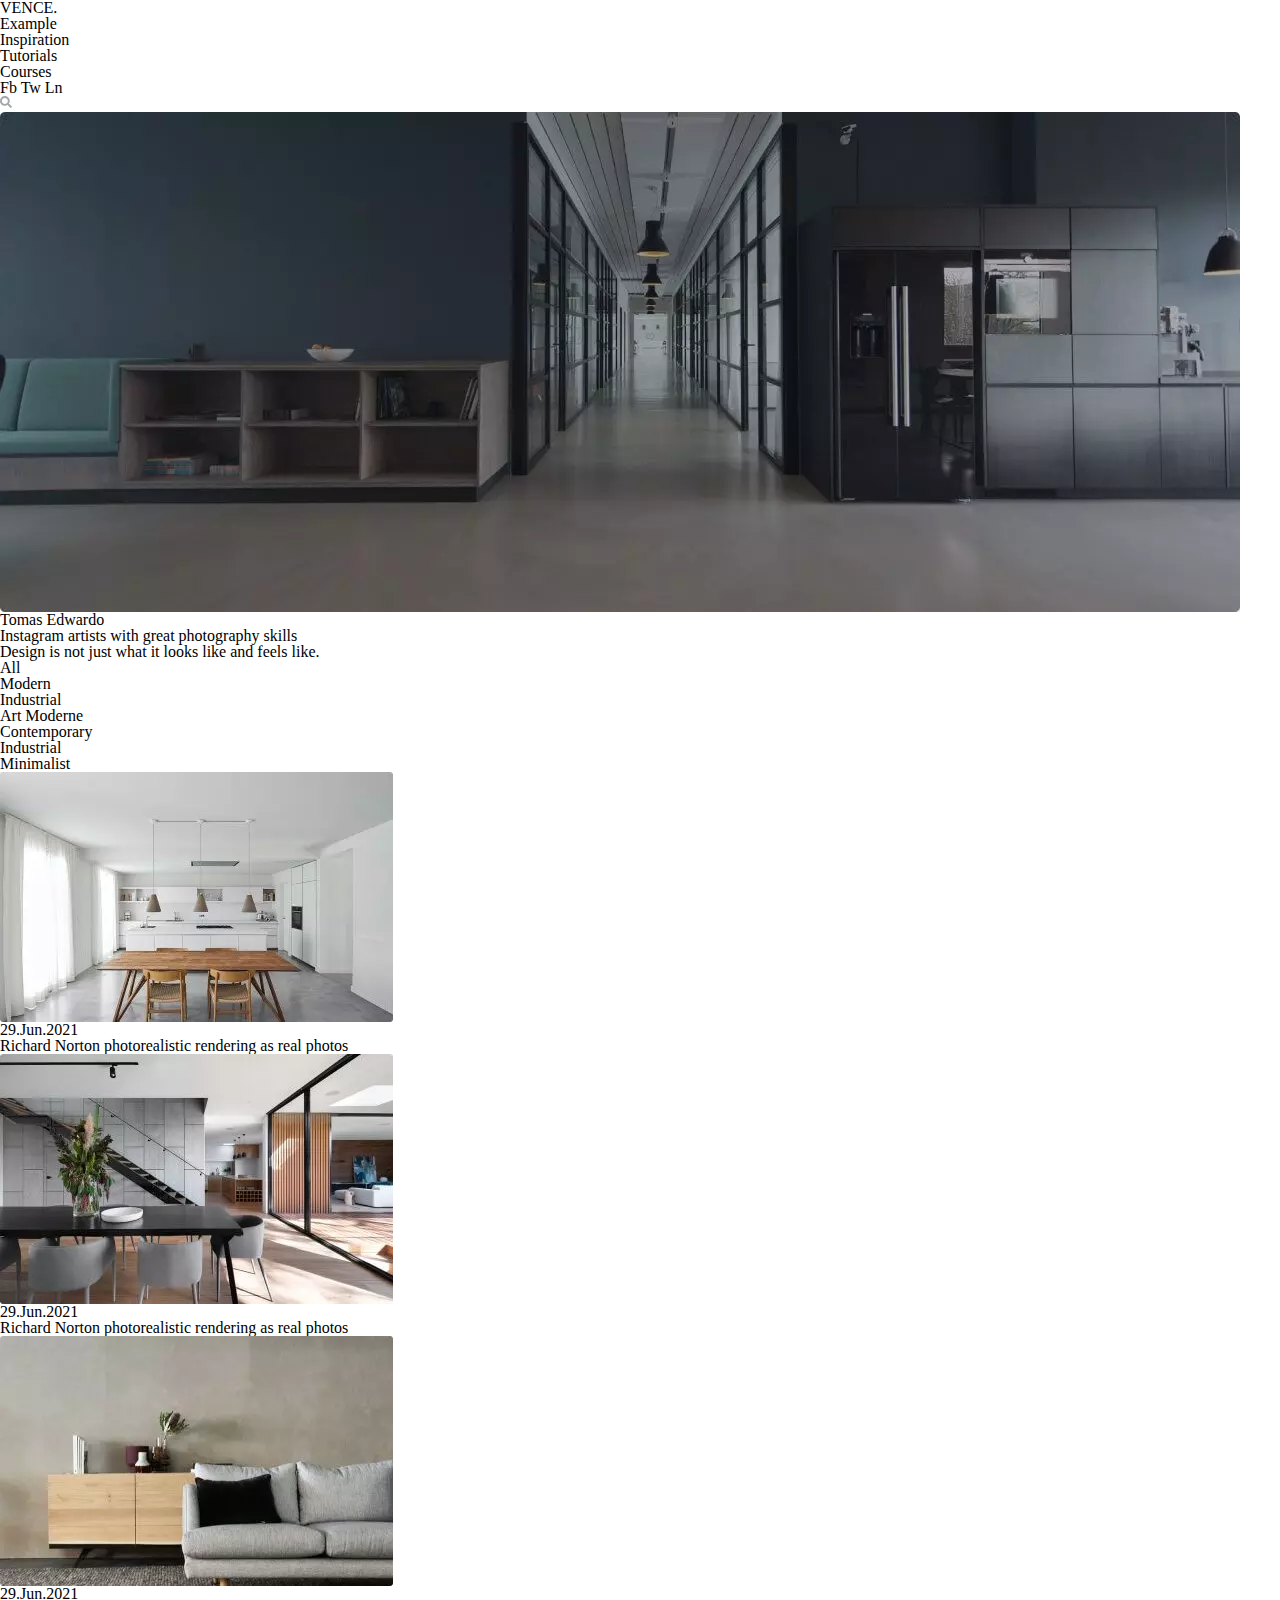
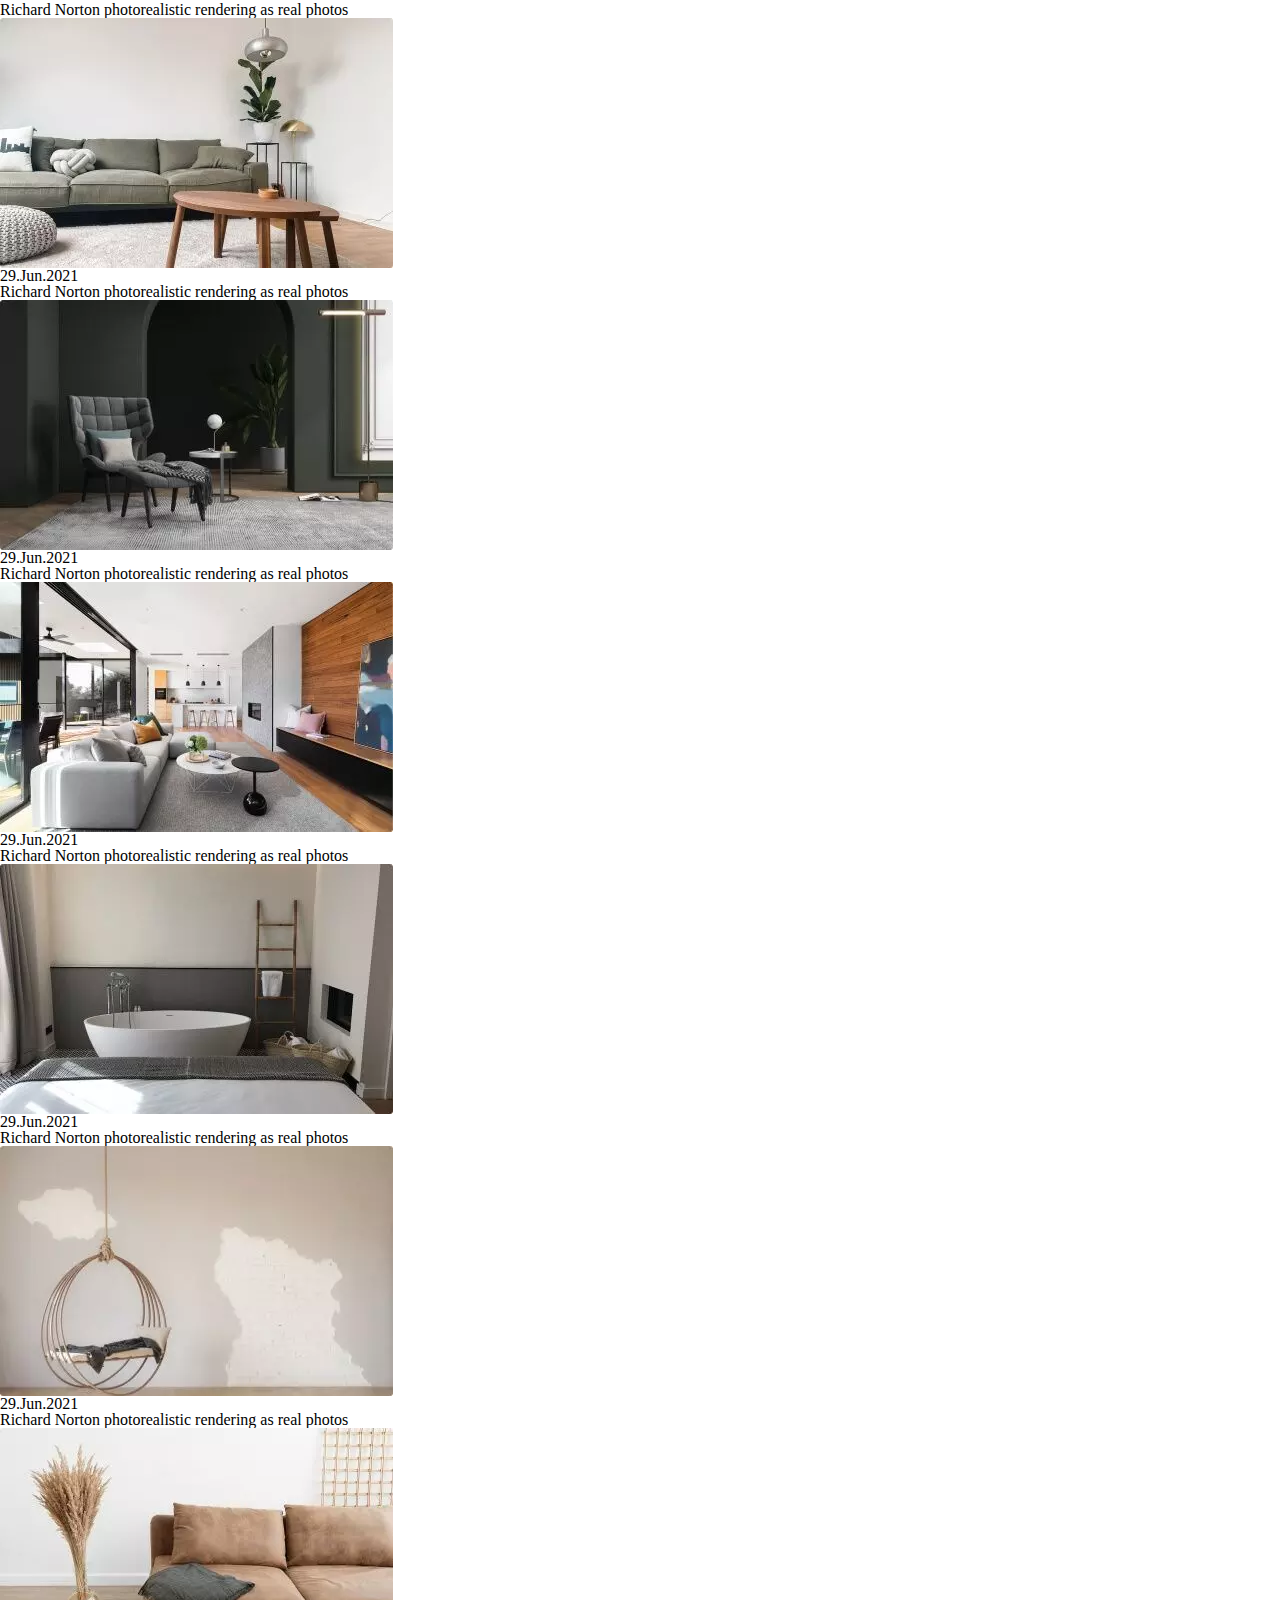
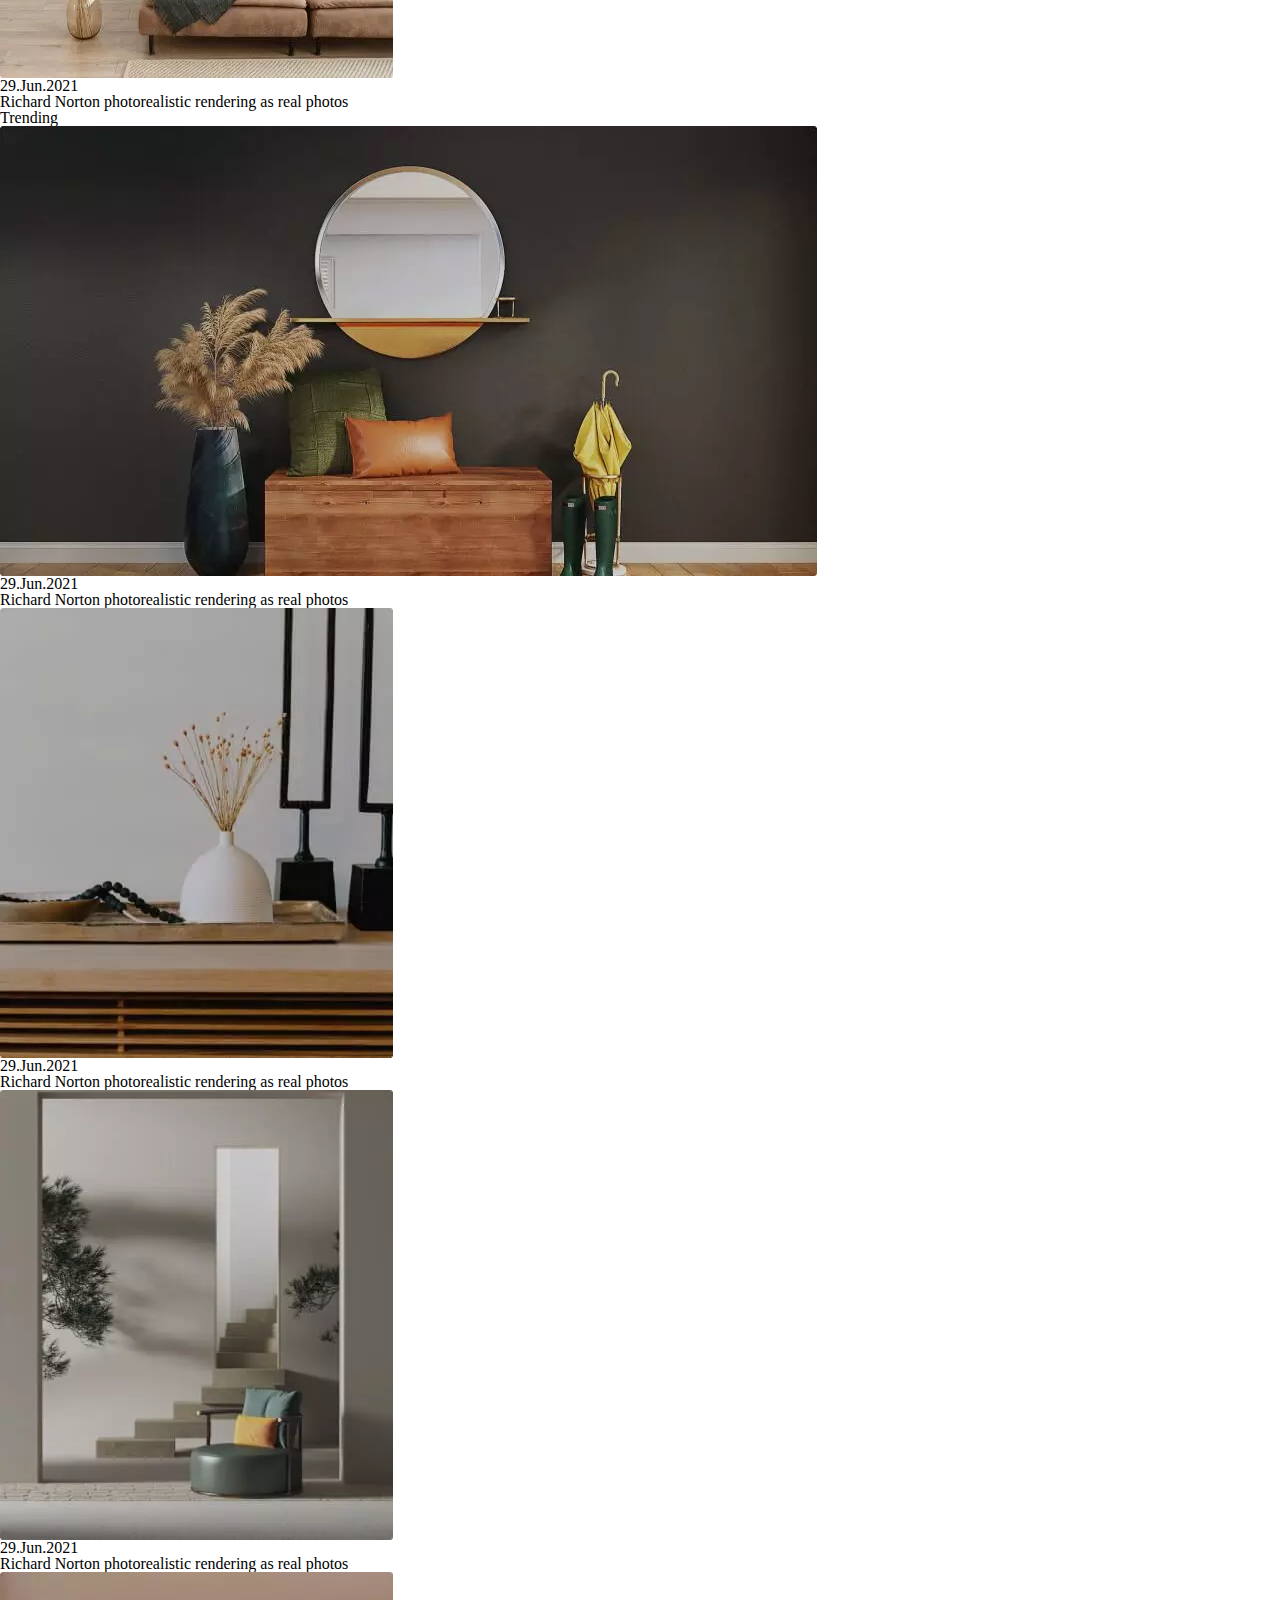
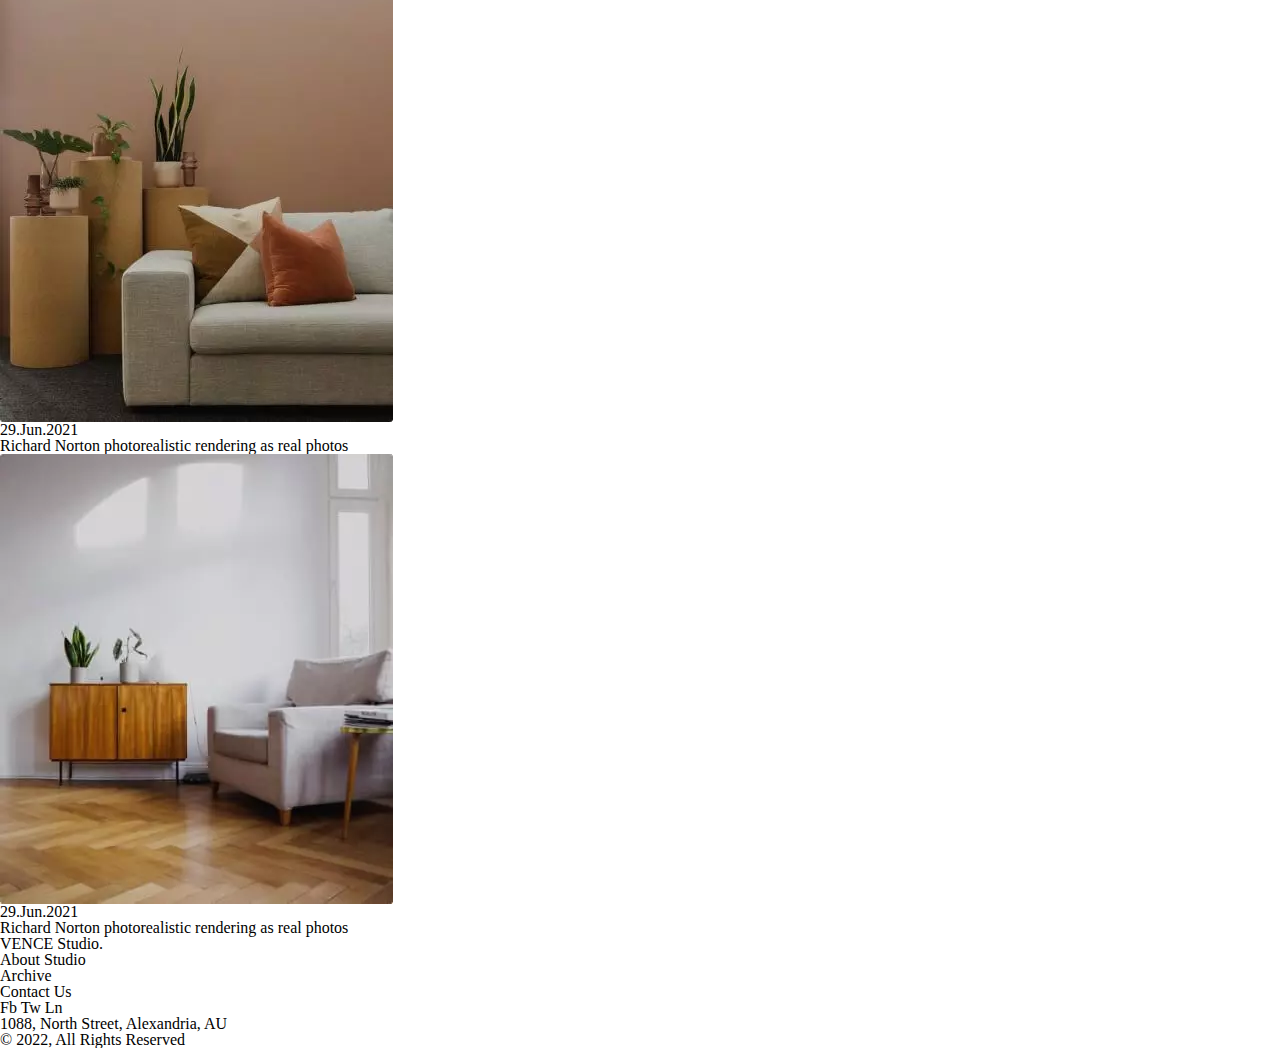
<file: lesson_10/index.html>
<!DOCTYPE html>
<html lang="zxx">
<head>
	<meta charset="UTF-8">
	<meta http-equiv="X-UA-Compatible" content="IE=edge">
	<meta name="viewport" content="width=device-width, initial-scale=1.0">
	<link rel="stylesheet" href="css/style.css">
	<title>BEM</title>
</head>
<body>
	<header class="header">
		<div class="header__container row">
			<div class="row__logo">VENCE.</div>
			<ul class="row__menu">
				<li class="row__list"><a target="_blank" href="#">Example</a></li>
				<li class="row__list"><a target="_blank" href="#">Inspiration</a></li>
				<li class="row__list"><a target="_blank" href="#">Tutorials</a></li>
				<li class="row__list"><a target="_blank" href="#">Courses</a></li>
			</ul>
			<div class="row__link">
				<a href="#">Fb</a>
				<a href="#">Tw</a>
				<a href="#">Ln</a>
			</div>
			<a class="header__search" href="#"><img src="img/search.svg" alt="Search"></a>
		</div>
	</header>
	<main class="main">
		<div class="main__container">
			<a href="#" class="block-header">
				<img class="block-header__img" src="img/backgraund.webp" alt="Room">
				<div class="block-header__desk">Tomas Edwardo</div>
				<h2 class="block-header__title title">Instagram artists with great photography skills</h2>
			</a>
			<div class="block-middle">
				<h2 class="block-middle__title title">Design is not just what it looks like and feels like.</h2>
				<ul class="block-middle__list">
					<li><a href="#">All</a></li>
					<li><a href="#">Modern</a></li>
					<li><a href="#">Industrial</a></li>
					<li><a href="#">Art Moderne</a></li>
					<li><a href="#">Contemporary</a></li>
					<li><a href="#">Industrial</a></li>
					<li><a href="#">Minimalist</a></li>
				</ul>
				<div class="block-middle__items">
					<a href="#" class="block-middle__item item">
						<img src="img/01.webp" alt="Image" class="item__img">
						<div class="item__date">29.Jun.2021</div>
						<div class="item__title">Richard Norton photorealistic rendering as real photos</div>
					</a>
					<a href="#" class="block-middle__item item">
						<img src="img/02.webp" alt="Image" class="item__img">
						<div class="item__date">29.Jun.2021</div>
						<div class="item__title">Richard Norton photorealistic rendering as real photos</div>
					</a>
					<a href="#" class="block-middle__item item">
						<img src="img/03.webp" alt="Image" class="item__img">
						<div class="item__date">29.Jun.2021</div>
						<div class="item__title">Richard Norton photorealistic rendering as real photos</div>
					</a>
					<a href="#" class="block-middle__item item">
						<img src="img/04.webp" alt="Image" class="item__img">
						<div class="item__date">29.Jun.2021</div>
						<div class="item__title">Richard Norton photorealistic rendering as real photos</div>
					</a>
					<a href="#" class="block-middle__item item">
						<img src="img/05.webp" alt="Image" class="item__img">
						<div class="item__date">29.Jun.2021</div>
						<div class="item__title">Richard Norton photorealistic rendering as real photos</div>
					</a>
					<a href="#" class="block-middle__item item">
						<img src="img/06.webp" alt="Image" class="item__img">
						<div class="item__date">29.Jun.2021</div>
						<div class="item__title">Richard Norton photorealistic rendering as real photos</div>
					</a>
					<a href="#" class="block-middle__item item">
						<img src="img/07.webp" alt="Image" class="item__img">
						<div class="item__date">29.Jun.2021</div>
						<div class="item__title">Richard Norton photorealistic rendering as real photos</div>
					</a>
					<a href="#" class="block-middle__item item">
						<img src="img/08.webp" alt="Image" class="item__img">
						<div class="item__date">29.Jun.2021</div>
						<div class="item__title">Richard Norton photorealistic rendering as real photos</div>
					</a>
					<a href="#" class="block-middle__item item">
						<img src="img/09.webp" alt="Image" class="item__img">
						<div class="item__date">29.Jun.2021</div>
						<div class="item__title">Richard Norton photorealistic rendering as real photos</div>
					</a>
				</div>
			</div>
			<div class="block-bottom">
				<h2 class="block-bottom__title title">Trending</h2>
				<div class="block-bottom__items">
					<a href="#" class="block-bottom__item item item_backgraund item_width-backgraund">
						<img src="img/bg01.webp" alt="Image" class="item__img">
						<div class="item__date">29.Jun.2021</div>
						<div class="item__title">Richard Norton photorealistic rendering as real photos</div>
					</a>
					<a href="#" class="block-bottom__item item item_backgraund">
						<img src="img/bg02.webp" alt="Image" class="item__img">
						<div class="item__date">29.Jun.2021</div>
						<div class="item__title">Richard Norton photorealistic rendering as real photos</div>
					</a>
					<a href="#" class="block-bottom__item item item_backgraund">
						<img src="img/bg03.webp" alt="Image" class="item__img">
						<div class="item__date">29.Jun.2021</div>
						<div class="item__title">Richard Norton photorealistic rendering as real photos</div>
					</a>
					<a href="#" class="block-bottom__item item item_backgraund">
						<img src="img/bg04.webp" alt="Image" class="item__img">
						<div class="item__date">29.Jun.2021</div>
						<div class="item__title">Richard Norton photorealistic rendering as real photos</div>
					</a>
					<a href="#" class="block-bottom__item item item_backgraund">
						<img src="img/bg05.webp" alt="Image" class="item__img">
						<div class="item__date">29.Jun.2021</div>
						<div class="item__title">Richard Norton photorealistic rendering as real photos</div>
					</a>
				</div>
			</div>
		</div>
	</main>
	<footer class="footer">
		<div class="footer__container">
			<div class="footer__top row">
				<div class="row__logo">VENCE Studio.</div>
				<ul class="row__menu">
					<li class="row__list"><a href="#">About Studio</a></li>
					<li class="row__list"><a href="#">Archive</a></li>
					<li class="row__list"><a href="#">Contact Us</a></li>
				</ul>
				<div class="row__link">
					<a href="#">Fb</a>
					<a href="#">Tw</a>
					<a href="#">Ln</a>
				</div>
			</div>
			<div class="footer__bottom">
				<div class="footer__adress">1088, North Street, Alexandria, AU</div>
				<div class="footer__rights">© 2022, All Rights Reserved</div>
			</div>
		</div>
	</footer>
</body>
</html>
</file>
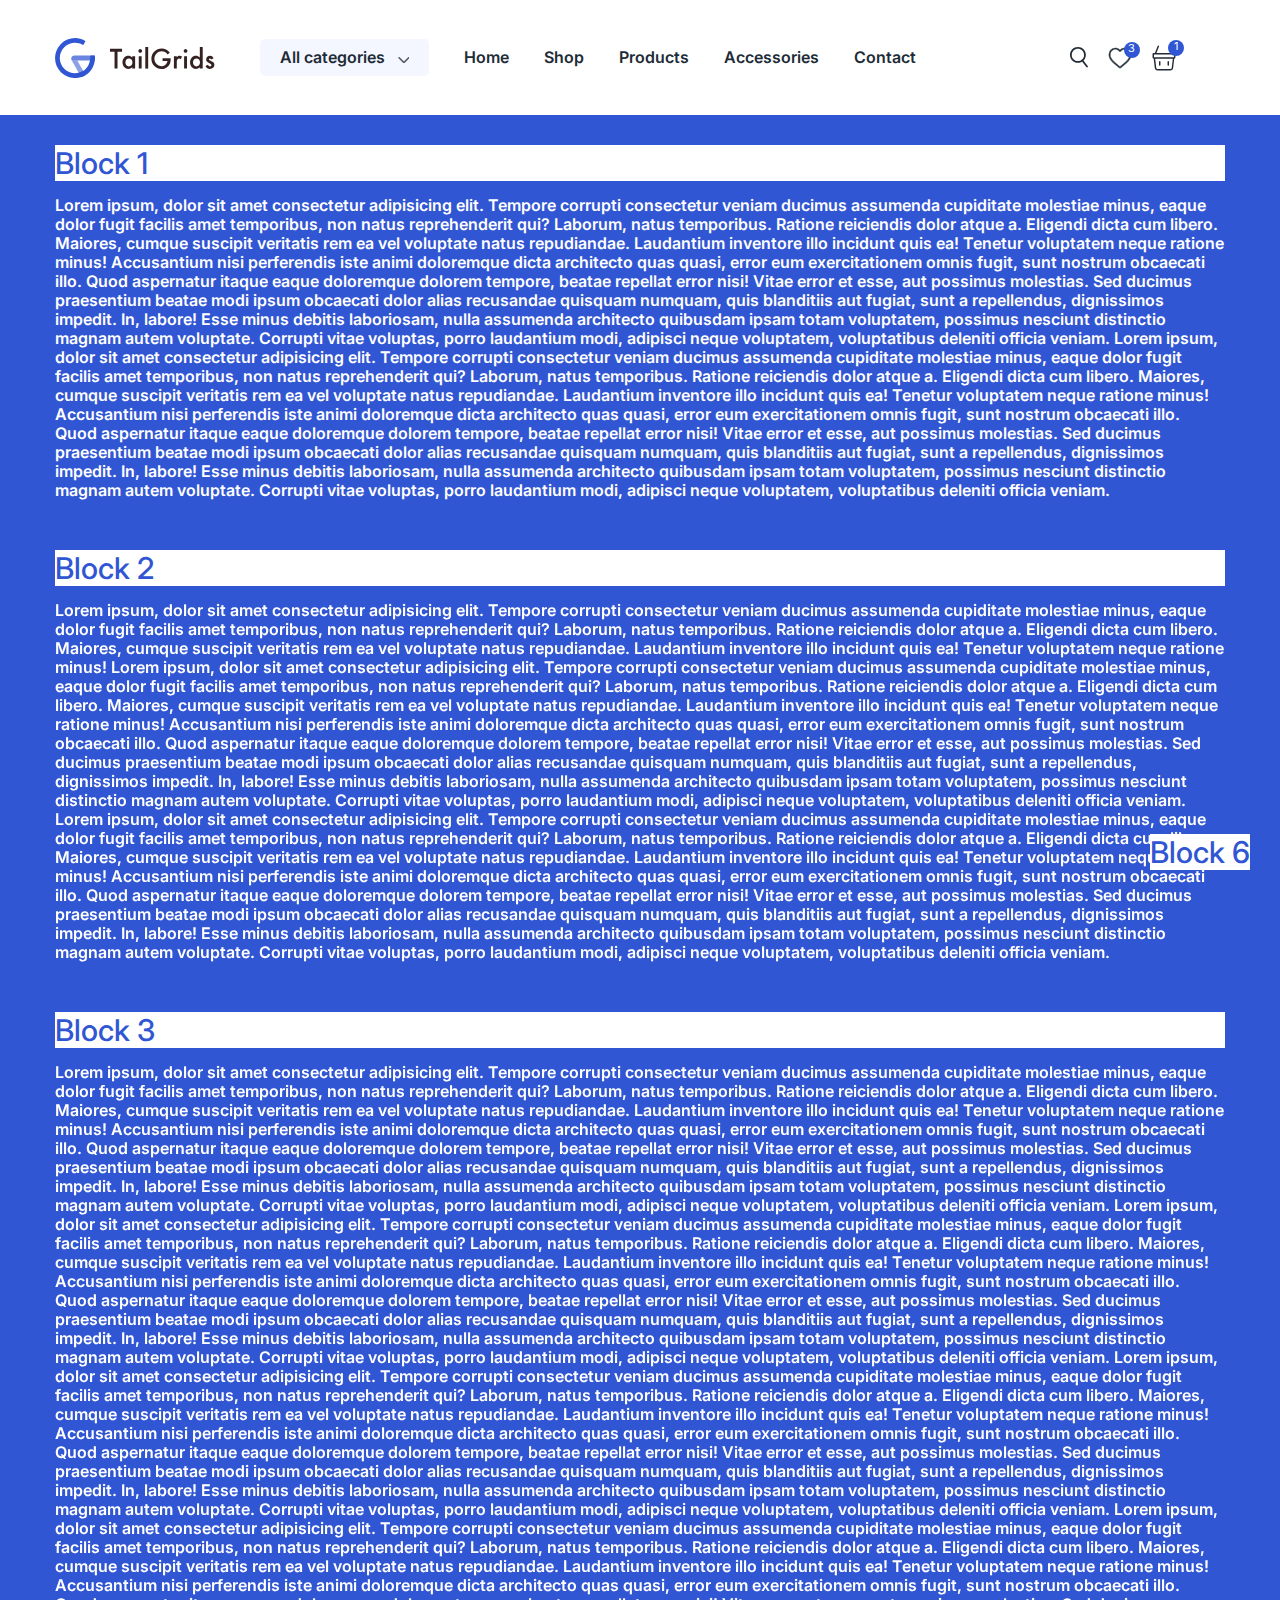
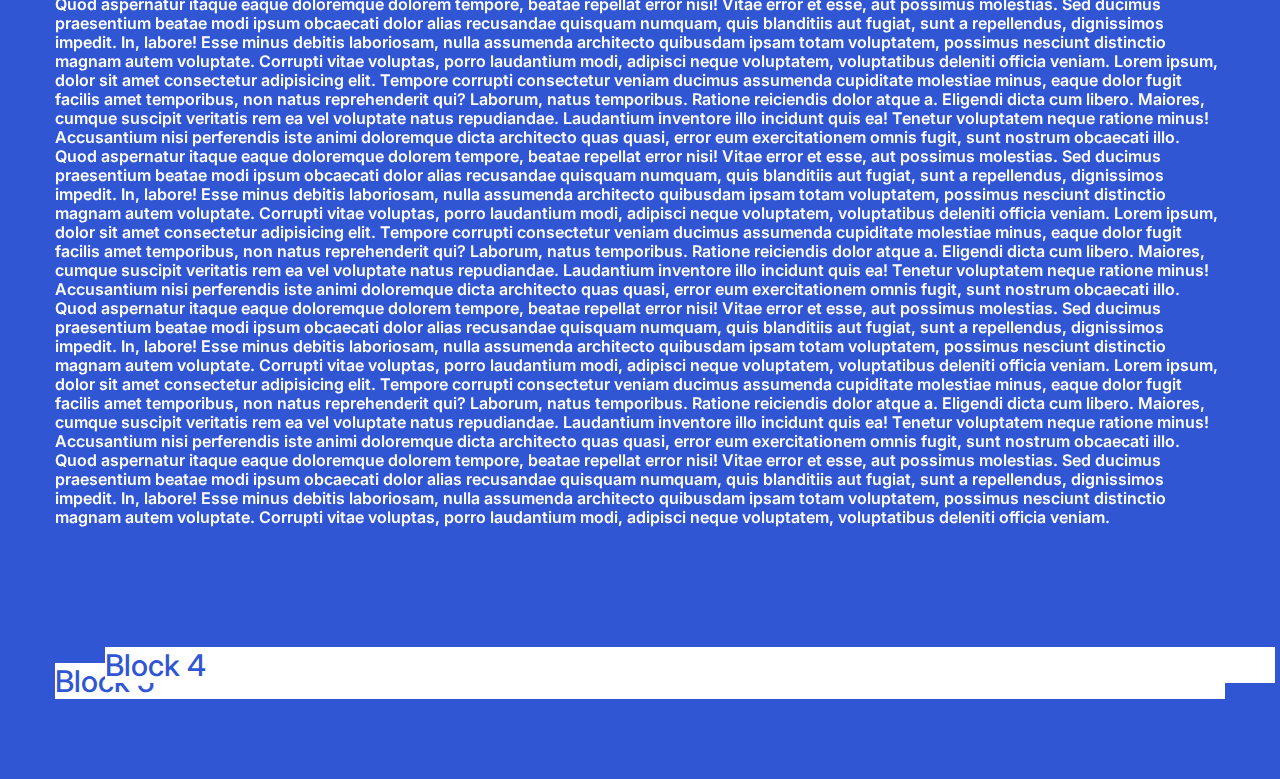
<file: lesson_11/index.html>
<!DOCTYPE html>
<html lang="en">
<head>
	<meta charset="UTF-8">
	<meta http-equiv="X-UA-Compatible" content="IE=edge">
	<meta name="viewport" content="width=device-width, initial-scale=1.0">
	<link rel="stylesheet" href="css/style.css">
	<title>Lesson 11</title>
</head>
<body>
	<div class="wrapper">
		<header class="header">
			<div class="header__container">
				<div class="header__menu menu">
					<img src="img/logo.svg" alt="Logo" class="menu__logo">
					<ul class="menu__list">
						<li class="menu__item menu__item--mg">
							<a href="#" class="menu__link menu__link--mg menu__link--down">All categories</a>
								<ul class="menu__sub-menu sub-menu">
									<li class="sub-menu__item">
										<a href="#" class="sub-menu__link">Arts & Crafts</a>
									</li>
									<li class="sub-menu__item">
										<a href="#" class="sub-menu__link sub-menu__link--right">Fashion</a>
											<div class="sub-menu__content">
												<div class="sub-menu__column column">
													<ul class="column__content">
														<li class="column__item">
															<h2 class="column__title">New Arrivals</h2>
														</li>
														<li class="column__item">
															<a href="#" class="column__link">Dressess</a>
														</li>
														<li class="column__item">
															<a href="#" class="column__link">Jackets</a>
														</li>
														<li class="column__item">
															<a href="#" class="column__link">Sweatshirts</a>
														</li>
														<li class="column__item">
															<a href="#" class="column__link">Tops & Tees</a>
														</li>
														<li class="column__item">
															<a href="#" class="column__link">Party Dressess</a>
														</li>
														<li class="column__item">
															<a href="#" class="column__link">Electronics</a>
														</li>
													</ul>
												</div >
												<div class="sub-menu__column column">
													<ul class="column__content">
														<li class="column__item">
															<h2 class="column__title">Trending</h2>
														</li>
														<li class="column__item">
															<a href="#" class="column__link">Pants</a>
														</li>
														<li class="column__item">
															<a href="#" class="column__link">Accessories</a>
														</li>
														<li class="column__item">
															<a href="#" class="column__link">Tops & Tees</a>
														</li>
														<li class="column__item">
															<a href="#" class="column__link">Casual Shorts</a>
														</li>
														<li class="column__item">
															<a href="#" class="column__link">Jeans</a>
														</li>
														<li class="column__item">
															<a href="#" class="column__link">Electronics</a>
														</li>
													</ul>
												</div>
												<div class="sub-menu__column column column--bg">
													<div class="column__color">
														<div class="column__text">50%</div>
														<div class="column__desc">Flat Discount</div>
														<a href="#" class="column__button">Shop Now</a>
													</div>
												</div>
											</div>
									</li>
									<li class="sub-menu__item">
										<a href="#" class="sub-menu__link">Bages & Shoes</a>
									</li>
									<li class="sub-menu__item">
										<a href="#" class="sub-menu__link">Jewelry & Watch</a>
									</li>
									<li class="sub-menu__item">
										<a href="#" class="sub-menu__link">Beauty & Health</a>
									</li>
									<li class="sub-menu__item">
										<a href="#" class="sub-menu__link">Electronics</a>
									</li>
								</ul>
						</li>
						<li class="menu__item">
							<a href="#" class="menu__link">Home</a>
						</li>
						<li class="menu__item">
							<a href="#" class="menu__link">Shop</a>
						</li>
						<li class="menu__item">
							<a href="#" class="menu__link">Products</a>
						</li>
						<li class="menu__item">
							<a href="#" class="menu__link">Accessories</a>
						</li>
						<li class="menu__item">
							<a href="#" class="menu__link">Contact</a>
						</li>
					</ul>
					<div class="menu__icons">
						<a href="#" class="menu__icon">
							<img src="img/search.svg" alt="search" class="menu__img">
						</a>
						<a href="#" class="menu__icon">
							<img src="img/heart.svg" alt="heart" class="menu__img">
							<span class="menu__index">3</span>
						</a>
						<a href="#" class="menu__icon">
							<img src="img/basket.svg" alt="basket" class="menu__img">
							<span class="menu__index">1</span>
						</a>
					</div>
				</div>
			</div>
		</header>
		<main class="main">
			<div class="main__container">
				<div class="main__content content">
					<div class="content__block">
						<div class="content__title content__title--sticky">Block 1</div>
						<div class="content__text">
							Lorem ipsum, dolor sit amet consectetur adipisicing elit. Tempore corrupti consectetur veniam ducimus assumenda cupiditate molestiae minus, eaque dolor fugit facilis amet temporibus, non natus reprehenderit qui? Laborum, natus temporibus.
							Ratione reiciendis dolor atque a. Eligendi dicta cum libero. Maiores, cumque suscipit veritatis rem ea vel voluptate natus repudiandae. Laudantium inventore illo incidunt quis ea! Tenetur voluptatem neque ratione minus!
							Accusantium nisi perferendis iste animi doloremque dicta architecto quas quasi, error eum exercitationem omnis fugit, sunt nostrum obcaecati illo. Quod aspernatur itaque eaque doloremque dolorem tempore, beatae repellat error nisi!
							Vitae error et esse, aut possimus molestias. Sed ducimus praesentium beatae modi ipsum obcaecati dolor alias recusandae quisquam numquam, quis blanditiis aut fugiat, sunt a repellendus, dignissimos impedit. In, labore!
							Esse minus debitis laboriosam, nulla assumenda architecto quibusdam ipsam totam voluptatem, possimus nesciunt distinctio magnam autem voluptate. Corrupti vitae voluptas, porro laudantium modi, adipisci neque voluptatem, voluptatibus deleniti officia veniam.
							Lorem ipsum, dolor sit amet consectetur adipisicing elit. Tempore corrupti consectetur veniam ducimus assumenda cupiditate molestiae minus, eaque dolor fugit facilis amet temporibus, non natus reprehenderit qui? Laborum, natus temporibus.
							Ratione reiciendis dolor atque a. Eligendi dicta cum libero. Maiores, cumque suscipit veritatis rem ea vel voluptate natus repudiandae. Laudantium inventore illo incidunt quis ea! Tenetur voluptatem neque ratione minus!
							Accusantium nisi perferendis iste animi doloremque dicta architecto quas quasi, error eum exercitationem omnis fugit, sunt nostrum obcaecati illo. Quod aspernatur itaque eaque doloremque dolorem tempore, beatae repellat error nisi!
							Vitae error et esse, aut possimus molestias. Sed ducimus praesentium beatae modi ipsum obcaecati dolor alias recusandae quisquam numquam, quis blanditiis aut fugiat, sunt a repellendus, dignissimos impedit. In, labore!
							Esse minus debitis laboriosam, nulla assumenda architecto quibusdam ipsam totam voluptatem, possimus nesciunt distinctio magnam autem voluptate. Corrupti vitae voluptas, porro laudantium modi, adipisci neque voluptatem, voluptatibus deleniti officia veniam.
						</div >
					</div>
					<div class="content__block">
						<div class="content__title content__title--sticky">Block 2</div>
						<div class="content__text">
							Lorem ipsum, dolor sit amet consectetur adipisicing elit. Tempore corrupti consectetur veniam ducimus assumenda cupiditate molestiae minus, eaque dolor fugit facilis amet temporibus, non natus reprehenderit qui? Laborum, natus temporibus.
							Ratione reiciendis dolor atque a. Eligendi dicta cum libero. Maiores, cumque suscipit veritatis rem ea vel voluptate natus repudiandae. Laudantium inventore illo incidunt quis ea! Tenetur voluptatem neque ratione minus!
							Lorem ipsum, dolor sit amet consectetur adipisicing elit. Tempore corrupti consectetur veniam ducimus assumenda cupiditate molestiae minus, eaque dolor fugit facilis amet temporibus, non natus reprehenderit qui? Laborum, natus temporibus.
							Ratione reiciendis dolor atque a. Eligendi dicta cum libero. Maiores, cumque suscipit veritatis rem ea vel voluptate natus repudiandae. Laudantium inventore illo incidunt quis ea! Tenetur voluptatem neque ratione minus!
							Accusantium nisi perferendis iste animi doloremque dicta architecto quas quasi, error eum exercitationem omnis fugit, sunt nostrum obcaecati illo. Quod aspernatur itaque eaque doloremque dolorem tempore, beatae repellat error nisi!
							Vitae error et esse, aut possimus molestias. Sed ducimus praesentium beatae modi ipsum obcaecati dolor alias recusandae quisquam numquam, quis blanditiis aut fugiat, sunt a repellendus, dignissimos impedit. In, labore!
							Esse minus debitis laboriosam, nulla assumenda architecto quibusdam ipsam totam voluptatem, possimus nesciunt distinctio magnam autem voluptate. Corrupti vitae voluptas, porro laudantium modi, adipisci neque voluptatem, voluptatibus deleniti officia veniam.
							Lorem ipsum, dolor sit amet consectetur adipisicing elit. Tempore corrupti consectetur veniam ducimus assumenda cupiditate molestiae minus, eaque dolor fugit facilis amet temporibus, non natus reprehenderit qui? Laborum, natus temporibus.
							Ratione reiciendis dolor atque a. Eligendi dicta cum libero. Maiores, cumque suscipit veritatis rem ea vel voluptate natus repudiandae. Laudantium inventore illo incidunt quis ea! Tenetur voluptatem neque ratione minus!
							Accusantium nisi perferendis iste animi doloremque dicta architecto quas quasi, error eum exercitationem omnis fugit, sunt nostrum obcaecati illo. Quod aspernatur itaque eaque doloremque dolorem tempore, beatae repellat error nisi!
							Vitae error et esse, aut possimus molestias. Sed ducimus praesentium beatae modi ipsum obcaecati dolor alias recusandae quisquam numquam, quis blanditiis aut fugiat, sunt a repellendus, dignissimos impedit. In, labore!
							Esse minus debitis laboriosam, nulla assumenda architecto quibusdam ipsam totam voluptatem, possimus nesciunt distinctio magnam autem voluptate. Corrupti vitae voluptas, porro laudantium modi, adipisci neque voluptatem, voluptatibus deleniti officia veniam.
						</div >
					</div>
					<div class="content__block">
						<div class="content__title content__title--sticky">Block 3</div>
						<div class="content__text">
							Lorem ipsum, dolor sit amet consectetur adipisicing elit. Tempore corrupti consectetur veniam ducimus assumenda cupiditate molestiae minus, eaque dolor fugit facilis amet temporibus, non natus reprehenderit qui? Laborum, natus temporibus.
							Ratione reiciendis dolor atque a. Eligendi dicta cum libero. Maiores, cumque suscipit veritatis rem ea vel voluptate natus repudiandae. Laudantium inventore illo incidunt quis ea! Tenetur voluptatem neque ratione minus!
							Accusantium nisi perferendis iste animi doloremque dicta architecto quas quasi, error eum exercitationem omnis fugit, sunt nostrum obcaecati illo. Quod aspernatur itaque eaque doloremque dolorem tempore, beatae repellat error nisi!
							Vitae error et esse, aut possimus molestias. Sed ducimus praesentium beatae modi ipsum obcaecati dolor alias recusandae quisquam numquam, quis blanditiis aut fugiat, sunt a repellendus, dignissimos impedit. In, labore!
							Esse minus debitis laboriosam, nulla assumenda architecto quibusdam ipsam totam voluptatem, possimus nesciunt distinctio magnam autem voluptate. Corrupti vitae voluptas, porro laudantium modi, adipisci neque voluptatem, voluptatibus deleniti officia veniam.
							Lorem ipsum, dolor sit amet consectetur adipisicing elit. Tempore corrupti consectetur veniam ducimus assumenda cupiditate molestiae minus, eaque dolor fugit facilis amet temporibus, non natus reprehenderit qui? Laborum, natus temporibus.
							Ratione reiciendis dolor atque a. Eligendi dicta cum libero. Maiores, cumque suscipit veritatis rem ea vel voluptate natus repudiandae. Laudantium inventore illo incidunt quis ea! Tenetur voluptatem neque ratione minus!
							Accusantium nisi perferendis iste animi doloremque dicta architecto quas quasi, error eum exercitationem omnis fugit, sunt nostrum obcaecati illo. Quod aspernatur itaque eaque doloremque dolorem tempore, beatae repellat error nisi!
							Vitae error et esse, aut possimus molestias. Sed ducimus praesentium beatae modi ipsum obcaecati dolor alias recusandae quisquam numquam, quis blanditiis aut fugiat, sunt a repellendus, dignissimos impedit. In, labore!
							Esse minus debitis laboriosam, nulla assumenda architecto quibusdam ipsam totam voluptatem, possimus nesciunt distinctio magnam autem voluptate. Corrupti vitae voluptas, porro laudantium modi, adipisci neque voluptatem, voluptatibus deleniti officia veniam.
							Lorem ipsum, dolor sit amet consectetur adipisicing elit. Tempore corrupti consectetur veniam ducimus assumenda cupiditate molestiae minus, eaque dolor fugit facilis amet temporibus, non natus reprehenderit qui? Laborum, natus temporibus.
							Ratione reiciendis dolor atque a. Eligendi dicta cum libero. Maiores, cumque suscipit veritatis rem ea vel voluptate natus repudiandae. Laudantium inventore illo incidunt quis ea! Tenetur voluptatem neque ratione minus!
							Accusantium nisi perferendis iste animi doloremque dicta architecto quas quasi, error eum exercitationem omnis fugit, sunt nostrum obcaecati illo. Quod aspernatur itaque eaque doloremque dolorem tempore, beatae repellat error nisi!
							Vitae error et esse, aut possimus molestias. Sed ducimus praesentium beatae modi ipsum obcaecati dolor alias recusandae quisquam numquam, quis blanditiis aut fugiat, sunt a repellendus, dignissimos impedit. In, labore!
							Esse minus debitis laboriosam, nulla assumenda architecto quibusdam ipsam totam voluptatem, possimus nesciunt distinctio magnam autem voluptate. Corrupti vitae voluptas, porro laudantium modi, adipisci neque voluptatem, voluptatibus deleniti officia veniam.
							Lorem ipsum, dolor sit amet consectetur adipisicing elit. Tempore corrupti consectetur veniam ducimus assumenda cupiditate molestiae minus, eaque dolor fugit facilis amet temporibus, non natus reprehenderit qui? Laborum, natus temporibus.
							Ratione reiciendis dolor atque a. Eligendi dicta cum libero. Maiores, cumque suscipit veritatis rem ea vel voluptate natus repudiandae. Laudantium inventore illo incidunt quis ea! Tenetur voluptatem neque ratione minus!
							Accusantium nisi perferendis iste animi doloremque dicta architecto quas quasi, error eum exercitationem omnis fugit, sunt nostrum obcaecati illo. Quod aspernatur itaque eaque doloremque dolorem tempore, beatae repellat error nisi!
							Vitae error et esse, aut possimus molestias. Sed ducimus praesentium beatae modi ipsum obcaecati dolor alias recusandae quisquam numquam, quis blanditiis aut fugiat, sunt a repellendus, dignissimos impedit. In, labore!
							Esse minus debitis laboriosam, nulla assumenda architecto quibusdam ipsam totam voluptatem, possimus nesciunt distinctio magnam autem voluptate. Corrupti vitae voluptas, porro laudantium modi, adipisci neque voluptatem, voluptatibus deleniti officia veniam.
							Lorem ipsum, dolor sit amet consectetur adipisicing elit. Tempore corrupti consectetur veniam ducimus assumenda cupiditate molestiae minus, eaque dolor fugit facilis amet temporibus, non natus reprehenderit qui? Laborum, natus temporibus.
							Ratione reiciendis dolor atque a. Eligendi dicta cum libero. Maiores, cumque suscipit veritatis rem ea vel voluptate natus repudiandae. Laudantium inventore illo incidunt quis ea! Tenetur voluptatem neque ratione minus!
							Accusantium nisi perferendis iste animi doloremque dicta architecto quas quasi, error eum exercitationem omnis fugit, sunt nostrum obcaecati illo. Quod aspernatur itaque eaque doloremque dolorem tempore, beatae repellat error nisi!
							Vitae error et esse, aut possimus molestias. Sed ducimus praesentium beatae modi ipsum obcaecati dolor alias recusandae quisquam numquam, quis blanditiis aut fugiat, sunt a repellendus, dignissimos impedit. In, labore!
							Esse minus debitis laboriosam, nulla assumenda architecto quibusdam ipsam totam voluptatem, possimus nesciunt distinctio magnam autem voluptate. Corrupti vitae voluptas, porro laudantium modi, adipisci neque voluptatem, voluptatibus deleniti officia veniam.
							Lorem ipsum, dolor sit amet consectetur adipisicing elit. Tempore corrupti consectetur veniam ducimus assumenda cupiditate molestiae minus, eaque dolor fugit facilis amet temporibus, non natus reprehenderit qui? Laborum, natus temporibus.
							Ratione reiciendis dolor atque a. Eligendi dicta cum libero. Maiores, cumque suscipit veritatis rem ea vel voluptate natus repudiandae. Laudantium inventore illo incidunt quis ea! Tenetur voluptatem neque ratione minus!
							Accusantium nisi perferendis iste animi doloremque dicta architecto quas quasi, error eum exercitationem omnis fugit, sunt nostrum obcaecati illo. Quod aspernatur itaque eaque doloremque dolorem tempore, beatae repellat error nisi!
							Vitae error et esse, aut possimus molestias. Sed ducimus praesentium beatae modi ipsum obcaecati dolor alias recusandae quisquam numquam, quis blanditiis aut fugiat, sunt a repellendus, dignissimos impedit. In, labore!
							Esse minus debitis laboriosam, nulla assumenda architecto quibusdam ipsam totam voluptatem, possimus nesciunt distinctio magnam autem voluptate. Corrupti vitae voluptas, porro laudantium modi, adipisci neque voluptatem, voluptatibus deleniti officia veniam.
							Lorem ipsum, dolor sit amet consectetur adipisicing elit. Tempore corrupti consectetur veniam ducimus assumenda cupiditate molestiae minus, eaque dolor fugit facilis amet temporibus, non natus reprehenderit qui? Laborum, natus temporibus.
							Ratione reiciendis dolor atque a. Eligendi dicta cum libero. Maiores, cumque suscipit veritatis rem ea vel voluptate natus repudiandae. Laudantium inventore illo incidunt quis ea! Tenetur voluptatem neque ratione minus!
							Accusantium nisi perferendis iste animi doloremque dicta architecto quas quasi, error eum exercitationem omnis fugit, sunt nostrum obcaecati illo. Quod aspernatur itaque eaque doloremque dolorem tempore, beatae repellat error nisi!
							Vitae error et esse, aut possimus molestias. Sed ducimus praesentium beatae modi ipsum obcaecati dolor alias recusandae quisquam numquam, quis blanditiis aut fugiat, sunt a repellendus, dignissimos impedit. In, labore!
							Esse minus debitis laboriosam, nulla assumenda architecto quibusdam ipsam totam voluptatem, possimus nesciunt distinctio magnam autem voluptate. Corrupti vitae voluptas, porro laudantium modi, adipisci neque voluptatem, voluptatibus deleniti officia veniam.
						</div >
					</div>
					<div class="content__block content__block--relative">
						<div class="content__title">Block 4</div>
					</div>
					<div class="content__block">
						<div class="content__title">Block 5</div>
					</div>
					<div class="content__block content__block--fixed">
						<div class="content__title">Block 6</div>
					</div>
				</div>
			</div>
		</main>
		<footer></footer>
	</div>
</body>
</html>
</file>
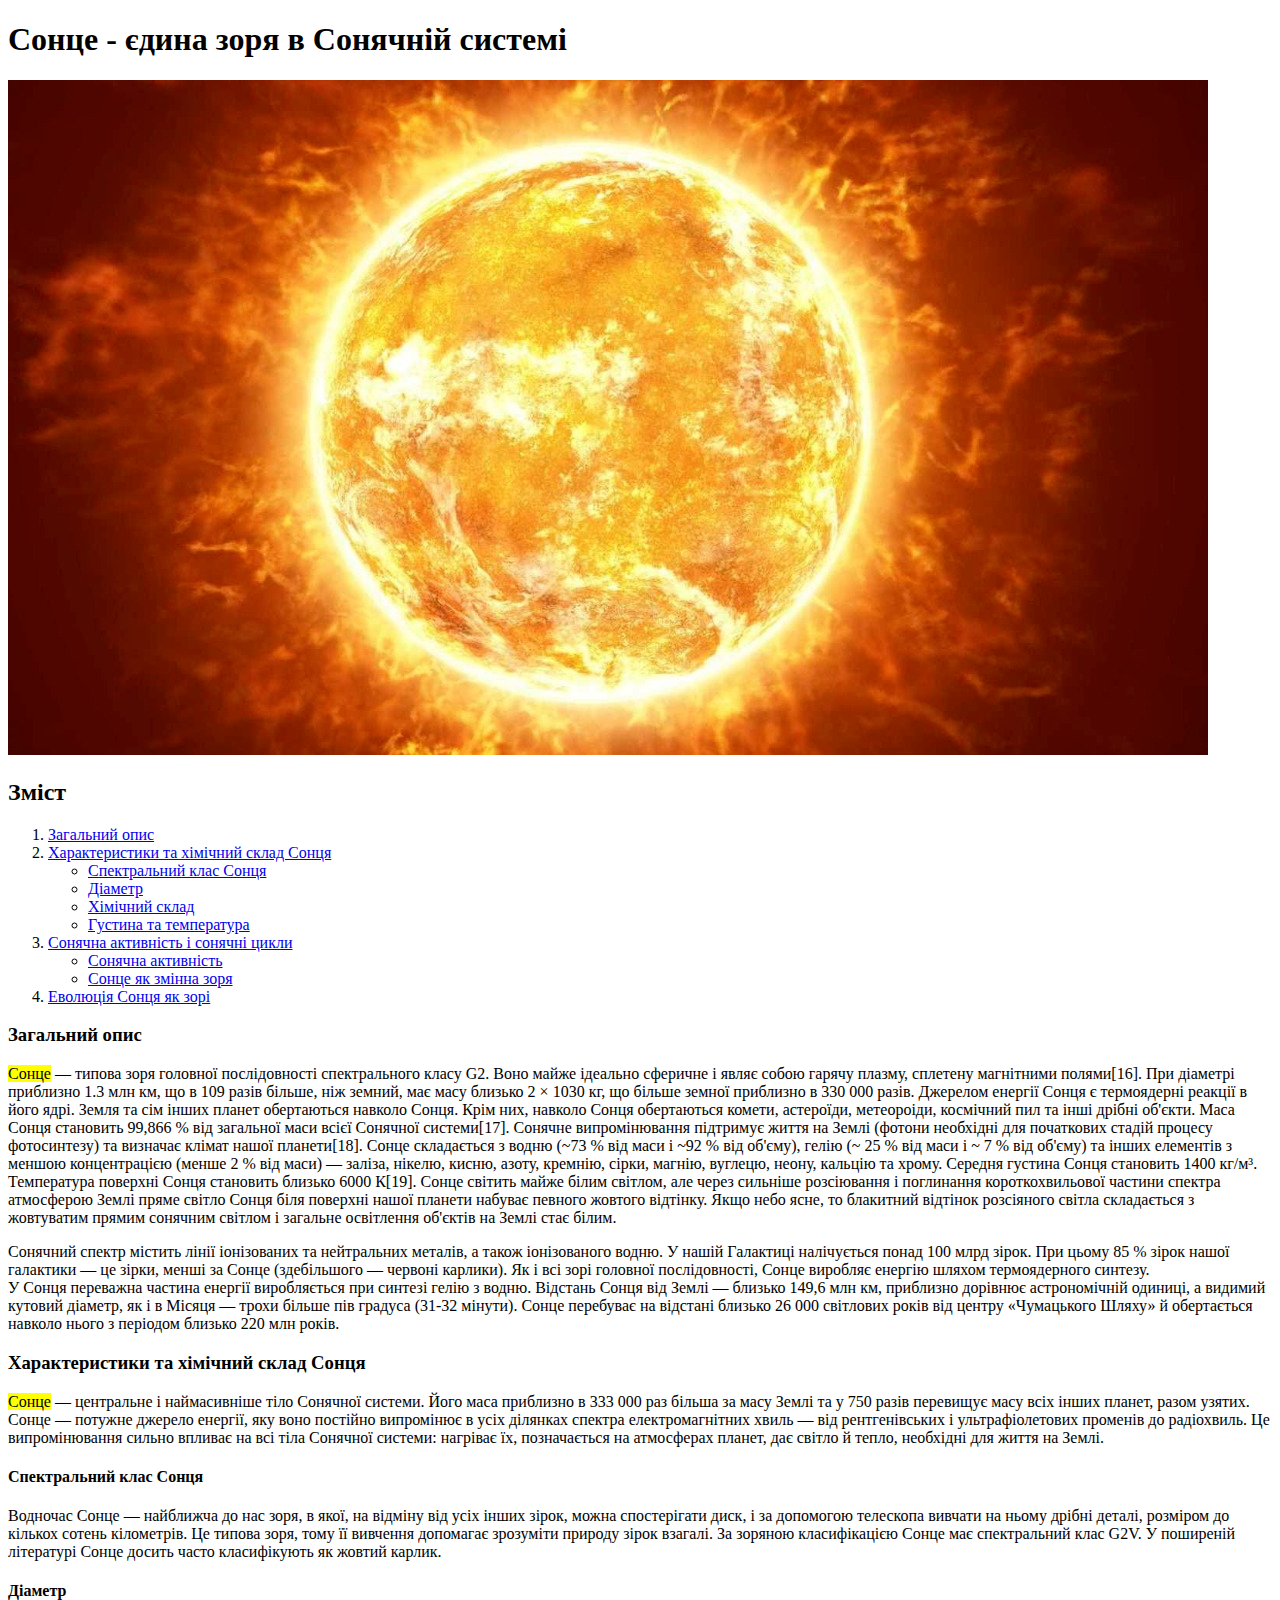
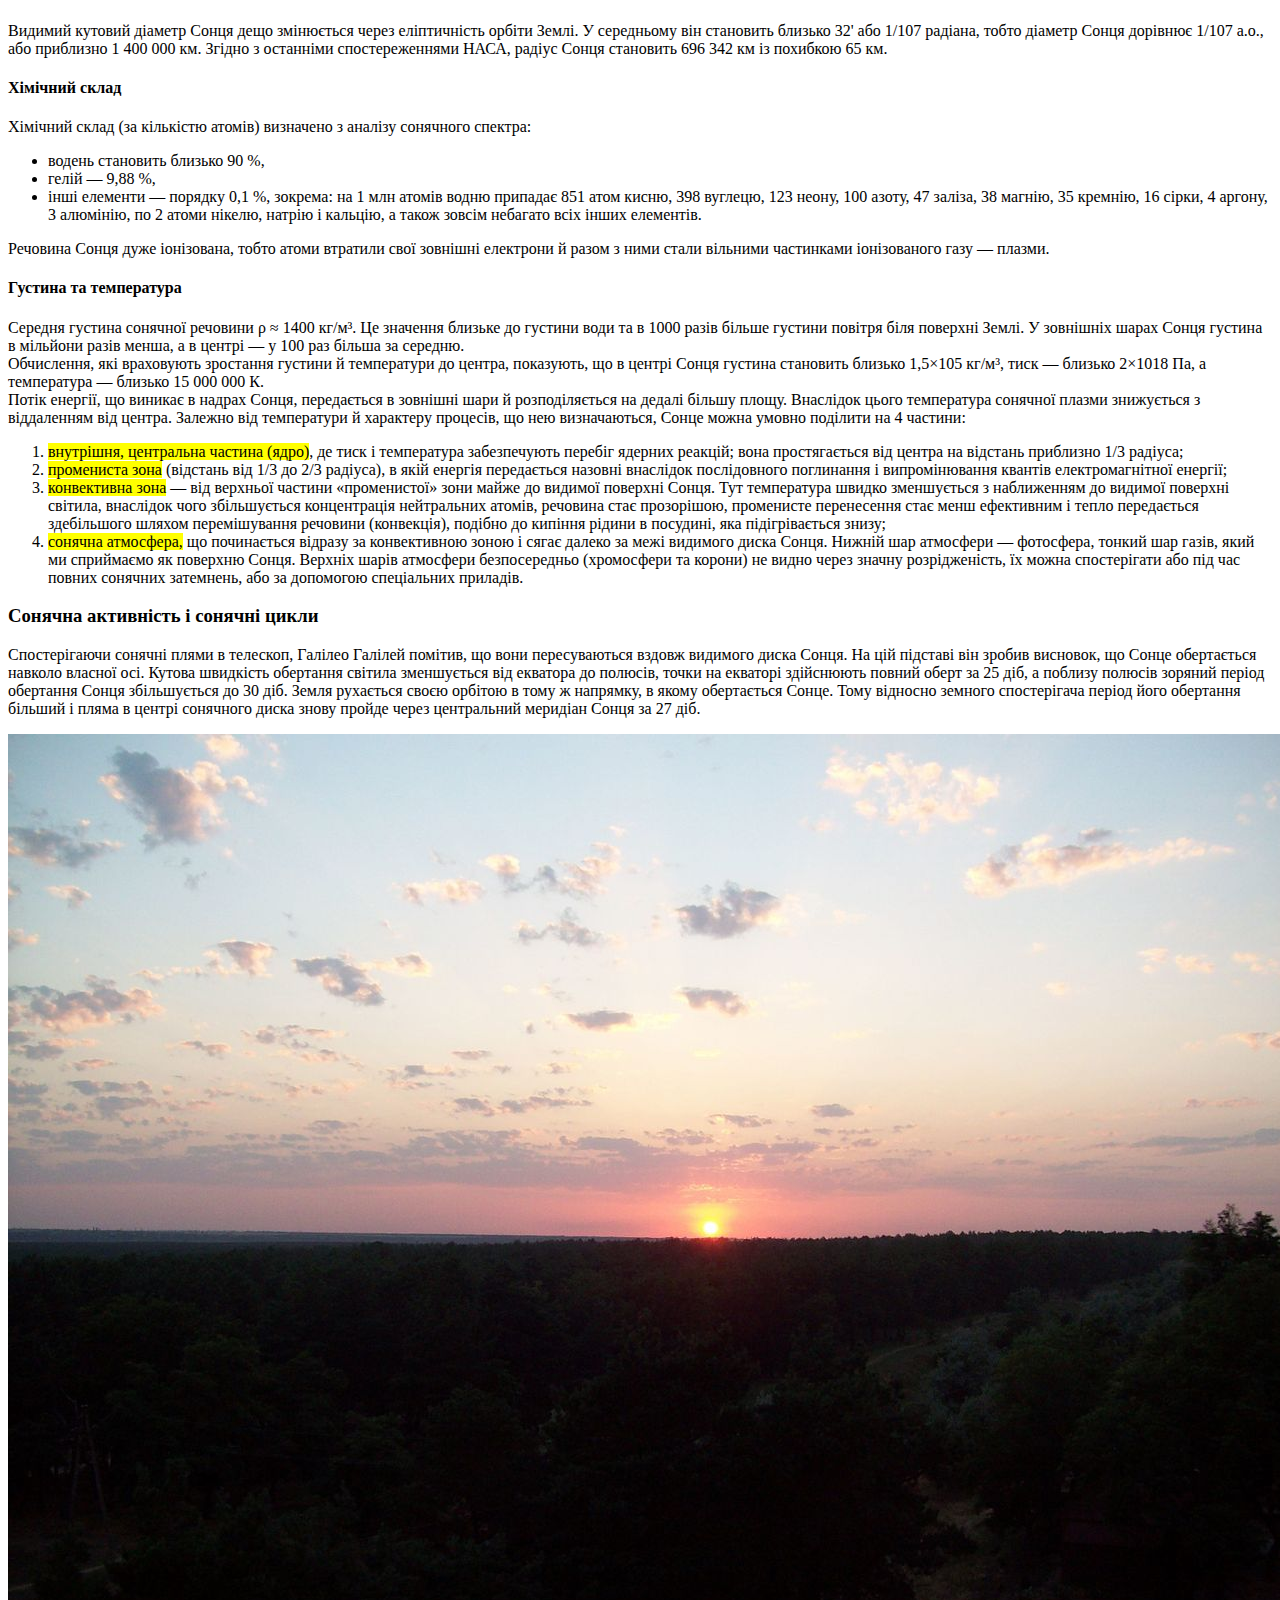
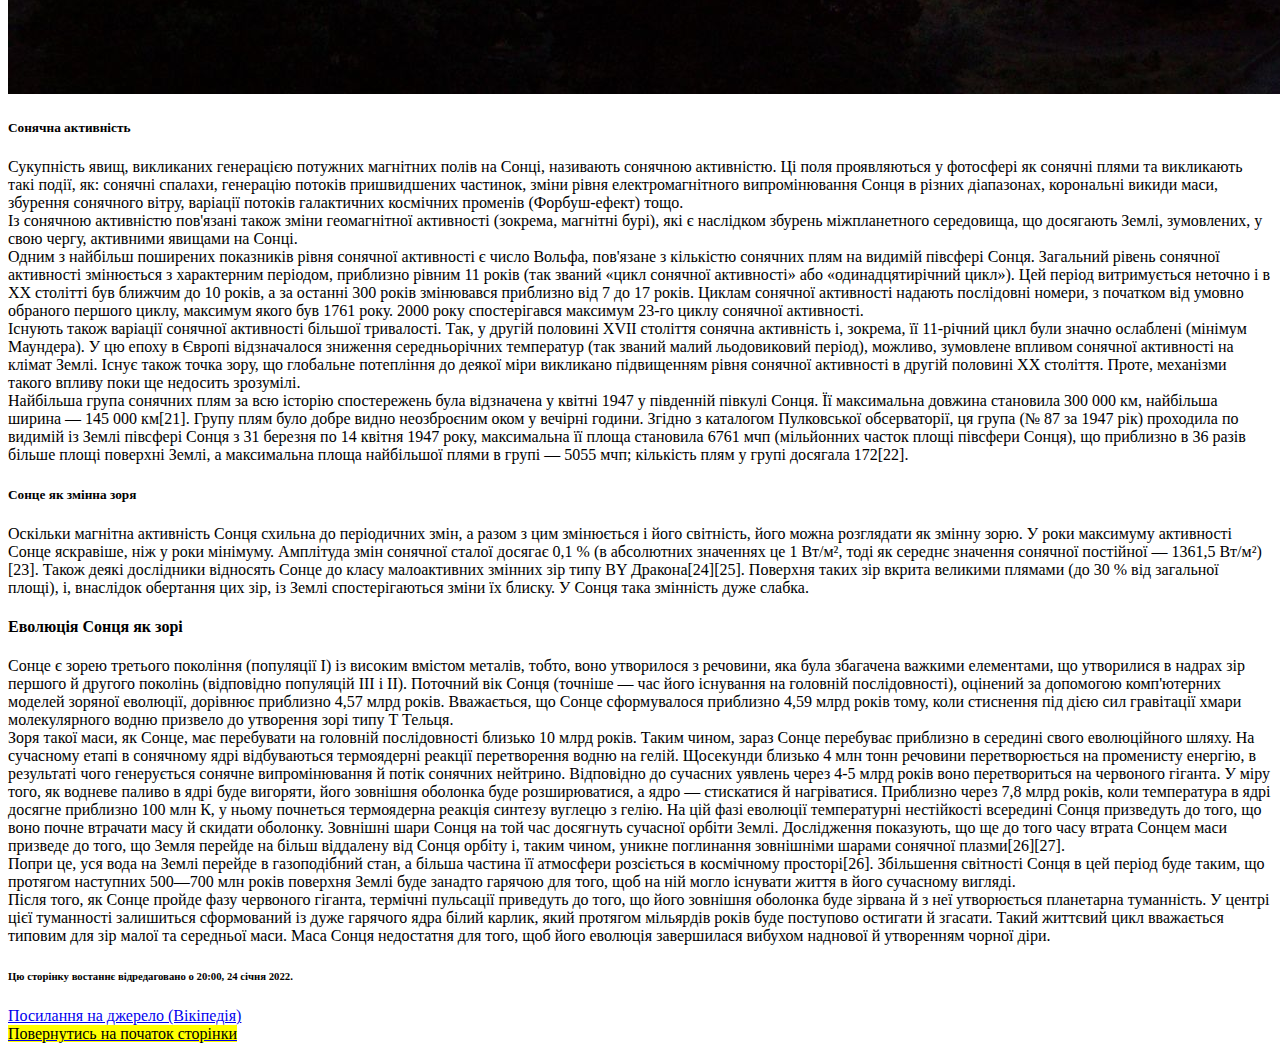
<file: lesson_2/index.html>
<!DOCTYPE html>
<html lang="uk">
<head>
	<meta charset="UTF-8">
	<meta http-equiv="X-UA-Compatible" content="IE=edge">
	<meta name="viewport" content="width=device-width, initial-scale=1.0">
	<title>Lesson 2</title>
</head>
<body>
	<header>
		<div class="header-page">
			<div class="header-title">
				<h1 id="top">Сонце - єдина зоря в Сонячній системі</h1>
			</div>
			<div class="header-img">
				<img src="img/sun.png" alt="Сонце"> 
			</div>
			<div class="header-menu">
				<h2>Зміст</h2>
				<div class="header-menu-list">
					<ol>
						<li><a href="#list-1">Загальний опис</a></li>
						<li>
							<a href="#list-2">Характеристики та хімічний склад Сонця</a>
							<ul>
								<li><a href="#list-21">Спектральний клас Сонця</a></li>
								<li><a href="#list-22">Діаметр</a></li>
								<li><a href="#list-23">Хімічний склад</a></li>
								<li><a href="#list-24">Густина та температура</a></li>
							</ul>
						</li>
						<li><a href="#list-3">Сонячна активність і сонячні цикли</a>
							<ul>
								<li><a href="#list-31">Сонячна активність</a></li>
								<li><a href="#list-32">Сонце як змінна зоря</a></li>
							</ul>
						</li>
						<li><a href="#list-4">Еволюція Сонця як зорі</a></li>
					</ol>
				</div>
			</div>
		</div>
	</header>
	<main>
		<div class="main-page">
			<h3 id="list-1">Загальний опис</h3>
			<p title="Інформація про Сонце"><mark>Сонце</mark> — типова зоря головної послідовності спектрального класу G2. Воно майже ідеально сферичне і являє собою гарячу плазму, сплетену магнітними полями[16]. При діаметрі приблизно 1.3 млн км, що в 109 разів більше, ніж земний, має масу близько 2 × 1030 кг, що більше земної приблизно в 330 000 разів. Джерелом енергії Сонця є термоядерні реакції в його ядрі. Земля та сім інших планет обертаються навколо Сонця. Крім них, навколо Сонця обертаються комети, астероїди, метеороіди, космічний пил та інші дрібні об'єкти. Маса Сонця становить 99,866 % від загальної маси всієї Сонячної системи[17]. Сонячне випромінювання підтримує життя на Землі (фотони необхідні для початкових стадій процесу фотосинтезу) та визначає клімат нашої планети[18]. Сонце складається з водню (~73 % від маси і ~92 % від об'єму), гелію (~ 25 % від маси і ~ 7 % від об'єму) та інших елементів з меншою концентрацією (менше 2 % від маси) — заліза, нікелю, кисню, азоту, кремнію, сірки, магнію, вуглецю, неону, кальцію та хрому. Середня густина Сонця становить 1400 кг/м³. Температура поверхні Сонця становить близько 6000 К[19]. Сонце світить майже білим світлом, але через сильніше розсіювання і поглинання короткохвильової частини спектра атмосферою Землі пряме світло Сонця біля поверхні нашої планети набуває певного жовтого відтінку. Якщо небо ясне, то блакитний відтінок розсіяного світла складається з жовтуватим прямим сонячним світлом і загальне освітлення об'єктів на Землі стає білим.</p>
			<p>Сонячний спектр містить лінії іонізованих та нейтральних металів, а також іонізованого водню. У нашій Галактиці налічується понад 100 млрд зірок. При цьому 85 % зірок нашої галактики — це зірки, менші за Сонце (здебільшого — червоні карлики). Як і всі зорі головної послідовності, Сонце виробляє енергію шляхом термоядерного синтезу. <br> У Сонця переважна частина енергії виробляється при синтезі гелію з водню. Відстань Сонця від Землі — близько 149,6 млн км, приблизно дорівнює астрономічній одиниці, а видимий кутовий діаметр, як і в Місяця — трохи більше пів градуса (31-32 мінути). Сонце перебуває на відстані близько 26 000 світлових років від центру «Чумацького Шляху» й обертається навколо нього з періодом близько 220 млн років.</p>
			<h3 id="list-2">Характеристики та хімічний склад Сонця</h3>
			<p><mark>Сонце</mark> — центральне і наймасивніше тіло Сонячної системи. Його маса приблизно в 333 000 раз більша за масу Землі та у 750 разів перевищує масу всіх інших планет, разом узятих. Сонце — потужне джерело енергії, яку воно постійно випромінює в усіх ділянках спектра електромагнітних хвиль — від рентгенівських і ультрафіолетових променів до радіохвиль. Це випромінювання сильно впливає на всі тіла Сонячної системи: нагріває їх, позначається на атмосферах планет, дає світло й тепло, необхідні для життя на Землі.</p>
			<h4 id="list-21">Спектральний клас Сонця</h4>
			<p><span>Водночас Сонце</span> — найближча до нас зоря, в якої, на відміну від усіх інших зірок, можна спостерігати диск, і за допомогою телескопа вивчати на ньому дрібні деталі, розміром до кількох сотень кілометрів. Це типова зоря, тому її вивчення допомагає зрозуміти природу зірок взагалі. За зоряною класифікацією Сонце має спектральний клас G2V. У поширеній літературі Сонце досить часто класифікують як жовтий карлик.</p>
			<h4 id="list-22">Діаметр</h4>
			<p>Видимий кутовий діаметр Сонця дещо змінюється через еліптичність орбіти Землі. У середньому він становить близько 32' або 1/107 радіана, тобто діаметр Сонця дорівнює 1/107 а.о., або приблизно 1 400 000 км. Згідно з останніми спостереженнями НАСА, радіус Сонця становить 696 342 км із похибкою 65 км.</p>
			<h4 id="list-23">Хімічний склад</h4>
			<p>Хімічний склад (за кількістю атомів) визначено з аналізу сонячного спектра:</p>
			<ul>
				<li>водень становить близько 90 %,</li>
				<li>гелій — 9,88 %,</li>
				<li>інші елементи — порядку 0,1 %, зокрема: на 1 млн атомів водню припадає 851 атом кисню, 398 вуглецю, 123 неону, 100 азоту, 47 заліза, 38 магнію, 35 кремнію, 16 сірки, 4 аргону, 3 алюмінію, по 2 атоми нікелю, натрію і кальцію, а також зовсім небагато всіх інших елементів.</li>
			</ul>
			<p>Речовина Сонця дуже іонізована, тобто атоми втратили свої зовнішні електрони й разом з ними стали вільними частинками іонізованого газу — плазми.</p>
			<h4 id="list-24">Густина та температура</h4>
			<p>Середня густина сонячної речовини ρ ≈ 1400 кг/м³. Це значення близьке до густини води та в 1000 разів більше густини повітря біля поверхні Землі. У зовнішніх шарах Сонця густина в мільйони разів менша, а в центрі — у 100 раз більша за середню. <br> Обчислення, які враховують зростання густини й температури до центра, показують, що в центрі Сонця густина становить близько 1,5×105 кг/м³, тиск — близько 2×1018 Па, а температура — близько 15 000 000 К. <br> Потік енергії, що виникає в надрах Сонця, передається в зовнішні шари й розподіляється на дедалі більшу площу. Внаслідок цього температура сонячної плазми знижується з віддаленням від центра. Залежно від температури й характеру процесів, що нею визначаються, Сонце можна умовно поділити на 4 частини:</p>
			<ol>
				<li><mark>внутрішня, центральна частина (ядро)</mark>, де тиск і температура забезпечують перебіг ядерних реакцій; вона простягається від центра на відстань приблизно 1/3 радіуса;</li>
				<li><mark>промениста зона</mark> (відстань від 1/3 до 2/3 радіуса), в якій енергія передається назовні внаслідок послідовного поглинання і випромінювання квантів електромагнітної енергії;</li>
				<li><mark>конвективна зона</mark> — від верхньої частини «променистої» зони майже до видимої поверхні Сонця. Тут температура швидко зменшується з наближенням до видимої поверхні світила, внаслідок чого збільшується концентрація нейтральних атомів, речовина стає прозорішою, променисте перенесення стає менш ефективним і тепло передається здебільшого шляхом перемішування речовини (конвекція), подібно до кипіння рідини в посудині, яка підігрівається знизу;</li>
				<li><mark>сонячна атмосфера,</mark> що починається відразу за конвективною зоною і сягає далеко за межі видимого диска Сонця. Нижній шар атмосфери — фотосфера, тонкий шар газів, який ми сприймаємо як поверхню Сонця. Верхніх шарів атмосфери безпосередньо (хромосфери та корони) не видно через значну розрідженість, їх можна спостерігати або під час повних сонячних затемнень, або за допомогою спеціальних приладів.</li>
			</ol>
			<h3 id="list-3">Сонячна активність і сонячні цикли</h3>
			<p>Спостерігаючи сонячні плями в телескоп, Галілео Галілей помітив, що вони пересуваються вздовж видимого диска Сонця. На цій підставі він зробив висновок, що Сонце обертається навколо власної осі. Кутова швидкість обертання світила зменшується від екватора до полюсів, точки на екваторі здійснюють повний оберт за 25 діб, а поблизу полюсів зоряний період обертання Сонця збільшується до 30 діб. Земля рухається своєю орбітою в тому ж напрямку, в якому обертається Сонце. Тому відносно земного спостерігача період його обертання більший і пляма в центрі сонячного диска знову пройде через центральний меридіан Сонця за 27 діб.</p>
			<img title="Захід сонця" src="img/sunshine.jpg" alt="Захід Сонця">
			<h5 id="list-31">Сонячна активність</h5>
			<p>Сукупність явищ, викликаних генерацією потужних магнітних полів на Сонці, називають сонячною активністю. Ці поля проявляються у фотосфері як сонячні плями та викликають такі події, як: сонячні спалахи, генерацію потоків пришвидшених частинок, зміни рівня електромагнітного випромінювання Сонця в різних діапазонах, корональні викиди маси, збурення сонячного вітру, варіації потоків галактичних космічних променів (Форбуш-ефект) тощо. <br> Із сонячною активністю пов'язані також зміни геомагнітної активності (зокрема, магнітні бурі), які є наслідком збурень міжпланетного середовища, що досягають Землі, зумовлених, у свою чергу, активними явищами на Сонці. <br>	Одним з найбільш поширених показників рівня сонячної активності є число Вольфа, пов'язане з кількістю сонячних плям на видимій півсфері Сонця. Загальний рівень сонячної активності змінюється з характерним періодом, приблизно рівним 11 років (так званий «цикл сонячної активності» або «одинадцятирічний цикл»). Цей період витримується неточно і в XX столітті був ближчим до 10 років, а за останні 300 років змінювався приблизно від 7 до 17 років. Циклам сонячної активності надають послідовні номери, з початком від умовно обраного першого циклу, максимум якого був 1761 року. 2000 року спостерігався максимум 23-го циклу сонячної активності. <br>Існують також варіації сонячної активності більшої тривалості. Так, у другій половині XVII століття сонячна активність і, зокрема, її 11-річний цикл були значно ослаблені (мінімум Маундера). У цю епоху в Європі відзначалося зниження середньорічних температур (так званий малий льодовиковий період), можливо, зумовлене впливом сонячної активності на клімат Землі. Існує також точка зору, що глобальне потепління до деякої міри викликано підвищенням рівня сонячної активності в другій половині XX століття. Проте, механізми такого впливу поки ще недосить зрозумілі. <br>	Найбільша група сонячних плям за всю історію спостережень була відзначена у квітні 1947 у південній півкулі Сонця. Її максимальна довжина становила 300 000 км, найбільша ширина — 145 000 км[21]. Групу плям було добре видно неозброєним оком у вечірні години. Згідно з каталогом Пулковської обсерваторії, ця група (№ 87 за 1947 рік) проходила по видимій із Землі півсфері Сонця з 31 березня по 14 квітня 1947 року, максимальна її площа становила 6761 мчп (мільйонних часток площі півсфери Сонця), що приблизно в 36 разів більше площі поверхні Землі, а максимальна площа найбільшої плями в групі — 5055 мчп; кількість плям у групі досягала 172[22].</p>
			<h5 id="list-32">Сонце як змінна зоря</h5>
			<p>Оскільки магнітна активність Сонця схильна до періодичних змін, а разом з цим змінюється і його світність, його можна розглядати як змінну зорю. У роки максимуму активності Сонце яскравіше, ніж у роки мінімуму. Амплітуда змін сонячної сталої досягає 0,1 % (в абсолютних значеннях це 1 Вт/м², тоді як середнє значення сонячної постійної — 1361,5 Вт/м²)[23].	Також деякі дослідники відносять Сонце до класу малоактивних змінних зір типу BY Дракона[24][25]. Поверхня таких зір вкрита великими плямами (до 30 % від загальної площі), і, внаслідок обертання цих зір, із Землі спостерігаються зміни їх блиску. У Сонця така змінність дуже слабка.</p>
			<h4 id="list-4">Еволюція Сонця як зорі</h4>
			<p>Сонце є зорею третього покоління (популяції I) із високим вмістом металів, тобто, воно утворилося з речовини, яка була збагачена важкими елементами, що утворилися в надрах зір першого й другого поколінь (відповідно популяцій III і II). Поточний вік Сонця (точніше — час його існування на головній послідовності), оцінений за допомогою комп'ютерних моделей зоряної еволюції, дорівнює приблизно 4,57 млрд років. Вважається, що Сонце сформувалося приблизно 4,59 млрд років тому, коли стиснення під дією сил гравітації хмари молекулярного водню призвело до утворення зорі типу T Тельця. <br> Зоря такої маси, як Сонце, має перебувати на головній послідовності близько 10 млрд років. Таким чином, зараз Сонце перебуває приблизно в середині свого еволюційного шляху. На сучасному етапі в сонячному ядрі відбуваються термоядерні реакції перетворення водню на гелій. Щосекунди близько 4 млн тонн речовини перетворюється на променисту енергію, в результаті чого генерується сонячне випромінювання й потік сонячних нейтрино. Відповідно до сучасних уявлень через 4-5 млрд років воно перетвориться на червоного гіганта. У міру того, як водневе паливо в ядрі буде вигоряти, його зовнішня оболонка буде розширюватися, а ядро — стискатися й нагріватися. Приблизно через 7,8 млрд років, коли температура в ядрі досягне приблизно 100 млн К, у ньому почнеться термоядерна реакція синтезу вуглецю з гелію. На цій фазі еволюції температурні нестійкості всередині Сонця призведуть до того, що воно почне втрачати масу й скидати оболонку. Зовнішні шари Сонця на той час досягнуть сучасної орбіти Землі. Дослідження показують, що ще до того часу втрата Сонцем маси призведе до того, що Земля перейде на більш віддалену від Сонця орбіту і, таким чином, уникне поглинання зовнішніми шарами сонячної плазми[26][27]. <br> Попри це, уся вода на Землі перейде в газоподібний стан, а більша частина її атмосфери розсіється в космічному просторі[26]. Збільшення світності Сонця в цей період буде таким, що протягом наступних 500—700 млн років поверхня Землі буде занадто гарячою для того, щоб на ній могло існувати життя в його сучасному вигляді. <br> Після того, як Сонце пройде фазу червоного гіганта, термічні пульсації приведуть до того, що його зовнішня оболонка буде зірвана й з неї утворюється планетарна туманність. У центрі цієї туманності залишиться сформований із дуже гарячого ядра білий карлик, який протягом мільярдів років буде поступово остигати й згасати. Такий життєвий цикл вважається типовим для зір малої та середньої маси. Маса Сонця недостатня для того, щоб його еволюція завершилася вибухом наднової й утворенням чорної діри.</p>
		</div>
	</main>
	<footer>
		<div class="footer-page">
			<h6>Цю сторінку востаннє відредаговано о 20:00, 24 січня 2022.</h6>
			<a target="_blank" href="https://uk.wikipedia.org/wiki/%D0%A1%D0%BE%D0%BD%D1%86%D0%B5#%D0%A1%D0%BE%D0%BD%D1%8F%D1%87%D0%BD%D0%B0_%D0%B0%D0%BA%D1%82%D0%B8%D0%B2%D0%BD%D1%96%D1%81%D1%82%D1%8C">Посилання на джерело (Вікіпедія)</a>
			<div class="link">
				<a href="#top" class="link-top"><mark>Повернутись на початок сторінки</mark></a>
			</div>
		</div>
	</footer>
</body>
</html>
</file>
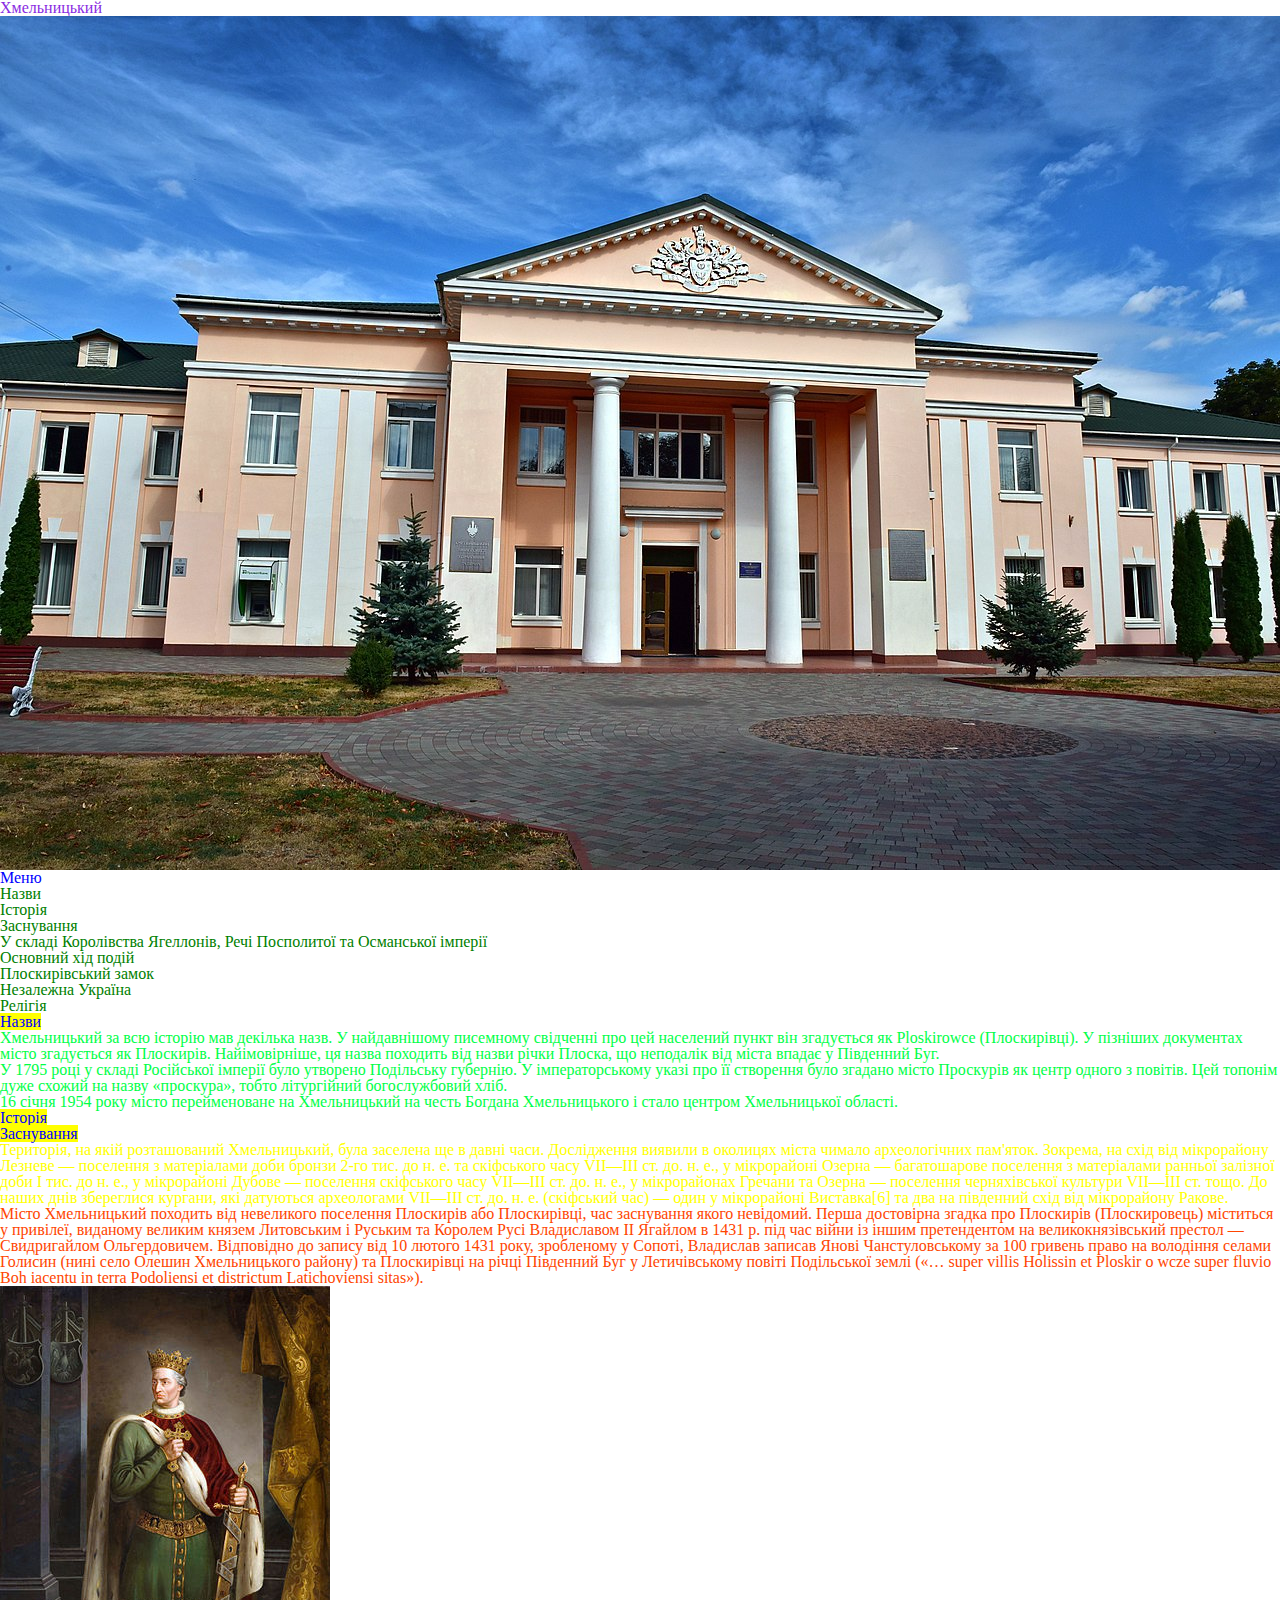
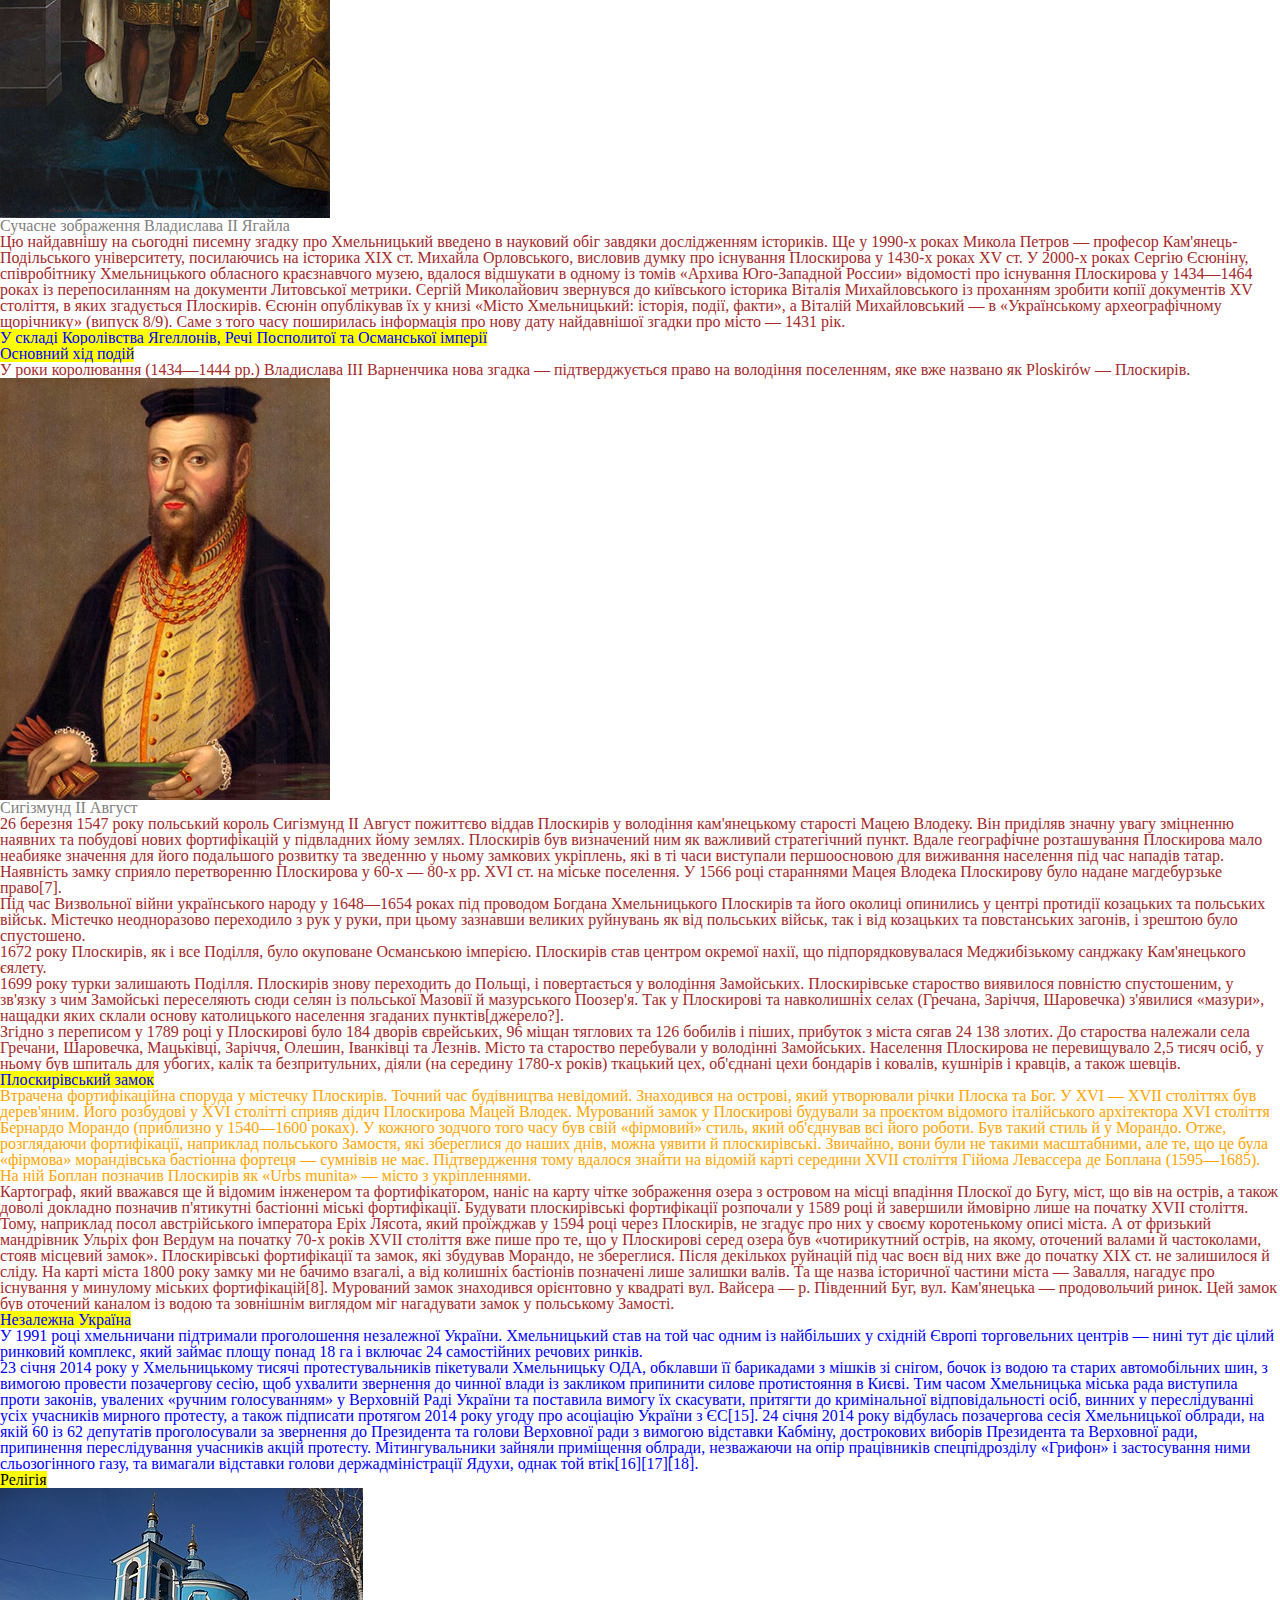
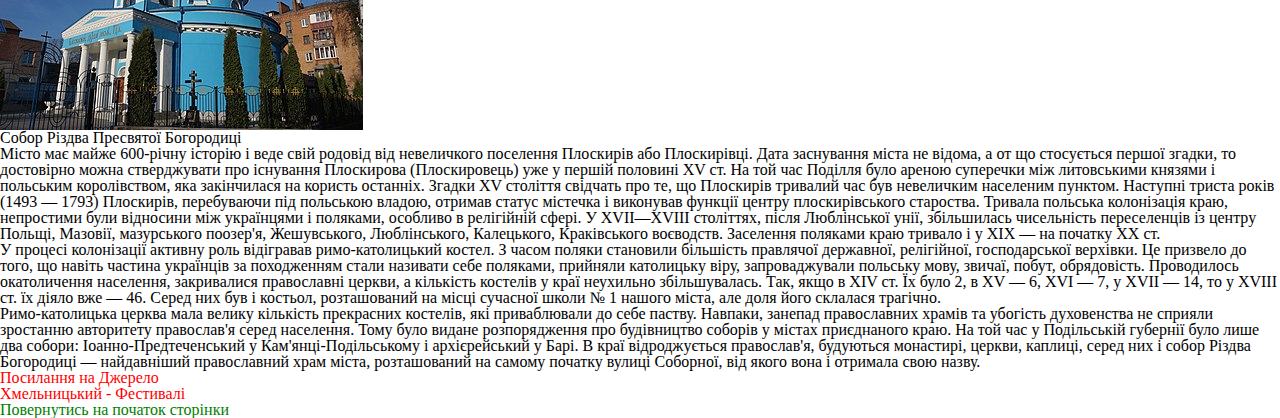
<file: lesson_3/index.html>
<!DOCTYPE html>
<html lang="uk">
<head>
	<meta charset="UTF-8">
	<meta http-equiv="X-UA-Compatible" content="IE=edge">
	<meta name="viewport" content="width=device-width, initial-scale=1.0">
	<link rel="stylesheet" href="css/style.css">
	<title>Хмельницький - Головна</title>
</head>
<body>
	<header>
		<div class="header-page">
			<h1 id="h-1">Хмельницький</h1>
			<div class="header-img"><img src="img/Khm.jpg" alt="Місто Хмельницький"></div>
			<div class="header-menu">
				<h2>Меню</h2>
				<div class="header-menu-list">
					<ol>
						<li><a href="#list-01">Назви</a></li>
						<li>
								<a href="#list-02">Історія</a>
								<ul>
									<li><a href="#list-21">Заснування</a></li>
									<li>
										<a href="#list-22">У складі Королівства Ягеллонів, Речі Посполитої та Османської імперії</a>
										<ul>
											<li><a href="#list-221">Основний хід подій</a></li>
											<li><a href="#list-222">Плоскирівський замок</a></li>
										</ul>
									</li>
									<li><a href="#list-23">Незалежна Україна</a></li>
								</ul>
						</li>
						<li><a href="#list-03">Релігія</a></li>
					</ol>
				</div>
			</div>
		</div>
	</header>
	<main>
		<div class="block-one">
			<h3 id="list-01"><mark>Назви</mark></h3>
			<div class="block">
				<p class="text__block">Хмельницький за всю історію мав декілька назв. У найдавнішому писемному свідченні про цей населений пункт він згадується як Ploskirowce (Плоскирівці). У пізніших документах місто згадується як Плоскирів. Найімовірніше, ця назва походить від назви річки Плоска, що неподалік від міста впадає у Південний Буг.</p>
				<p class="paragraph__block">У 1795 році у складі Російської імперії було утворено Подільську губернію. У імператорському указі про її створення було згадано місто Проскурів як центр одного з повітів. Цей топонім дуже схожий на назву «проскура», тобто літургійний богослужбовий хліб. <br> 16 січня 1954 року місто перейменоване на Хмельницький на честь Богдана Хмельницького і стало центром Хмельницької області.</p>
			</div>
		</div>
		<div class="block-two">
			<h3 id="list-02"><mark>Історія</mark></h3>
			<h4 id="list-21"><mark>Заснування</mark></h4>
			<p class="paragraph">Територія, на якій розташований Хмельницький, була заселена ще в давні часи. Дослідження виявили в околицях міста чимало археологічних пам'яток. Зокрема, на схід від мікрорайону Лезневе — поселення з матеріалами доби бронзи 2-го тис. до н. е. та скіфського часу VII—III ст. до. н. е., у мікрорайоні Озерна — багатошарове поселення з матеріалами ранньої залізної доби І тис. до н. е., у мікрорайоні Дубове — поселення скіфського часу VII—III ст. до. н. е., у мікрорайонах Гречани та Озерна — поселення черняхівської культури VII—III ст. тощо. До наших днів збереглися кургани, які датуються археологами VII—III ст. до. н. е. (скіфський час) — один у мікрорайоні Виставка[6] та два на південний схід від мікрорайону Ракове.</p>
			<p class="paragraph item">Місто Хмельницький походить від невеликого поселення Плоскирів або Плоскирівці, час заснування якого невідомий. Перша достовірна згадка про Плоскирів (Плоскировець) міститься у привілеї, виданому великим князем Литовським і Руським та Королем Русі Владиславом ІІ Ягайлом в 1431 р. під час війни із іншим претендентом на великокнязівський престол — Свидригайлом Ольгердовичем. Відповідно до запису від 10 лютого 1431 року, зробленому у Сопоті, Владислав записав Янові Чанстуловському за 100 гривень право на володіння селами Голисин (нині село Олешин Хмельницького району) та Плоскирівці на річці Південний Буг у Летичівському повіті Подільської землі («… super villis Holissin et Ploskir о wcze super fluvio Boh iacentu in terra Podoliensi et districtum Latichoviensi sitas»).</p>
			<img src="img/Jagajla.jpg" alt="Сучасне зображення Владислава II Ягайла">
			<h6>Сучасне зображення Владислава II Ягайла</h6>
			<p>Цю найдавнішу на сьогодні писемну згадку про Хмельницький введено в науковий обіг завдяки дослідженням істориків. Ще у 1990-х роках Микола Петров — професор Кам'янець-Подільського університету, посилаючись на історика XIX ст. Михайла Орловського, висловив думку про існування Плоскирова у 1430-х роках XV ст. У 2000-х роках Сергію Єсюніну, співробітнику Хмельницького обласного краєзнавчого музею, вдалося відшукати в одному із томів «Архива Юго-Западной России» відомості про існування Плоскирова у 1434—1464 роках із перепосиланням на документи Литовської метрики. Сергій Миколайович звернувся до київського історика Віталія Михайловського із проханням зробити копії документів XV століття, в яких згадується Плоскирів. Єсюнін опублікував їх у книзі «Місто Хмельницький: історія, події, факти», а Віталій Михайловський — в «Українському археографічному щорічнику» (випуск 8/9). Саме з того часу поширилась інформація про нову дату найдавнішої згадки про місто — 1431 рік.</p>
			<h4 id="list-22"><mark>У складі Королівства Ягеллонів, Речі Посполитої та Османської імперії</mark></h4>
			<h5 id="list-221"><mark>Основний хід подій</mark></h5>
			<p>У роки королювання (1434—1444 рр.) Владислава III Варненчика нова згадка — підтверджується право на володіння поселенням, яке вже названо як Ploskirów — Плоскирів.</p>
			<img src="img/Augustus.png" alt="Сигізмунд II Август">
			<h6>Сигізмунд II Август</h6>
			<p>26 березня 1547 року польський король Сигізмунд II Август пожиттєво віддав Плоскирів у володіння кам'янецькому старості Мацею Влодеку. Він приділяв значну увагу зміцненню наявних та побудові нових фортифікацій у підвладних йому землях. Плоскирів був визначений ним як важливий стратегічний пункт. Вдале географічне розташування Плоскирова мало неабияке значення для його подальшого розвитку та зведенню у ньому замкових укріплень, які в ті часи виступали першоосновою для виживання населення під час нападів татар. <br> Наявність замку сприяло перетворенню Плоскирова у 60-х — 80-х pp. XVI ст. на міське поселення. У 1566 році стараннями Мацея Влодека Плоскирову було надане магдебурзьке право[7]. <br> Під час Визвольної війни українського народу у 1648—1654 роках під проводом Богдана Хмельницького Плоскирів та його околиці опинились у центрі протидії козацьких та польських військ. Містечко неодноразово переходило з рук у руки, при цьому зазнавши великих руйнувань як від польських військ, так і від козацьких та повстанських загонів, і зрештою було спустошено. <br> 1672 року Плоскирів, як і все Поділля, було окуповане Османською імперією. Плоскирів став центром окремої нахії, що підпорядковувалася Меджибізькому санджаку Кам'янецького єялету. <br> 1699 року турки залишають Поділля. Плоскирів знову переходить до Польщі, і повертається у володіння Замойських. Плоскирівське староство виявилося повністю спустошеним, у зв'язку з чим Замойські переселяють сюди селян із польської Мазовії й мазурського Поозер'я. Так у Плоскирові та навколишніх селах (Гречана, Заріччя, Шаровечка) з'явилися «мазури», нащадки яких склали основу католицького населення згаданих пунктів[джерело?]. <br> Згідно з переписом у 1789 році у Плоскирові було 184 дворів єврейських, 96 міщан тяглових та 126 бобилів і піших, прибуток з міста сягав 24 138 злотих. До староства належали села Гречани, Шаровечка, Мацьківці, Заріччя, Олешин, Іванківці та Лезнів. Місто та староство перебували у володінні Замойських. Населення Плоскирова не перевищувало 2,5 тисяч осіб, у ньому був шпиталь для убогих, калік та безпритульних, діяли (на середину 1780-х років) ткацький цех, об'єднані цехи бондарів і ковалів, кушнірів і кравців, а також шевців.</p>
			<h5 class="title" id="list-222"><mark>Плоскирівський замок</mark></h5>
			<p>Втрачена фортифікаційна споруда у містечку Плоскирів. Точний час будівництва невідомий. Знаходився на острові, який утворювали річки Плоска та Бог. У XVI — XVII століттях був дерев'яним. Його розбудові у XVI столітті сприяв дідич Плоскирова Мацей Влодек. Мурований замок у Плоскирові будували за проєктом відомого італійського архітектора XVI століття Бернардо Морандо (приблизно у 1540—1600 роках). У кожного зодчого того часу був свій «фірмовий» стиль, який об'єднував всі його роботи. Був такий стиль й у Морандо. Отже, розглядаючи фортифікації, наприклад польського Замостя, які збереглися до наших днів, можна уявити й плоскирівські. Звичайно, вони були не такими масштабними, але те, що це була «фірмова» морандівська бастіонна фортеця — сумнівів не має. Підтвердження тому вдалося знайти на відомій карті середини XVII століття Гійома Левассера де Боплана (1595—1685). На ній Боплан позначив Плоскирів як «Urbs munita» — місто з укріпленнями.</p>
			<p>Картограф, який вважався ще й відомим інженером та фортифікатором, наніс на карту чітке зображення озера з островом на місці впадіння Плоскої до Бугу, міст, що вів на острів, а також доволі докладно позначив п'ятикутні бастіонні міські фортифікації. Будувати плоскирівські фортифікації розпочали у 1589 році й завершили ймовірно лише на початку XVII століття. Тому, наприклад посол австрійського імператора Еріх Лясота, який проїжджав у 1594 році через Плоскирів, не згадує про них у своєму коротенькому описі міста. А от фризький мандрівник Ульріх фон Вердум на початку 70-х років XVII століття вже пише про те, що у Плоскирові серед озера був «чотирикутний острів, на якому, оточений валами й частоколами, стояв місцевий замок». Плоскирівські фортифікації та замок, які збудував Морандо, не збереглися. Після декількох руйнацій під час воєн від них вже до початку XIX ст. не залишилося й сліду. На карті міста 1800 року замку ми не бачимо взагалі, а від колишніх бастіонів позначені лише залишки валів. Та ще назва історичної частини міста — Завалля, нагадує про існування у минулому міських фортифікацій[8]. Мурований замок знаходився орієнтовно у квадраті вул. Вайсера — р. Південний Буг, вул. Кам'янецька — продовольчий ринок. Цей замок був оточений каналом із водою та зовнішнім виглядом міг нагадувати замок у польському Замості.</p>
			<h4 class="title__text" id="list-23"><mark>Незалежна Україна</mark></h4>
			<p>У 1991 році хмельничани підтримали проголошення незалежної України. Хмельницький став на той час одним із найбільших у східній Європі торговельних центрів — нині тут діє цілий ринковий комплекс, який займає площу понад 18 га і включає 24 самостійних речових ринків.</p>
			<p>23 січня 2014 року у Хмельницькому тисячі протестувальників пікетували Хмельницьку ОДА, обклавши її барикадами з мішків зі снігом, бочок із водою та старих автомобільних шин, з вимогою провести позачергову сесію, щоб ухвалити звернення до чинної влади із закликом припинити силове протистояння в Києві. Тим часом Хмельницька міська рада виступила проти законів, увалених «ручним голосуванням» у Верховній Раді України та поставила вимогу їх скасувати, притягти до кримінальної відповідальності осіб, винних у переслідуванні усіх учасників мирного протесту, а також підписати протягом 2014 року угоду про асоціацію України з ЄС[15]. 24 січня 2014 року відбулась позачергова сесія Хмельницької облради, на якій 60 із 62 депутатів проголосували за звернення до Президента та голови Верховної ради з вимогою відставки Кабміну, дострокових виборів Президента та Верховної ради, припинення переслідування учасників акцій протесту. Мітингувальники зайняли приміщення облради, незважаючи на опір працівників спецпідрозділу «Грифон» і застосування ними сльозогінного газу, та вимагали відставки голови держадміністрації Ядухи, однак той втік[16][17][18].</p>
		</div>
		<div class="block-three">
			<h3 id="list-03"><mark>Релігія</mark></h3>
			<img src="img/Sobor.jpg" alt="Собор Різдва Пресвятої Богородиці">
			<h6>Собор Різдва Пресвятої Богородиці</h6>
			<p>Місто має майже 600-річну історію і веде свій родовід від невеличкого поселення Плоскирів або Плоскирівці. Дата заснування міста не відома, а от що стосується першої згадки, то достовірно можна стверджувати про існування Плоскирова (Плоскировець) уже у першій половині XV ст. На той час Поділля було ареною суперечки між литовськими князями і польським королівством, яка закінчилася на користь останніх. Згадки XV століття свідчать про те, що Плоскирів тривалий час був невеличким населеним пунктом. Наступні триста років (1493 — 1793) Плоскирів, перебуваючи під польською владою, отримав статус містечка і виконував функції центру плоскирівського староства. Тривала польська колонізація краю, непростими були відносини між українцями і поляками, особливо в релігійній сфері. У XVII—XVIII століттях, після Люблінської унії, збільшилась чисельність переселенців із центру Польщі, Мазовії, мазурського поозер'я, Жешувського, Люблінського, Калецького, Краківського воєводств. Заселення поляками краю тривало і у XIX — на початку XX ст. </p>
			<p>У процесі колонізації активну роль відігравав римо-католицький костел. З часом поляки становили більшість правлячої державної, релігійної, господарської верхівки. Це призвело до того, що навіть частина українців за походженням стали називати себе поляками, прийняли католицьку віру, запроваджували польську мову, звичаї, побут, обрядовість. Проводилось окатоличення населення, закривалися православні церкви, а кількість костелів у краї неухильно збільшувалась. Так, якщо в XIV ст. Їх було 2, в XV — 6, XVI — 7, у XVII — 14, то у XVIII ст. їх діяло вже — 46. Серед них був і костьол, розташований на місці сучасної школи № 1 нашого міста, але доля його склалася трагічно. <br> Римо-католицька церква мала велику кількість прекрасних костелів, які приваблювали до себе паству. Навпаки, занепад православних храмів та убогість духовенства не сприяли зростанню авторитету православ'я серед населення. Тому було видане розпорядження про будівництво соборів у містах приєднаного краю. На той час у Подільській губернії було лише два собори: Іоанно-Предтеченський у Кам'янці-Подільському і архієрейський у Барі. В краї відроджується православ'я, будуються монастирі, церкви, каплиці, серед них і собор Різдва Богородиці — найдавніший православний храм міста, розташований на самому початку вулиці Соборної, від якого вона і отримала свою назву.</p>
		</div>
	</main>
	<footer>
		<div class="footer-page">
			<div><a target="_blank" href="https://uk.wikipedia.org/wiki/%D0%A5%D0%BC%D0%B5%D0%BB%D1%8C%D0%BD%D0%B8%D1%86%D1%8C%D0%BA%D0%B8%D0%B9#%D0%9C%D1%96%D1%81%D1%82%D0%B0-%D0%BF%D0%BE%D0%B1%D1%80%D0%B0%D1%82%D0%B8%D0%BC%D0%B8">Посилання на Джерело</a></div>
			<div><a target="_blank" href="info.html">Хмельницький - Фестивалі</a></div>
			<div class="link"><a href="#h-1">Повернутись на початок сторінки</a></div>
		</div>
	</footer>
</body>
</html>
</file>
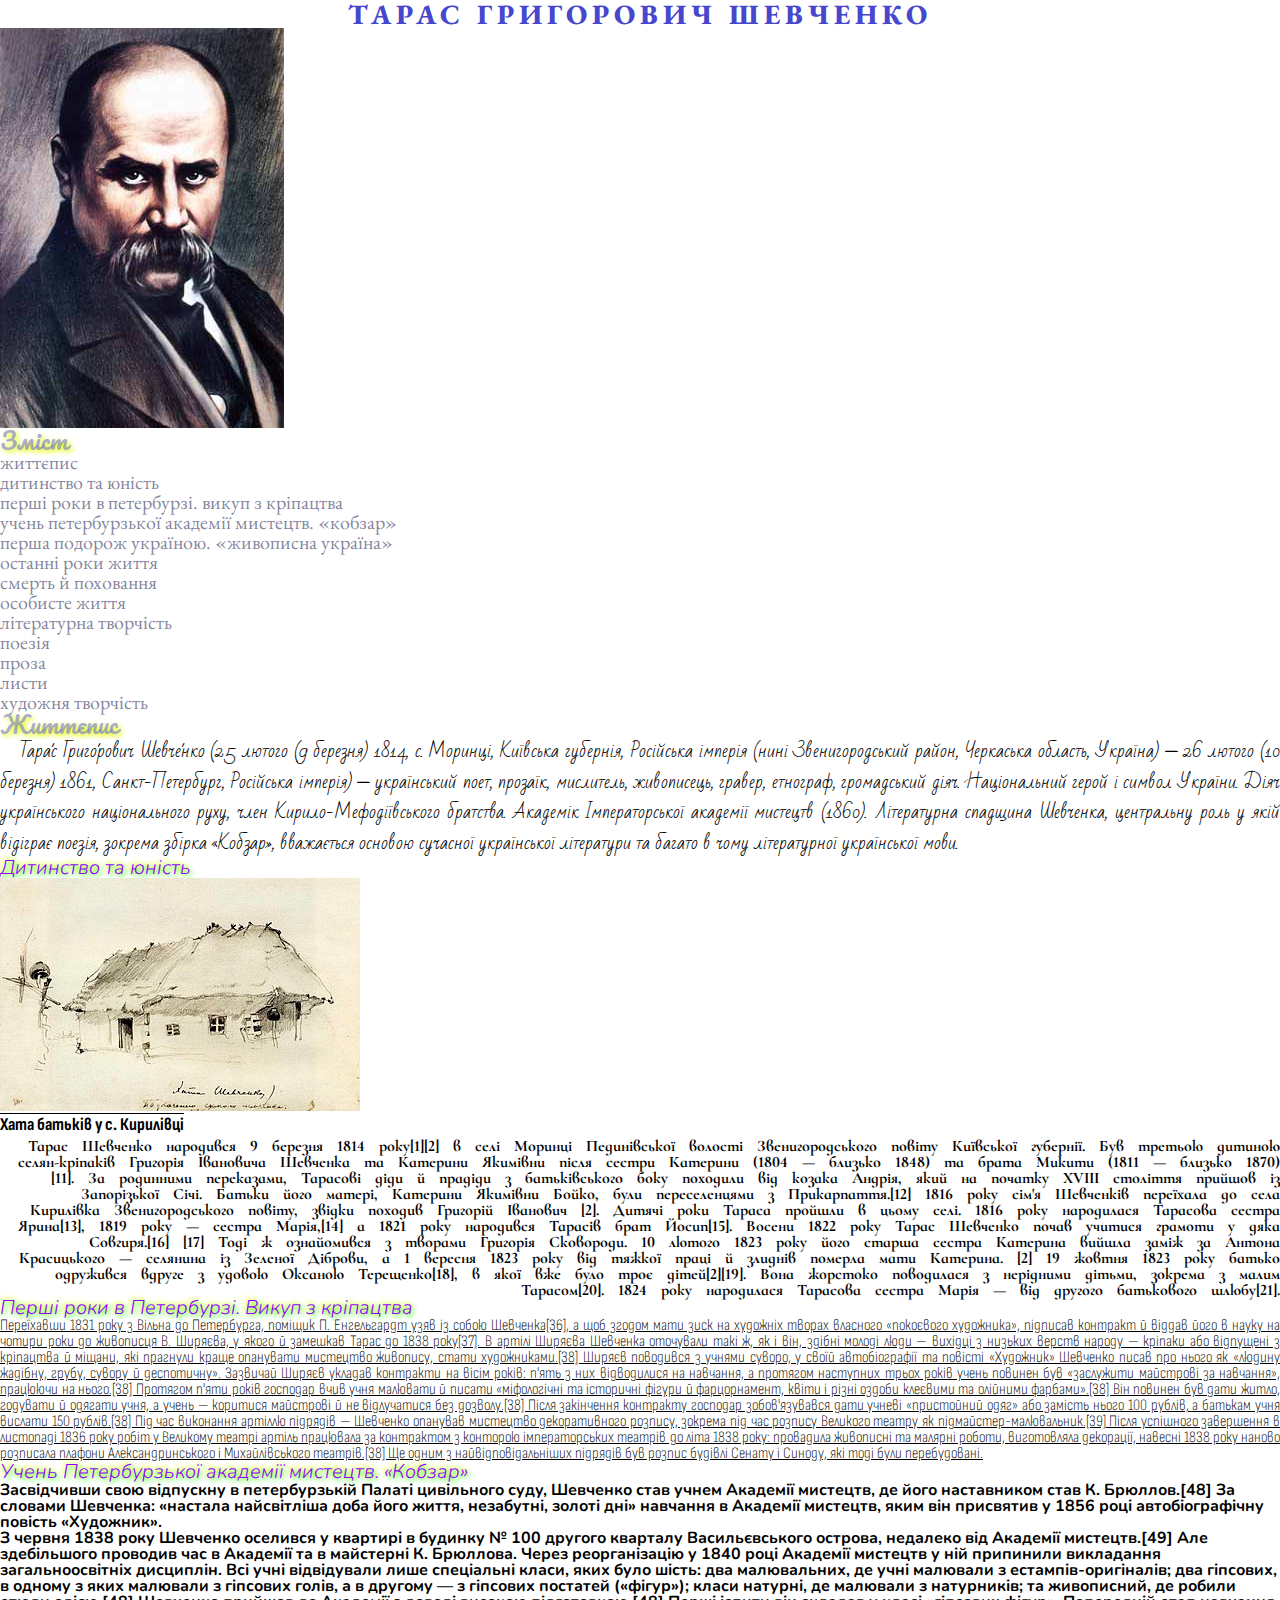
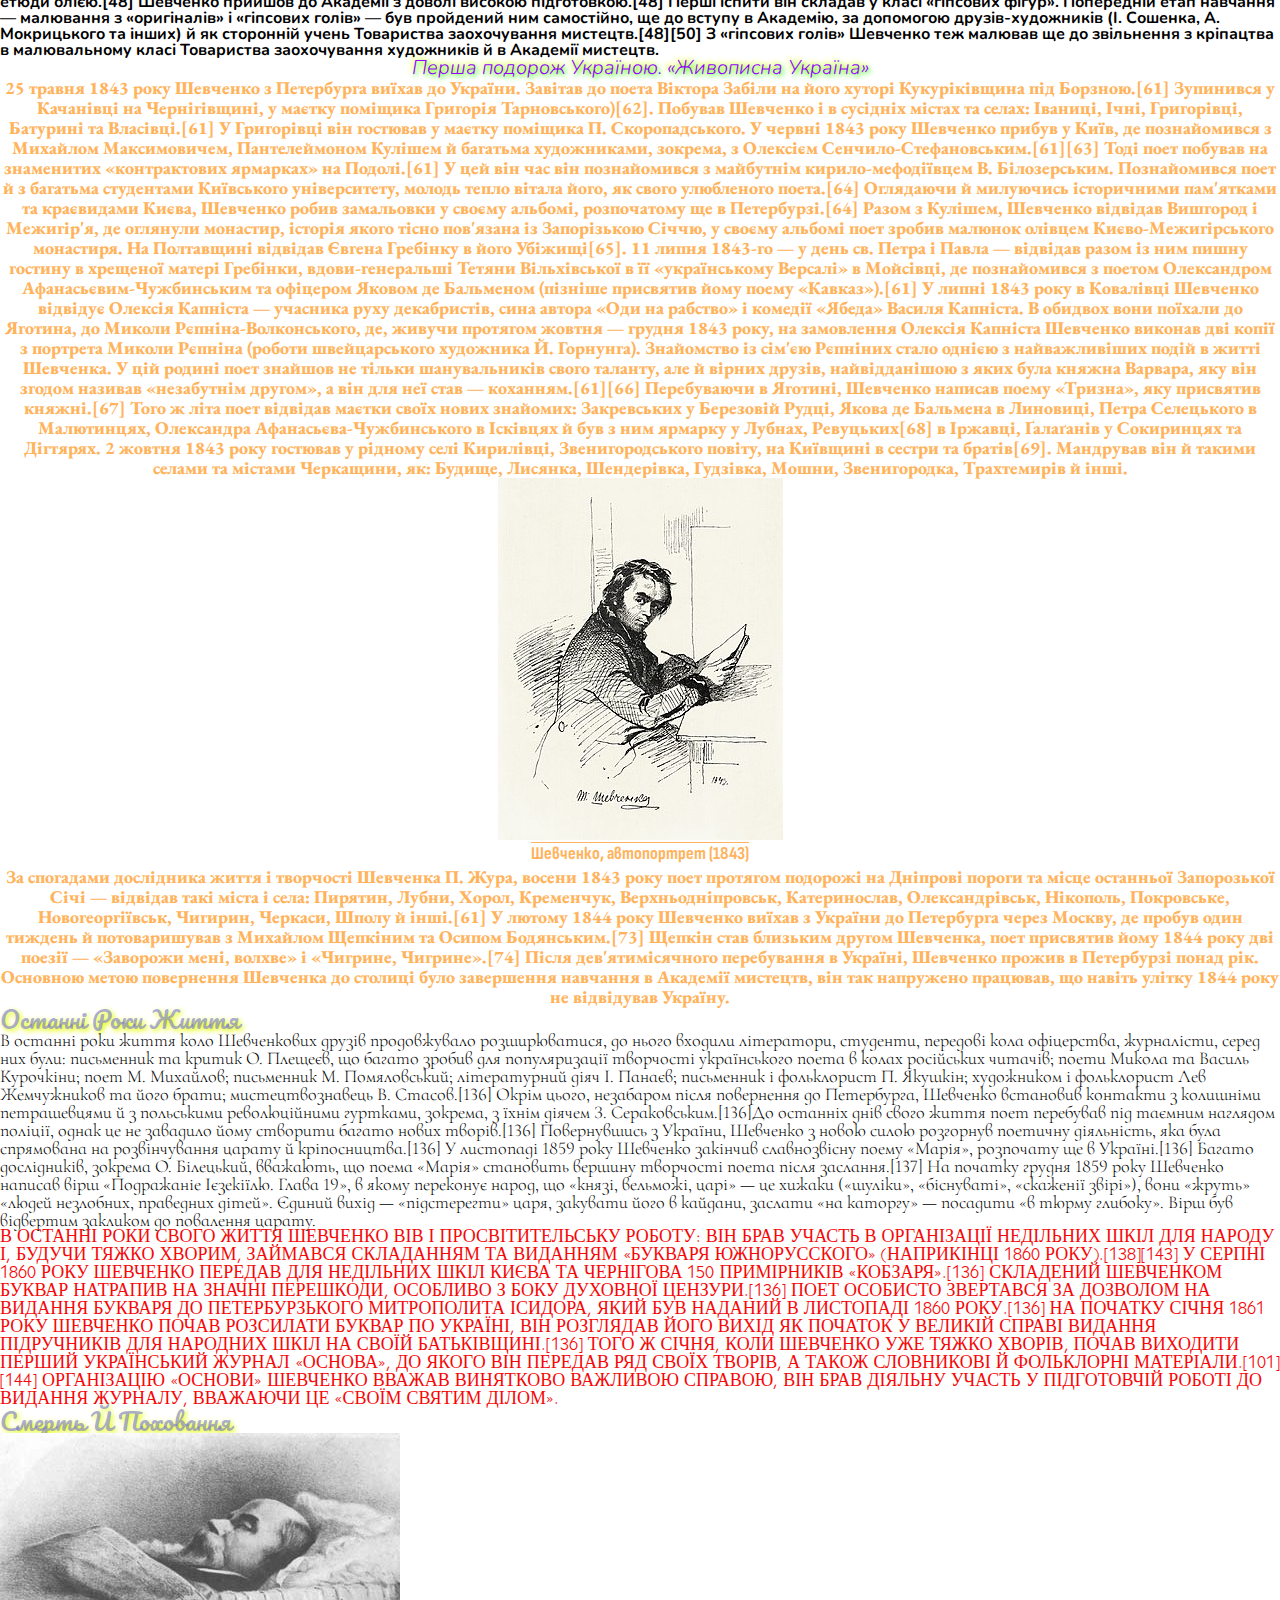
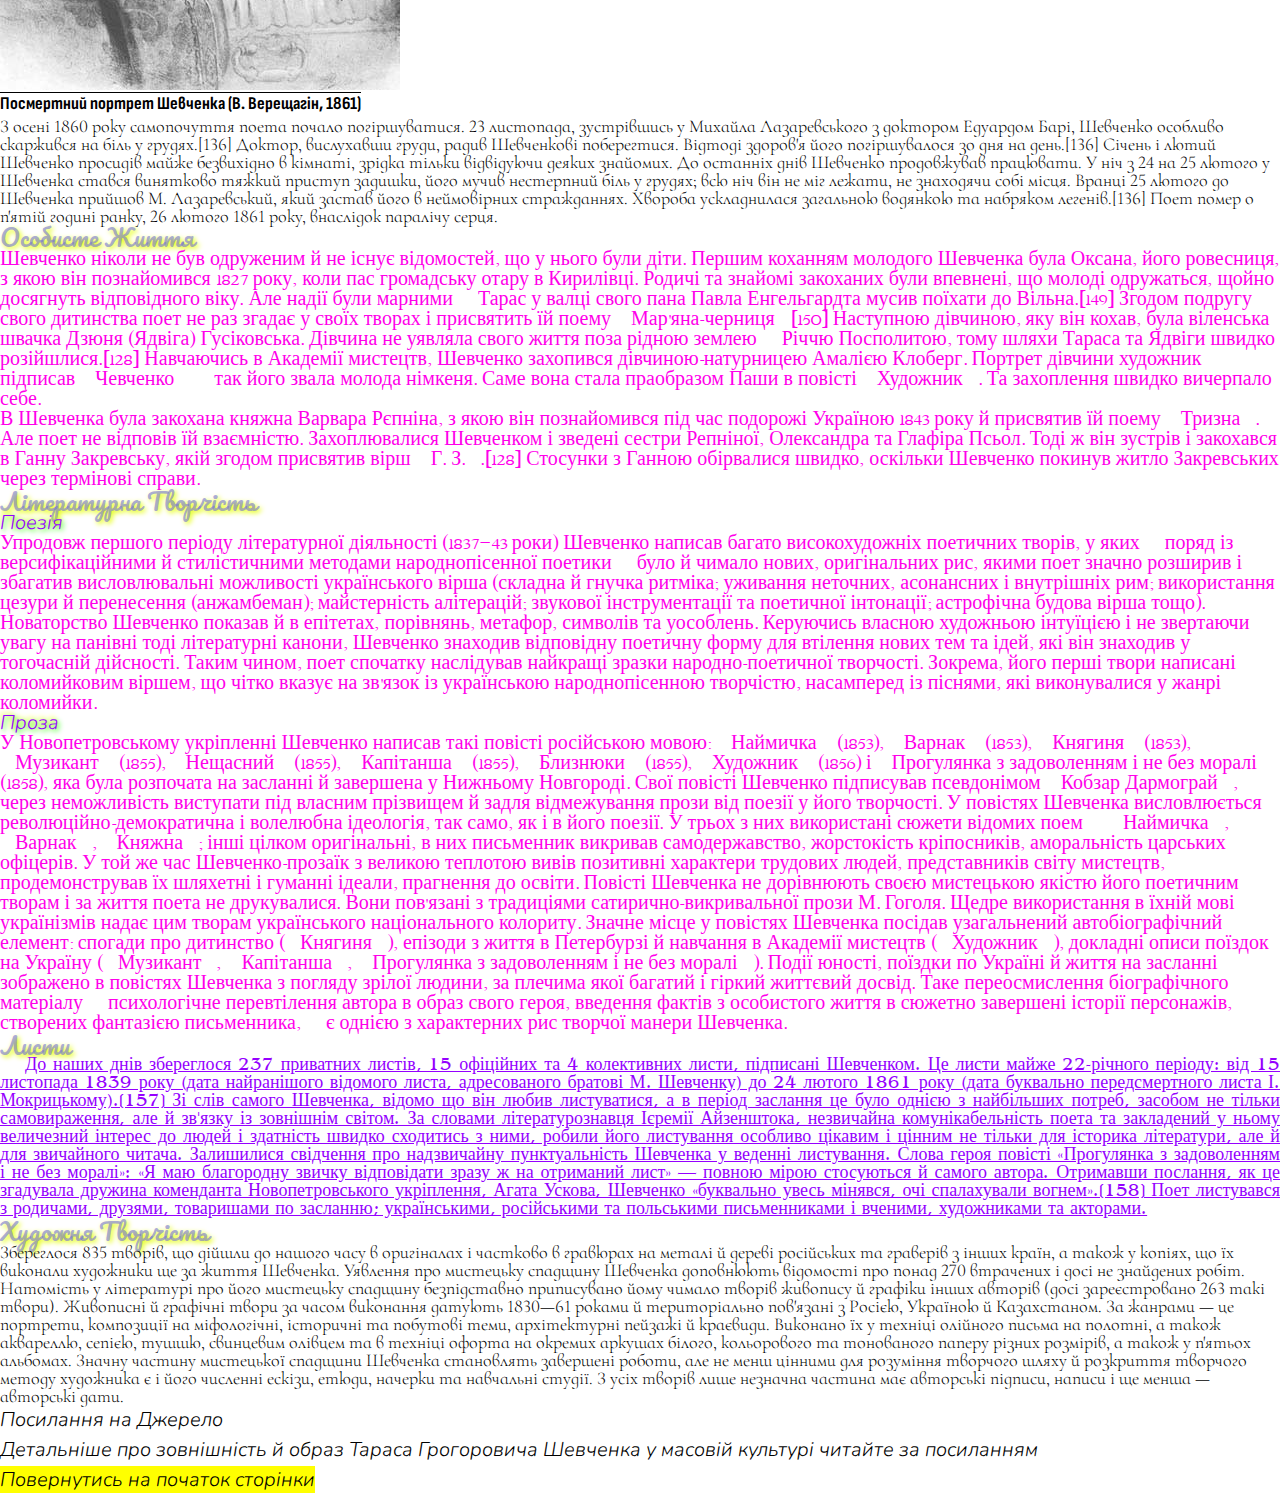
<file: lesson_4/index.html>
<!DOCTYPE html>
<html lang="uk">
<head>
	<meta charset="UTF-8">
	<meta http-equiv="X-UA-Compatible" content="IE=edge">
	<meta name="viewport" content="width=device-width, initial-scale=1.0">
	<link rel="preconnect" href="https://fonts.googleapis.com">
	<link rel="preconnect" href="https://fonts.gstatic.com" crossorigin>
	<link href="https://fonts.googleapis.com/css2?family=Bad+Script&family=Cormorant+Infant:ital,wght@0,300;0,400;1,700&family=Nunito:ital,wght@0,300;0,500;1,700&display=swap" rel="stylesheet">
	<link rel="stylesheet" href="css/style.css">
	<title>Шевченко - Головна</title>
</head>
<body>
	<header>
		<div class="header-page">
			<h1 class="title" id="h-1">Тарас Григорович Шевченко</h1>
			<div class="header-img"><img src="img/Shevschenko.jpg" alt="Портрет Тараса Григоровича Шевченко"></div>
			<div class="header-menu">
				<h2>Зміст</h2>
				<div class="header-menu-list">
					<ol>
						<li>
							<a href="#list-01">Життєпис</a>
								<ul>
									<li><a href="#list-11">Дитинство та юність</a></li>
									<li><a href="#list-12">Перші роки в Петербурзі. Викуп з кріпацтва</a></li>
									<li><a href="#list-13">Учень Петербурзької академії мистецтв. «Кобзар»</a></li>
									<li><a href="#list-14">Перша подорож Україною. «Живописна Україна»</a></li>
								</ul>
						</li>
						<li><a href="#list-02">Останні роки життя</a></li>
						<li><a href="#list-03">Смерть й поховання</a></li>
						<li><a href="#list-04">Особисте життя</a></li>
						<li><a href="#list-05">Літературна творчість</a>
							<ul>
								<li><a href="#list-51">Поезія</a></li>
								<li><a href="#list-52">Проза</a></li>
							</ul>
						</li>
						<li><a href="#list-06">Листи</a></li>
						<li><a href="#list-07">Художня творчість</a></li>
					</ol>
				</div>
			</div>
		</div>
	</header>
	<main>
		<div class="main-page">
			<div class="block-one">
				<div class="title-block">
					<h3 id="list-01">Життєпис</h3>
					<p class="text">
						Тара́с Григо́рович Шевче́нко (25 лютого (9 березня) 1814, с. Моринці, Київська губернія, Російська імперія (нині Звенигородський район, Черкаська область, Україна) — 26 лютого (10 березня) 1861, Санкт-Петербург, Російська імперія) — український поет, прозаїк, мислитель, живописець, гравер, етнограф, громадський діяч. Національний герой і символ України. Діяч українського національного руху, член Кирило-Мефодіївського братства. Академік Імператорської академії мистецтв (1860). Літературна спадщина Шевченка, центральну роль у якій відіграє поезія, зокрема збірка «Кобзар», вважається основою сучасної української літератури та багато в чому літературної української мови.
					</p>
				</div>
				<div class="post-title1">
					<h4 id="list-11">Дитинство та юність</h4>
					<div>
						<img title="Хата батьків у селі Кирилівці" src="img/Home.jpg" alt="Хата батьків у с. Кирилівці">
						<h5>Хата батьків у с. Кирилівці</h5>
					</div>
					<p>Тарас Шевченко народився 9 березня 1814 року[1][2] в селі Моринці Пединівської волості Звенигородського повіту Київської губернії. Був третьою дитиною селян-кріпаків Григорія Івановича Шевченка та Катерини Якимівни після сестри Катерини (1804 — близько 1848) та брата Микити (1811 — близько 1870)[11]. За родинними переказами, Тарасові діди й прадіди з батьківського боку походили від козака Андрія, який на початку XVIII століття прийшов із Запорізької Січі. Батьки його матері, Катерини Якимівни Бойко, були переселенцями з Прикарпаття.[12] 1816 року сім'я Шевченків переїхала до села Кирилівка Звенигородського повіту, звідки походив Григорій Іванович [2]. Дитячі роки Тараса пройшли в цьому селі. 1816 року народилася Тарасова сестра Ярина[13], 1819 року — сестра Марія,[14] а 1821 року народився Тарасів брат Йосип[15]. Восени 1822 року Тарас Шевченко почав учитися грамоти у дяка Совгиря.[16] [17] Тоді ж ознайомився з творами Григорія Сковороди. 10 лютого 1823 року його старша сестра Катерина вийшла заміж за Антона Красицького — селянина із Зеленої Діброви, а 1 вересня 1823 року від тяжкої праці й злиднів померла мати Катерина. [2] 19 жовтня 1823 року батько одружився вдруге з удовою Оксаною Терещенко[18], в якої вже було троє дітей[2][19]. Вона жорстоко поводилася з нерідними дітьми, зокрема з малим Тарасом[20]. 1824 року народилася Тарасова сестра Марія — від другого батькового шлюбу[21].</p>
				</div>
				<div class="post-title1">
					<h4 id="list-12">Перші роки в Петербурзі. Викуп з кріпацтва</h4>
					<p>Переїхавши 1831 року з Вільна до Петербурга, поміщик П. Енгельгардт узяв із собою Шевченка[36], а щоб згодом мати зиск на художніх творах власного «покоєвого художника», підписав контракт й віддав його в науку на чотири роки до живописця В. Ширяєва, у якого й замешкав Тарас до 1838 року[37]. В артілі Ширяєва Шевченка оточували такі ж, як і він, здібні молоді люди — вихідці з низьких верств народу — кріпаки або відпущені з кріпацтва й міщани, які прагнули краще опанувати мистецтво живопису, стати художниками.[38] Ширяєв поводився з учнями суворо, у своїй автобіографії та повісті «Художник» Шевченко писав про нього як «людину жадібну, грубу, сувору й деспотичну». Зазвичай Ширяєв укладав контракти на вісім років: п'ять з них відводилися на навчання, а протягом наступних трьох років учень повинен був «заслужити майстрові за навчання», працюючи на нього.[38] Протягом п'яти років господар вчив учня малювати й писати «міфологічні та історичні фігури й фарцорнамент, квіти і різні оздоби клеєвими та олійними фарбами».[38] Він повинен був дати житло, годувати й одягати учня, а учень — коритися майстрові й не відлучатися без дозволу.[38] Після закінчення контракту господар зобов'язувався дати учневі «пристойний одяг» або замість нього 100 рублів, а батькам учня вислати 150 рублів.[38] Під час виконання артіллю підрядів — Шевченко опанував мистецтво декоративного розпису, зокрема під час розпису Великого театру як підмайстер-малювальник.[39] Після успішного завершення в листопаді 1836 року робіт у Великому театрі артіль працювала за контрактом з конторою імператорських театрів до літа 1838 року: провадила живописні та малярні роботи, виготовляла декорації, навесні 1838 року наново розписала плафони Александринського і Михайлівського театрів.[38] Ще одним з найвідповідальніших підрядів був розпис будівлі Сенату і Синоду, які тоді були перебудовані.</p>
				</div>
				<div class="post-title1">
					<h4 id="list-13">Учень Петербурзької академії мистецтв. «Кобзар»</h4>
					<p>Засвідчивши свою відпускну в петербурзькій Палаті цивільного суду, Шевченко став учнем Академії мистецтв, де його наставником став К. Брюллов.[48] За словами Шевченка: «настала найсвітліша доба його життя, незабутні, золоті дні» навчання в Академії мистецтв, яким він присвятив у 1856 році автобіографічну повість «Художник». <br> З червня 1838 року Шевченко оселився у квартирі в будинку № 100 другого кварталу Васильєвського острова, недалеко від Академії мистецтв.[49] Але здебільшого проводив час в Академії та в майстерні К. Брюллова. Через реорганізацію у 1840 році Академії мистецтв у ній припинили викладання загальноосвітніх дисциплін. Всі учні відвідували лише спеціальні класи, яких було шість: два малювальних, де учні малювали з естампів-оригіналів; два гіпсових, в одному з яких малювали з гіпсових голів, а в другому — з гіпсових постатей («фігур»); класи натурні, де малювали з натурників; та живописний, де робили етюди олією.[48] Шевченко прийшов до Академії з доволі високою підготовкою.[48] Перші іспити він складав у класі «гіпсових фігур». Попередній етап навчання — малювання з «оригіналів» і «гіпсових голів» — був пройдений ним самостійно, ще до вступу в Академію, за допомогою друзів-художників (І. Сошенка, А. Мокрицького та інших) й як сторонній учень Товариства заохочування мистецтв.[48][50] З «гіпсових голів» Шевченко теж малював ще до звільнення з кріпацтва в малювальному класі Товариства заохочування художників й в Академії мистецтв.</p>
				</div>
				<div class="post-title2">
					<h4 id="list-14">Перша подорож Україною. «Живописна Україна»</h4>
					<p>25 травня 1843 року Шевченко з Петербурга виїхав до України. Завітав до поета Віктора Забіли на його хуторі Кукуріківщина під Борзною.[61] Зупинився у Качанівці на Чернігівщині, у маєтку поміщика Григорія Тарновського)[62]. Побував Шевченко і в сусідніх містах та селах: Іваниці, Ічні, Григорівці, Батурині та Власівці.[61] У Григорівці він гостював у маєтку поміщика П. Скоропадського. У червні 1843 року Шевченко прибув у Київ, де познайомився з Михайлом Максимовичем, Пантелеймоном Кулішем й багатьма художниками, зокрема, з Олексієм Сенчило-Стефановським.[61][63] Тоді поет побував на знаменитих «контрактових ярмарках» на Подолі.[61] У цей він час він познайомився з майбутнім кирило‐мефодіївцем В. Білозерським. Познайомився поет й з багатьма студентами Київського університету, молодь тепло вітала його, як свого улюбленого поета.[64] Оглядаючи й милуючись історичними пам'ятками та краєвидами Києва, Шевченко робив замальовки у своєму альбомі, розпочатому ще в Петербурзі.[64] Разом з Кулішем, Шевченко відвідав Вишгород і Межигір'я, де оглянули монастир, історія якого тісно пов'язана із Запорізькою Січчю, у своєму альбомі поет зробив малюнок олівцем Києво-Межигірського монастиря. На Полтавщині відвідав Євгена Гребінку в його Убіжищі[65]. 11 липня 1843-го — у день св. Петра і Павла — відвідав разом із ним пишну гостину в хрещеної матері Гребінки, вдови-генеральші Тетяни Вільхівської в її «українському Версалі» в Мойсівці, де познайомився з поетом Олександром Афанасьєвим-Чужбинським та офіцером Яковом де Бальменом (пізніше присвятив йому поему «Кавказ»).[61] У липні 1843 року в Ковалівці Шевченко відвідує Олексія Капніста — учасника руху декабристів, сина автора «Оди на рабство» і комедії «Ябеда» Василя Капніста. В обидвох вони поїхали до Яготина, до Миколи Рєпніна-Волконського, де, живучи протягом жовтня — грудня 1843 року, на замовлення Олексія Капніста Шевченко виконав дві копії з портрета Миколи Рєпніна (роботи швейцарського художника Й. Горнунга). Знайомство із сім'єю Рєпніних стало однією з найважливіших подій в житті Шевченка. У цій родині поет знайшов не тільки шанувальників свого таланту, але й вірних друзів, найвідданішою з яких була княжна Варвара, яку він згодом називав «незабутнім другом», а він для неї став — коханням.[61][66] Перебуваючи в Яготині, Шевченко написав поему «Тризна», яку присвятив княжні.[67] Того ж літа поет відвідав маєтки своїх нових знайомих: Закревських у Березовій Рудці, Якова де Бальмена в Линовиці, Петра Селецького в Малютинцях, Олександра Афанасьєва-Чужбинського в Ісківцях й був з ним ярмарку у Лубнах, Ревуцьких[68] в Іржавці, Ґалаґанів у Сокиринцях та Дігтярях. 2 жовтня 1843 року гостював у рідному селі Кирилівці, Звенигородського повіту, на Київщині в сестри та братів[69]. Мандрував він й такими селами та містами Черкащини, як: Будище, Лисянка, Шендерівка, Гудзівка, Мошни, Звенигородка, Трахтемирів й інші.</p>
					<div>
						<img src="img/Avtoportret.jpg" alt="Шевченко, автопортрет (1843 рік)">
						<h5>Шевченко, автопортрет (1843)</h5>
					</div>
					<p>За спогадами дослідника життя і творчості Шевченка П. Жура, восени 1843 року поет протягом подорожі на Дніпрові пороги та місце останньої Запорозької Січі — відвідав такі міста і села: Пирятин, Лубни, Хорол, Кременчук, Верхньодніпровськ, Катеринослав, Олександрівськ, Нікополь, Покровське, Новогеоргіївськ, Чигирин, Черкаси, Шполу й інші.[61] У лютому 1844 року Шевченко виїхав з України до Петербурга через Москву, де пробув один тиждень й потоваришував з Михайлом Щепкіним та Осипом Бодянським.[73] Щепкін став близьким другом Шевченка, поет присвятив йому 1844 року дві поезії — «Заворожи мені, волхве» і «Чигрине, Чигрине».[74] Після дев'ятимісячного перебування в Україні, Шевченко прожив в Петербурзі понад рік. Основною метою повернення Шевченка до столиці було завершення навчання в Академії мистецтв, він так напружено працював, що навіть улітку 1844 року не відвідував Україну.</p>
				</div>
			</div>
			<div class="block-two">
				<h3 id="list-02">Останні роки життя</h3>
				<p class="paragraph">В останні роки життя коло Шевченкових друзів продовжувало розширюватися, до нього входили літератори, студенти, передові кола офіцерства, журналісти, серед них були: письменник та критик О. Плещеєв, що багато зробив для популяризації творчості українського поета в колах російських читачів; поети Микола та Василь Курочкіни; поет М. Михайлов; письменник М. Помяловський; літературний діяч І. Панаєв; письменник і фольклорист П. Якушкін; художником і фольклорист Лев Жемчужников та його брати; мистецтвознавець В. Стасов.[136] Окрім цього, незабаром після повернення до Петербурга, Шевченко встановив контакти з колишніми петрашевцями й з польськими революційними гуртками, зокрема, з їхнім діячем З. Сераковським.[136]До останніх днів свого життя поет перебував під таємним наглядом поліції, однак це не завадило йому створити багато нових творів.[136] Повернувшись з України, Шевченко з новою силою розгорнув поетичну діяльність, яка була спрямована на розвінчування царату й кріпосництва.[136] У листопаді 1859 року Шевченко закінчив славнозвісну поему «Марія», розпочату ще в Україні.[136] Багато дослідників, зокрема О. Білецький, вважають, що поема «Марія» становить вершину творчості поета після заслання.[137] На початку грудня 1859 року Шевченко написав вірш «Подражаніе Ієзекіїлю. Глава 19», в якому переконує народ, що «князі, вельможі, царі» — це хижаки («шуліки», «біснуваті», «скаженії звірі»), вони «жруть» «людей незлобних, праведних дітей». Єдиний вихід — «підстерегти» царя, закувати його в кайдани, заслати «на каторгу» — посадити «в тюрму глибоку». Вірш був відвертим закликом до повалення царату.</p>
				<p class="paragraph item">В останні роки свого життя Шевченко вів і просвітительську роботу: він брав участь в організації недільних шкіл для народу і, будучи тяжко хворим, займався складанням та виданням «Букваря южнорусского» (наприкінці 1860 року).[138][143] У серпні 1860 року Шевченко передав для недільних шкіл Києва та Чернігова 150 примірників «Кобзаря».[136] Складений Шевченком буквар натрапив на значні перешкоди, особливо з боку духовної цензури.[136] Поет особисто звертався за дозволом на видання букваря до петербурзького митрополита Ісидора, який був наданий в листопаді 1860 року.[136] На початку січня 1861 року Шевченко почав розсилати буквар по Україні, він розглядав його вихід як початок у великій справі видання підручників для народних шкіл на своїй батьківщині.[136] Того ж січня, коли Шевченко уже тяжко хворів, почав виходити перший український журнал «Основа», до якого він передав ряд своїх творів, а також словникові й фольклорні матеріали.[101][144] Організацію «Основи» Шевченко вважав винятково важливою справою, він брав діяльну участь у підготовчій роботі до видання журналу, вважаючи це «своїм святим ділом».</p>
			</div>
			<div class="block-three">
				<h3 id="list-03">Смерть й поховання</h3>
				<img src="img/Portret.jpg" alt="Посмертний портрет Шевченка">
				<h5>Посмертний портрет Шевченка (В. Верещагін, 1861)</h5>
				<p>З осені 1860 року самопочуття поета почало погіршуватися. 23 листопада, зустрівшись у Михайла Лазаревського з доктором Едуардом Барі, Шевченко особливо скаржився на біль у грудях.[136] Доктор, вислухавши груди, радив Шевченкові поберегтися. Відтоді здоров'я його погіршувалося зо дня на день.[136] Січень і лютий Шевченко просидів майже безвихідно в кімнаті, зрідка тільки відвідуючи деяких знайомих. До останніх днів Шевченко продовжував працювати. У ніч з 24 на 25 лютого у Шевченка стався винятково тяжкий приступ задишки, його мучив нестерпний біль у грудях; всю ніч він не міг лежати, не знаходячи собі місця. Вранці 25 лютого до Шевченка прийшов М. Лазаревський, який застав його в неймовірних стражданнях. Хвороба ускладнилася загальною водянкою та набряком легенів.[136] Поет помер о п'ятій годині ранку, 26 лютого 1861 року, внаслідок паралічу серця.</p>
			</div>
			<div class="block-four">
				<h3 id="list-04">Особисте життя</h3>
				<p>Шевченко ніколи не був одруженим й не існує відомостей, що у нього були діти. Першим коханням молодого Шевченка була Оксана, його ровесниця, з якою він познайомився 1827 року, коли пас громадську отару в Кирилівці. Родичі та знайомі закоханих були впевнені, що молоді одружаться, щойно досягнуть відповідного віку. Але надії були марними — Тарас у валці свого пана Павла Енгельгардта мусив поїхати до Вільна.[149] Згодом подругу свого дитинства поет не раз згадає у своїх творах і присвятить їй поему «Мар'яна-черниця»[150] Наступною дівчиною, яку він кохав, була віленська швачка Дзюня (Ядвіга) Гусіковська. Дівчина не уявляла свого життя поза рідною землею — Річчю Посполитою, тому шляхи Тараса та Ядвіги швидко розійшлися.[128] Навчаючись в Академії мистецтв, Шевченко захопився дівчиною-натурницею Амалією Клоберг. Портрет дівчини художник підписав «Чевченко» — так його звала молода німкеня. Саме вона стала праобразом Паши в повісті «Художник». Та захоплення швидко вичерпало себе. <br> В Шевченка була закохана княжна Варвара Рєпніна, з якою він познайомився під час подорожі Україною 1843 року й присвятив їй поему «Тризна». Але поет не відповів їй взаємністю. Захоплювалися Шевченком і зведені сестри Репніної, Олександра та Глафіра Псьол. Тоді ж він зустрів і закохався в Ганну Закревську, якій згодом присвятив вірш «Г. З.».[128] Стосунки з Ганною обірвалися швидко, оскільки Шевченко покинув житло Закревських через термінові справи.</p>
			</div>
			<div class="block-five">
				<h3 id="list-05">Літературна творчість</h3>
				<h4 id="list-51">Поезія</h4>
				<p>Упродовж першого періоду літературної діяльності (1837−43 роки) Шевченко написав багато високохудожніх поетичних творів, у яких — поряд із версифікаційними й стилістичними методами народнопісенної поетики — було й чимало нових, оригінальних рис, якими поет значно розширив і збагатив висловлювальні можливості українського вірша (складна й гнучка ритміка; уживання неточних, асонансних і внутрішніх рим; використання цезури й перенесення (анжамбеман); майстерність алітерацій; звукової інструментації та поетичної інтонації; астрофічна будова вірша тощо). Новаторство Шевченко показав й в епітетах, порівнянь, метафор, символів та уособлень. Керуючись власною художньою інтуїцією і не звертаючи увагу на панівні тоді літературні канони, Шевченко знаходив відповідну поетичну форму для втілення нових тем та ідей, які він знаходив у тогочасній дійсності. Таким чином, поет спочатку наслідував найкращі зразки народно-поетичної творчості. Зокрема, його перші твори написані коломийковим віршем, що чітко вказує на зв'язок із українською народнопісенною творчістю, насамперед із піснями, які виконувалися у жанрі коломийки.</p>
				<h4 id="list-52">Проза</h4>
				<p>У Новопетровському укріпленні Шевченко написав такі повісті російською мовою: «Наймичка» (1853), «Варнак» (1853), «Княгиня» (1853), «Музикант» (1855), «Нещасний» (1855), «Капітанша» (1855), «Близнюки» (1855), «Художник» (1856) і «Прогулянка з задоволенням і не без моралі» (1858), яка була розпочата на засланні й завершена у Нижньому Новгороді. Свої повісті Шевченко підписував псевдонімом «Кобзар Дармограй», через неможливість виступати під власним прізвищем й задля відмежування прози від поезії у його творчості. У повістях Шевченка висловлюється революційно-демократична і волелюбна ідеологія, так само, як і в його поезії. У трьох з них використані сюжети відомих поем — «Наймичка», «Варнак», «Княжна»; інші цілком оригінальні, в них письменник викривав самодержавство, жорстокість кріпосників, аморальність царських офіцерів. У той же час Шевченко-прозаїк з великою теплотою вивів позитивні характери трудових людей, представників світу мистецтв, продемонстрував їх шляхетні і гуманні ідеали, прагнення до освіти. Повісті Шевченка не дорівнюють своєю мистецькою якістю його поетичним творам і за життя поета не друкувалися. Вони пов'язані з традиціями сатирично-викривальної прози М. Гоголя. Щедре використання в їхній мові українізмів надає цим творам українського національного колориту. Значне місце у повістях Шевченка посідав узагальнений автобіографічний елемент: спогади про дитинство («Княгиня»), епізоди з життя в Петербурзі й навчання в Академії мистецтв («Художник»), докладні описи поїздок на Україну («Музикант», «Капітанша», «Прогулянка з задоволенням і не без моралі»). Події юності, поїздки по Україні й життя на засланні зображено в повістях Шевченка з погляду зрілої людини, за плечима якої багатий і гіркий життєвий досвід. Таке переосмислення біографічного матеріалу — психологічне перевтілення автора в образ свого героя, введення фактів з особистого життя в сюжетно завершені історії персонажів, створених фантазією письменника, — є однією з характерних рис творчої манери Шевченка.</p>
			</div>
			<div class="block-six">
				<h3 id="list-06">Листи</h3>
				<p>До наших днів збереглося 237 приватних листів, 15 офіційних та 4 колективних листи, підписані Шевченком. Це листи майже 22-річного періоду: від 15 листопада 1839 року (дата найранішого відомого листа, адресованого братові М. Шевченку) до 24 лютого 1861 року (дата буквально передсмертного листа І. Мокрицькому).[157] Зі слів самого Шевченка, відомо що він любив листуватися, а в період заслання це було однією з найбільших потреб, засобом не тільки самовираження, але й зв'язку із зовнішнім світом. За словами літературознавця Ієремії Айзенштока, незвичайна комунікабельність поета та закладений у ньому величезний інтерес до людей і здатність швидко сходитись з ними, робили його листування особливо цікавим і цінним не тільки для історика літератури, але й для звичайного читача. Залишилися свідчення про надзвичайну пунктуальність Шевченка у веденні листування. Слова героя повісті «Прогулянка з задоволенням і не без моралі»: «Я маю благородну звичку відповідати зразу ж на отриманий лист» — повною мірою стосуються й самого автора. Отримавши послання, як це згадувала дружина коменданта Новопетровського укріплення, Агата Ускова, Шевченко «буквально увесь мінявся, очі спалахували вогнем».[158] Поет листувався з родичами, друзями, товаришами по засланню; українськими, російськими та польськими письменниками і вченими, художниками та акторами.</p>
			</div>
			<div class="block-seven">
				<h3 id="list-07">Художня творчість</h3>
				<p>Збереглося 835 творів, що дійшли до нашого часу в оригіналах і частково в гравюрах на металі й дереві російських та граверів з інших країн, а також у копіях, що їх виконали художники ще за життя Шевченка. Уявлення про мистецьку спадщину Шевченка доповнюють відомості про понад 270 втрачених і досі не знайдених робіт. Натомість у літературі про його мистецьку спадщину безпідставно приписувано йому чимало творів живопису й графіки інших авторів (досі зареєстровано 263 такі твори). Живописні й графічні твори за часом виконання датують 1830—61 роками й територіально пов'язані з Росією, Україною й Казахстаном. За жанрами — це портрети, композиції на міфологічні, історичні та побутові теми, архітектурні пейзажі й краєвиди. Виконано їх у техніці олійного письма на полотні, а також аквареллю, сепією, тушшю, свинцевим олівцем та в техніці офорта на окремих аркушах білого, кольорового та тонованого паперу різних розмірів, а також у п'ятьох альбомах. Значну частину мистецької спадщини Шевченка становлять завершені роботи, але не менш цінними для розуміння творчого шляху й розкриття творчого методу художника є і його численні ескізи, етюди, начерки та навчальні студії. З усіх творів лише незначна частина має авторські підписи, написи і ще менша — авторські дати.</p>
			</div>
		</div>
	</main>
	<footer>
		<div class="footer-page">
			<div><a target="_blank" href="https://uk.wikipedia.org/wiki/%D0%A8%D0%B5%D0%B2%D1%87%D0%B5%D0%BD%D0%BA%D0%BE_%D0%A2%D0%B0%D1%80%D0%B0%D1%81_%D0%93%D1%80%D0%B8%D0%B3%D0%BE%D1%80%D0%BE%D0%B2%D0%B8%D1%87">Посилання на Джерело</a></div>
			<div><a target="_blank" href="info.html">Детальніше про зовнішність й образ Тараса Грогоровича Шевченка у масовій культурі читайте за посиланням</a></div>
			<div class="link"><a href="#h-1"><mark>Повернутись на початок сторінки</mark></a></div>
		</div>
	</footer>
</body>
</html>
</file>
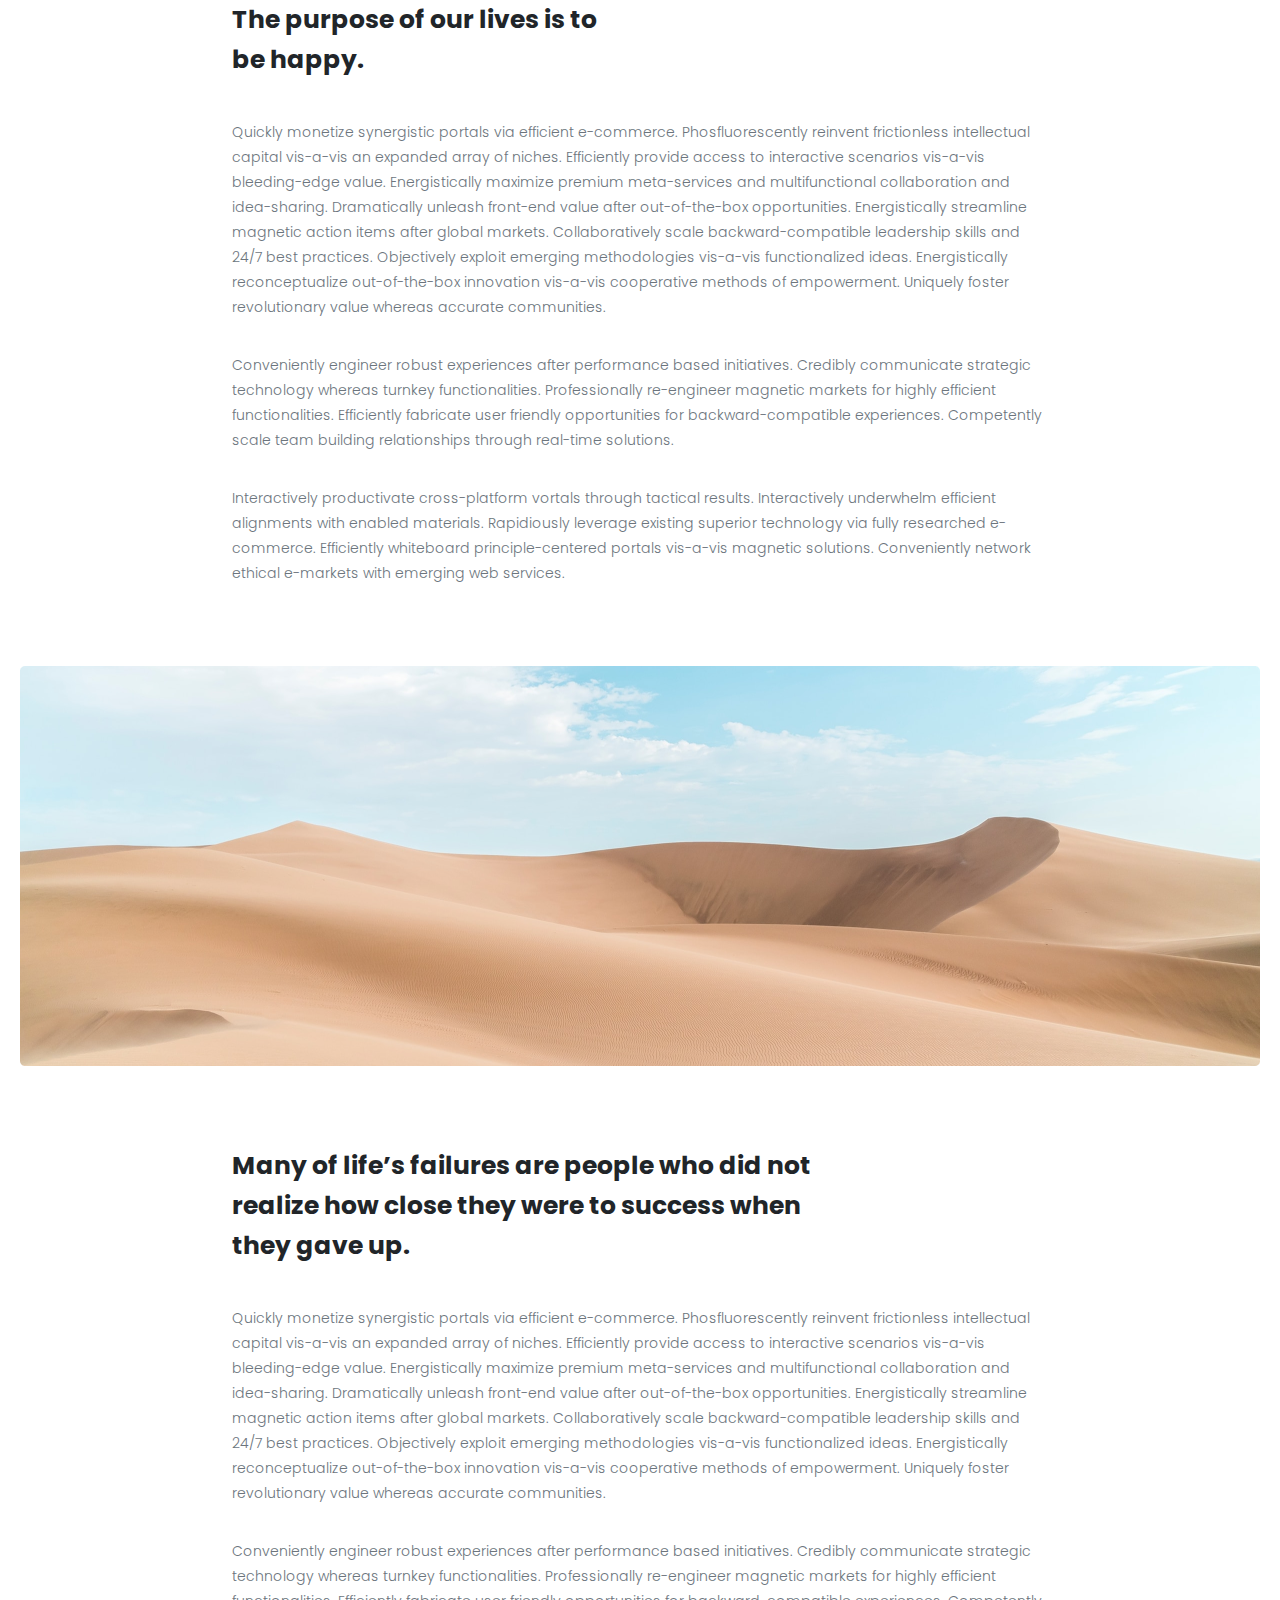
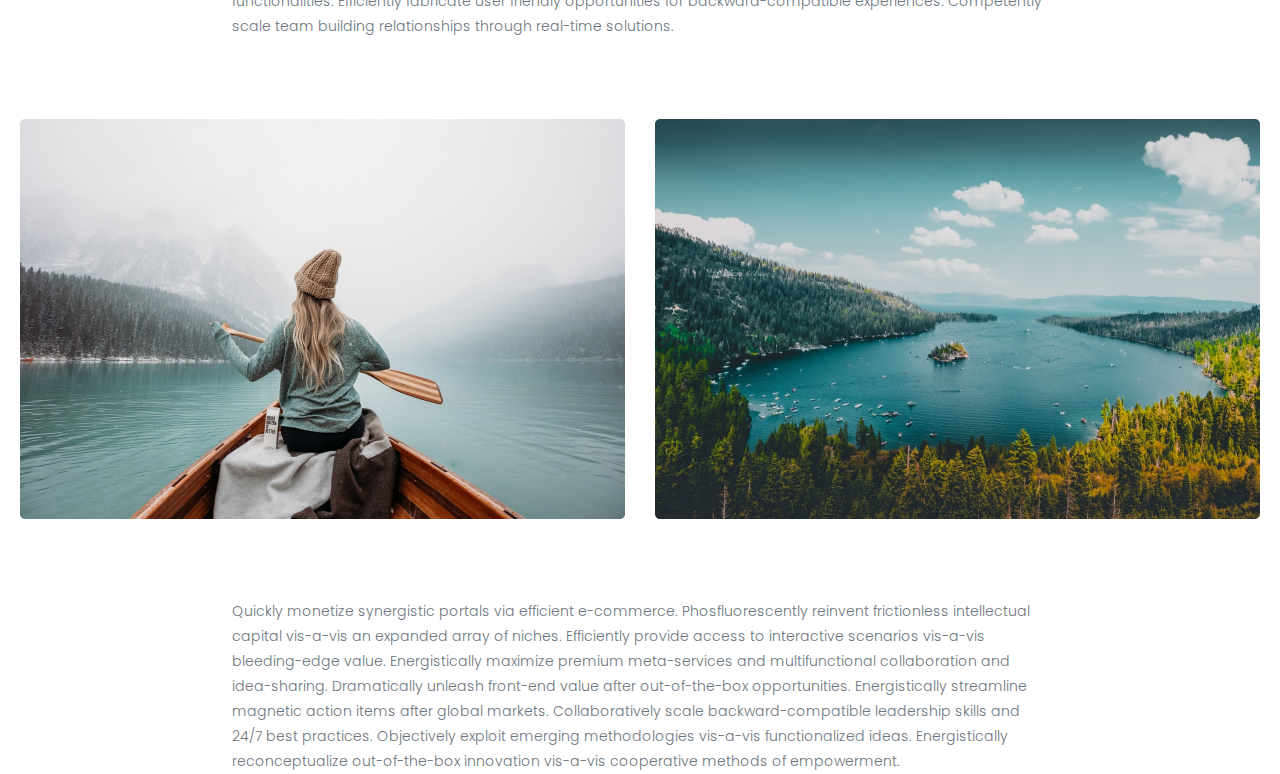
<file: lesson_5/index.html>
<!DOCTYPE html>
<html lang="en">
<head>
	<meta charset="UTF-8">
	<meta http-equiv="X-UA-Compatible" content="IE=edge">
	<meta name="viewport" content="width=device-width, initial-scale=1.0">
	<link rel="preconnect" href="https://fonts.googleapis.com">
	<link rel="preconnect" href="https://fonts.gstatic.com" crossorigin>
	<link href="https://fonts.googleapis.com/css?family=Poppins:300,500,700,&display=swap" rel="stylesheet" >
	<link rel="stylesheet" href="css/style.css">
	<title>VENCE</title>
</head>
<body>
	<header></header>
	<main>
		<div class="content">
			<div class="content-item">
				<h2 class="title title-1">The purpose of our lives is to be happy.</h2>
				<div class="text">
					<p>Quickly monetize synergistic portals via efficient e-commerce. Phosfluorescently reinvent frictionless intellectual capital vis-a-vis an expanded array of niches. Efficiently provide access to interactive scenarios vis-a-vis bleeding-edge value. Energistically maximize premium meta-services and multifunctional collaboration and idea-sharing. Dramatically unleash front-end value after out-of-the-box opportunities. Energistically streamline magnetic action items after global markets. Collaboratively scale backward-compatible leadership skills and 24/7 best practices. Objectively exploit emerging methodologies vis-a-vis functionalized ideas. Energistically reconceptualize out-of-the-box innovation vis-a-vis cooperative methods of empowerment. Uniquely foster revolutionary value whereas accurate communities.</p>
					<p>Conveniently engineer robust experiences after performance based initiatives. Credibly communicate strategic technology whereas turnkey functionalities. Professionally re-engineer magnetic markets for highly efficient functionalities. Efficiently fabricate user friendly opportunities for backward-compatible experiences. Competently scale team building relationships through real-time solutions.</p>
					<p>Interactively productivate cross-platform vortals through tactical results. Interactively underwhelm efficient alignments with enabled materials. Rapidiously leverage existing superior technology via fully researched e-commerce. Efficiently whiteboard principle-centered portals vis-a-vis magnetic solutions. Conveniently network ethical e-markets with emerging web services.</p>
				</div>
			</div>
			<img class="img-content" src="img/01.png" alt="Desert">
			<div class="content-item">
				<h2 class="title title-2">Many of life’s failures are people who did not realize how close they were to success when they gave up.</h2>
				<div class="text">
					<p>Quickly monetize synergistic portals via efficient e-commerce. Phosfluorescently reinvent frictionless intellectual capital vis-a-vis an expanded array of niches. Efficiently provide access to interactive scenarios vis-a-vis bleeding-edge value. Energistically maximize premium meta-services and multifunctional collaboration and idea-sharing. Dramatically unleash front-end value after out-of-the-box opportunities. Energistically streamline magnetic action items after global markets. Collaboratively scale backward-compatible leadership skills and 24/7 best practices. Objectively exploit emerging methodologies vis-a-vis functionalized ideas. Energistically reconceptualize out-of-the-box innovation vis-a-vis cooperative methods of empowerment. Uniquely foster revolutionary value whereas accurate communities.</p>
					<p>Conveniently engineer robust experiences after performance based initiatives. Credibly communicate strategic technology whereas turnkey functionalities. Professionally re-engineer magnetic markets for highly efficient functionalities. Efficiently fabricate user friendly opportunities for backward-compatible experiences. Competently scale team building relationships through real-time solutions.</p>
				</div>
			</div>
			<div class="img-block">
				<img class="img-content img-item img" src="img/02.png" alt="The girl in the boat">
				<img class="img-content img-item" src="img/03.png" alt="Beautiful view of the lake">
			</div>
			<div class="content-item text">
				<p>Quickly monetize synergistic portals via efficient e-commerce. Phosfluorescently reinvent frictionless intellectual capital vis-a-vis an expanded array of niches. Efficiently provide access to interactive scenarios vis-a-vis bleeding-edge value. Energistically maximize premium meta-services and multifunctional collaboration and idea-sharing. Dramatically unleash front-end value after out-of-the-box opportunities. Energistically streamline magnetic action items after global markets. Collaboratively scale backward-compatible leadership skills and 24/7 best practices. Objectively exploit emerging methodologies vis-a-vis functionalized ideas. Energistically reconceptualize out-of-the-box innovation vis-a-vis cooperative methods of empowerment. </p>
			</div>
		</div>
	</main>
	<footer></footer>
</body>
</html>
</file>
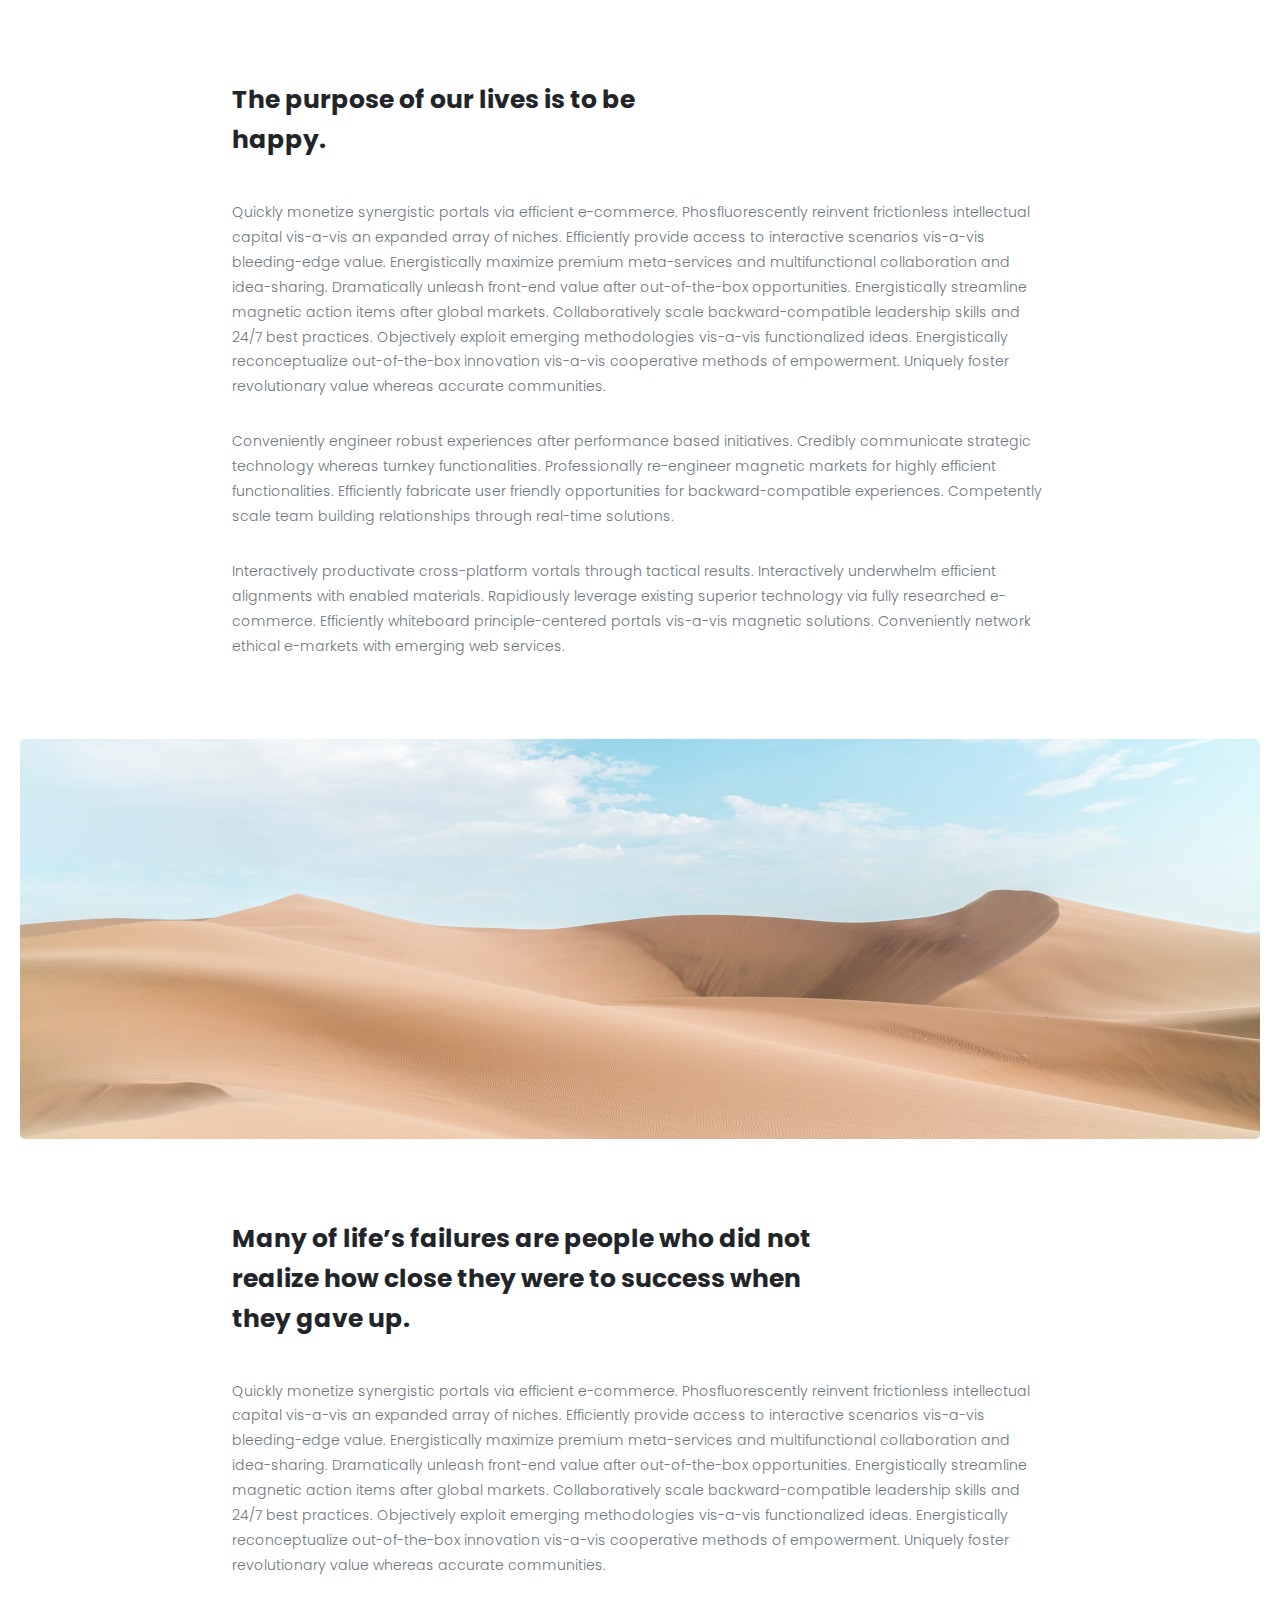
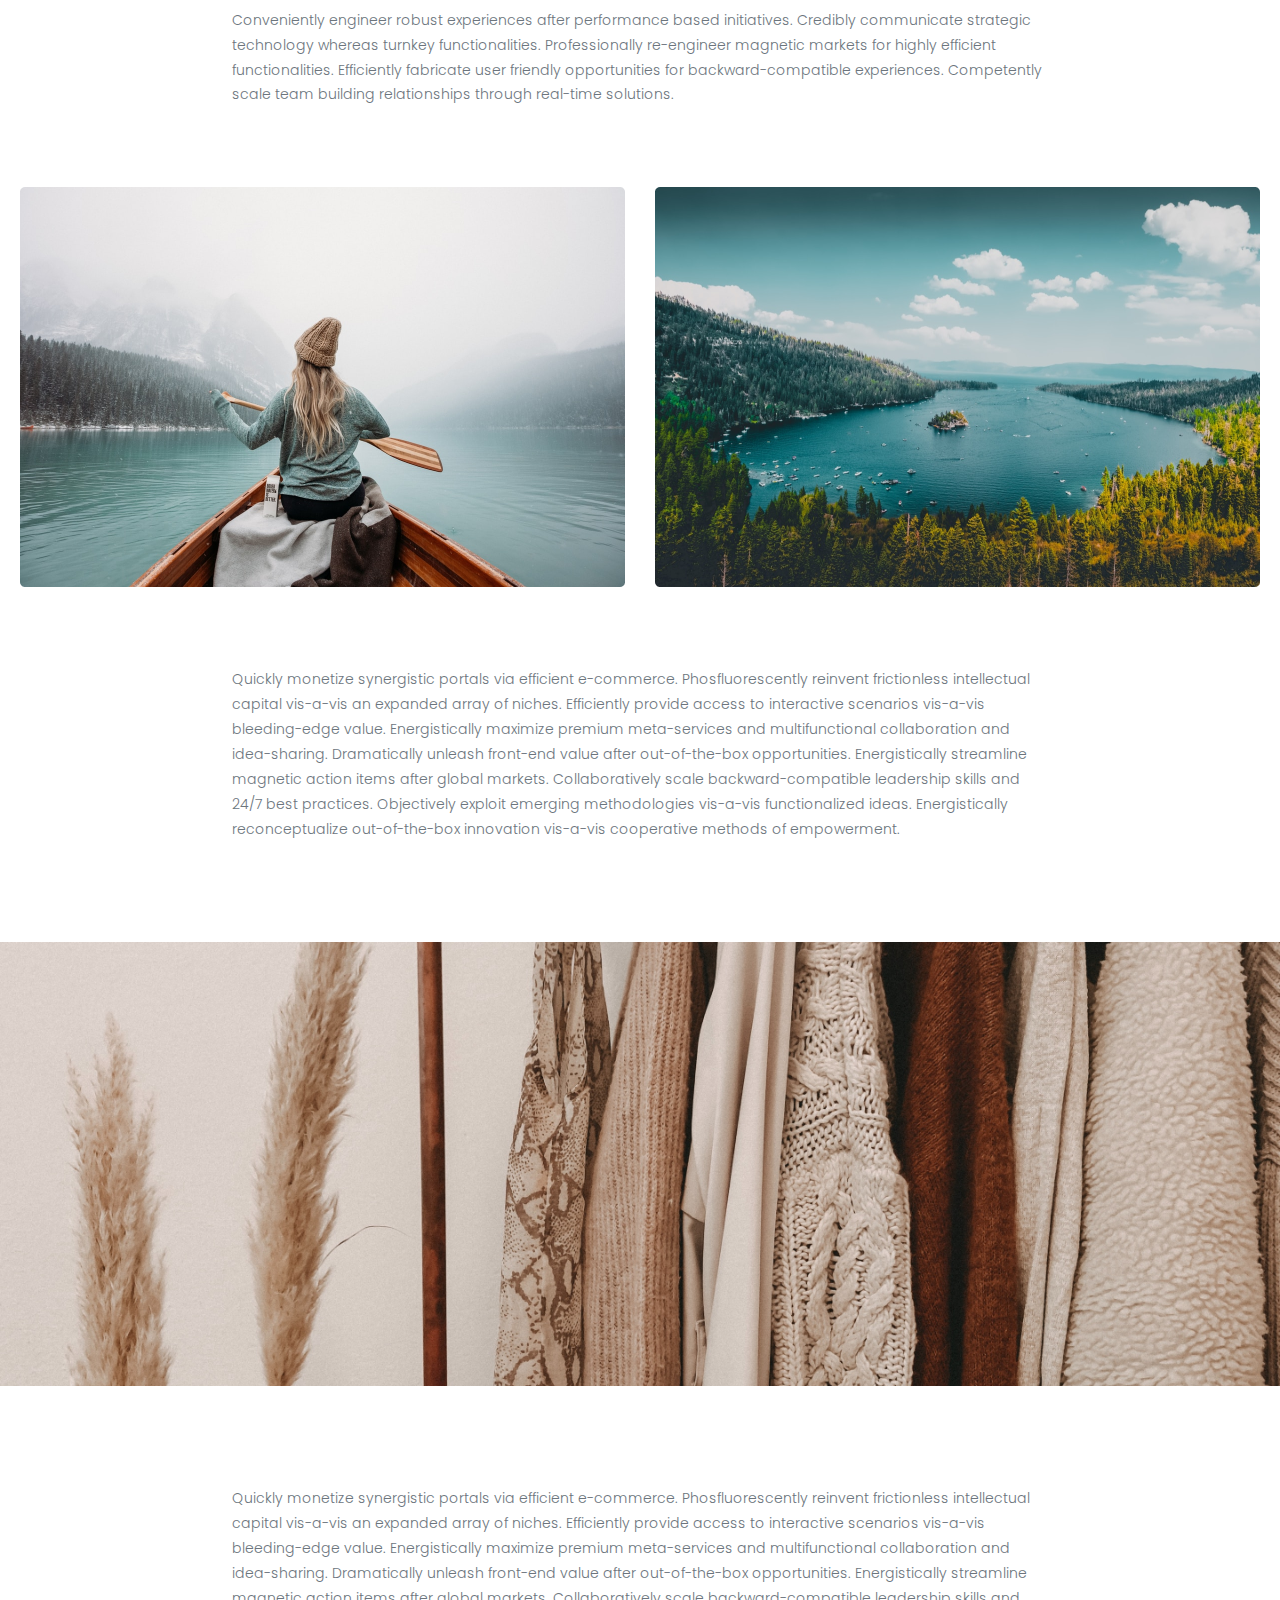
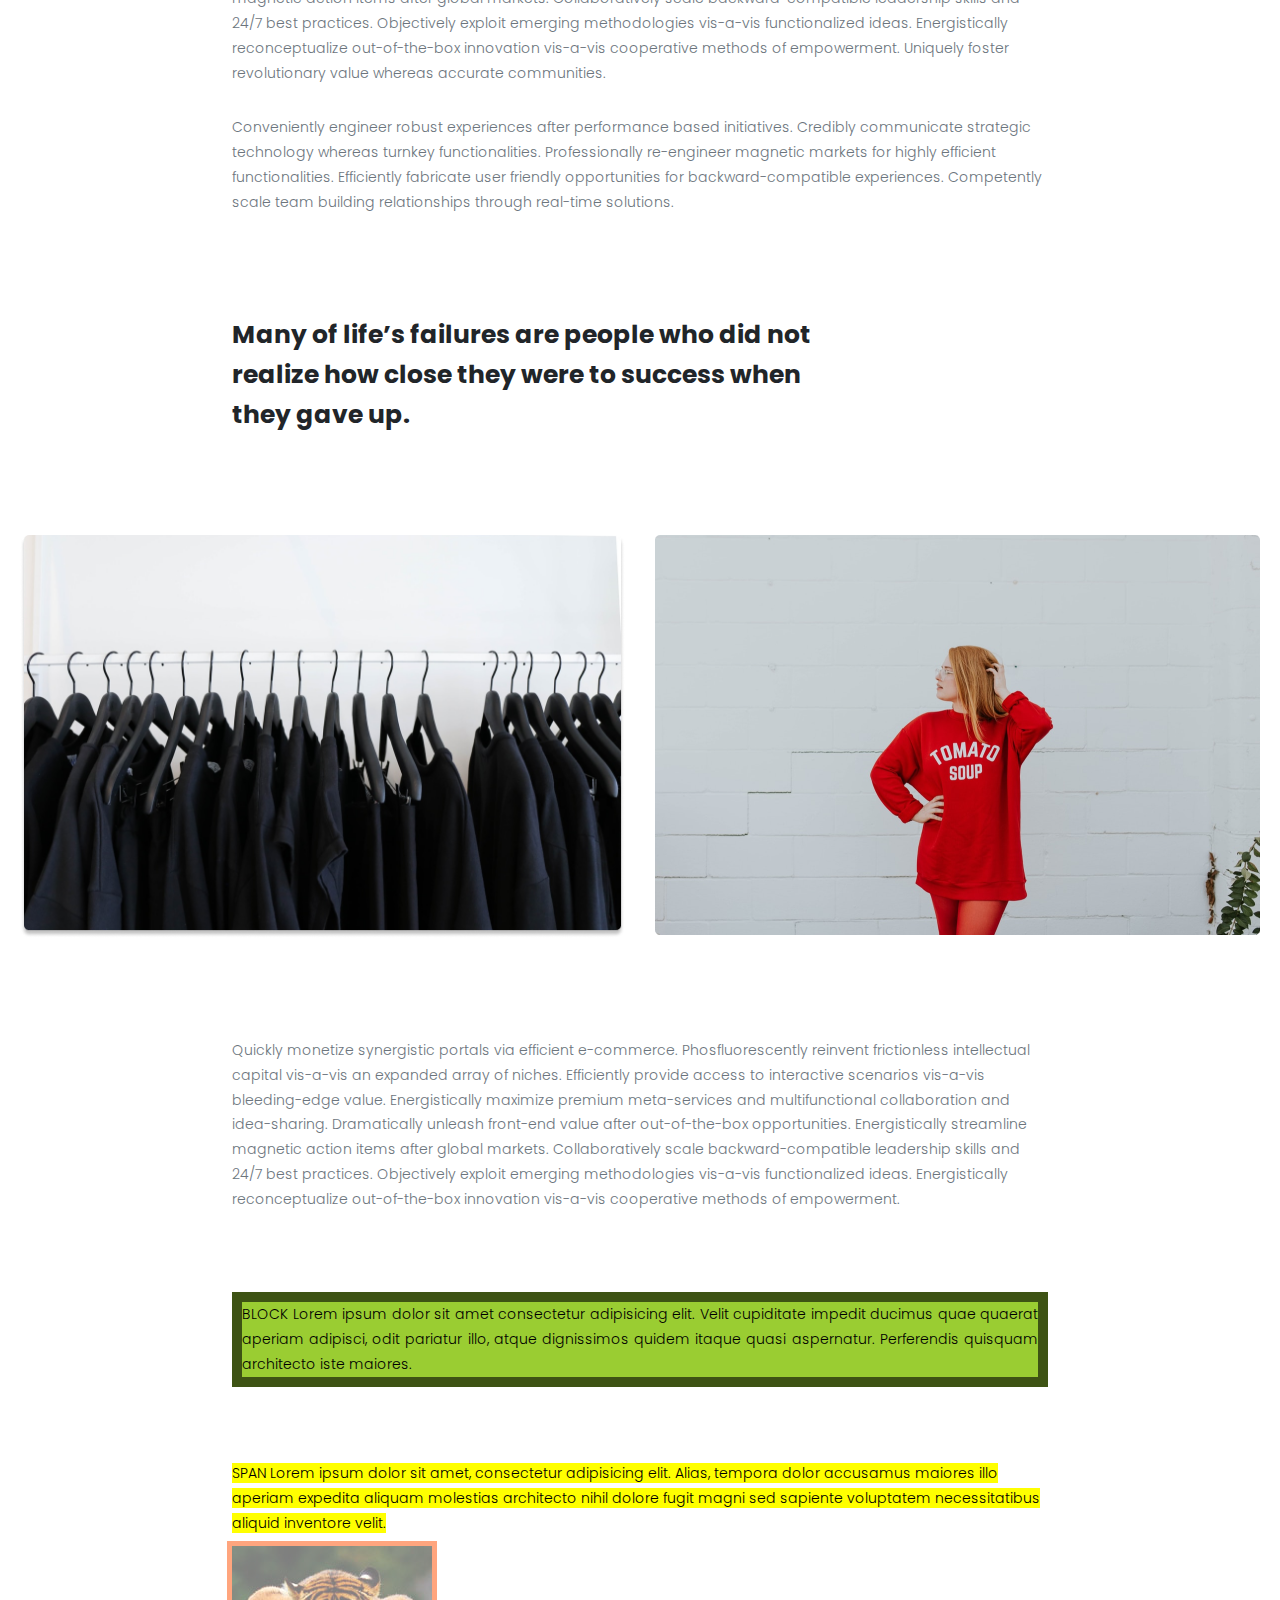
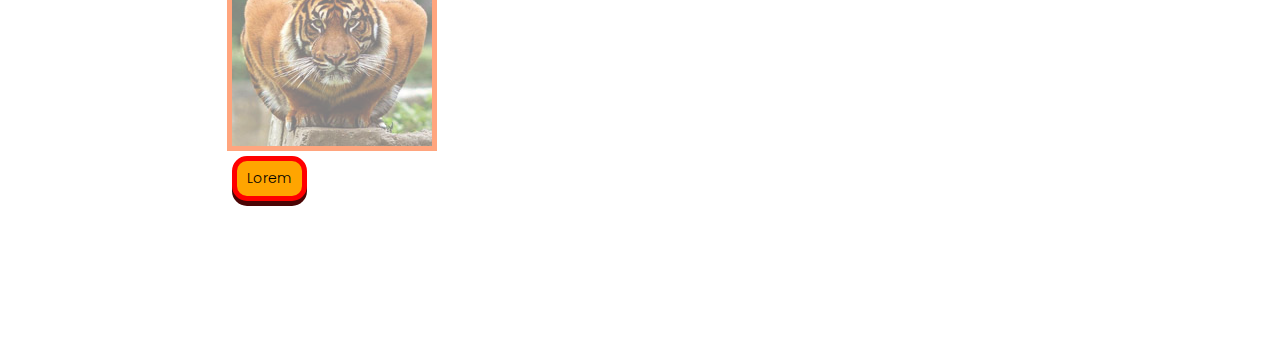
<file: lesson_6/index.html>
<!DOCTYPE html>
<html lang="en">
<head>
	<meta charset="UTF-8">
	<meta http-equiv="X-UA-Compatible" content="IE=edge">
	<meta name="viewport" content="width=device-width, initial-scale=1.0">
	<link rel="stylesheet" href="css/style.css">
	<title>VENCE</title>
</head>
<body>
	<header></header>
	<main>
		<div class="conteiner">
			<div class="content-container">
				<div class="text-block">
					<h2 class="title">
						The purpose of our lives is to be <br> happy.
					</h2>
					<p class="paragraph">
						Quickly monetize synergistic portals via efficient e-commerce. Phosfluorescently reinvent frictionless intellectual capital vis-a-vis an expanded array of niches. Efficiently provide access to interactive scenarios vis-a-vis bleeding-edge value. Energistically maximize premium meta-services and multifunctional collaboration and idea-sharing. Dramatically unleash front-end value after out-of-the-box opportunities. Energistically streamline magnetic action items after global markets. Collaboratively scale backward-compatible leadership skills and 24/7 best practices. Objectively exploit emerging methodologies vis-a-vis functionalized ideas. Energistically reconceptualize out-of-the-box innovation vis-a-vis cooperative methods of empowerment. Uniquely foster revolutionary value whereas accurate communities.
					</p>
					<p class="paragraph">
						Conveniently engineer robust experiences after performance based initiatives. Credibly communicate strategic technology whereas turnkey functionalities. Professionally re-engineer magnetic markets for highly efficient functionalities. 	Efficiently fabricate user friendly opportunities for backward-compatible experiences. Competently scale team building relationships through real-time solutions.
					</p>
					<p class="paragraph">
						Interactively productivate cross-platform vortals through tactical results. Interactively underwhelm efficient alignments with enabled materials. Rapidiously leverage existing superior technology via fully researched e-commerce. Efficiently whiteboard principle-centered portals vis-a-vis magnetic solutions. Conveniently network ethical e-markets with emerging web services.
					</p>
				</div>
				<img src="img/01.png" alt="Desert" class="image-wight">
				<div class="text-block">
					<h2 class="title">
						Many of life’s failures are people who did not realize how close they were to success when they gave up.
					</h2>
					<p class="paragraph">
						Quickly monetize synergistic portals via efficient e-commerce. Phosfluorescently reinvent frictionless intellectual capital vis-a-vis an expanded array of niches. Efficiently provide access to interactive scenarios vis-a-vis bleeding-edge value. Energistically maximize premium meta-services and multifunctional collaboration and idea-sharing. Dramatically unleash front-end value after out-of-the-box opportunities. Energistically streamline magnetic action items after global markets. Collaboratively scale backward-compatible leadership skills and 24/7 best practices. Objectively exploit emerging methodologies vis-a-vis functionalized ideas. Energistically reconceptualize out-of-the-box innovation vis-a-vis cooperative methods of empowerment. Uniquely foster revolutionary value whereas accurate communities.
					</p>
					<p class="paragraph">
						Conveniently engineer robust experiences after performance based initiatives. Credibly communicate strategic technology whereas turnkey functionalities. Professionally re-engineer magnetic markets for highly efficient functionalities. Efficiently fabricate user friendly opportunities for backward-compatible experiences. Competently scale team building relationships through real-time solutions.
					</p>
				</div>
				<div class="images">
					<img src="img/02.png" alt="The girl in the boat" class="image image-1">
					<img src="img/03.png" alt="Lake" class="image image-2">
				</div>
				<div class="text-block retreat">
					<p class="paragraph">
						Quickly monetize synergistic portals via efficient e-commerce. Phosfluorescently reinvent frictionless intellectual capital vis-a-vis an expanded array of niches. Efficiently provide access to interactive scenarios vis-a-vis bleeding-edge value. Energistically maximize premium meta-services and multifunctional collaboration and idea-sharing. Dramatically unleash front-end value after out-of-the-box opportunities. Energistically streamline magnetic action items after global markets. Collaboratively scale backward-compatible leadership skills and 24/7 best practices. Objectively exploit emerging methodologies vis-a-vis functionalized ideas. Energistically reconceptualize out-of-the-box innovation vis-a-vis cooperative methods of empowerment. 
					</p>
				</div>
			</div>
			<img src="img/04.png" alt="" class="image-full retreat">
			<div class="content-container">
				<div class="text-block retreat">
					<div class="retreat">
						<p class="paragraph">
							Quickly monetize synergistic portals via efficient e-commerce. Phosfluorescently reinvent frictionless intellectual capital vis-a-vis an expanded array of niches. Efficiently provide access to interactive scenarios vis-a-vis bleeding-edge value. Energistically maximize premium meta-services and multifunctional collaboration and idea-sharing. Dramatically unleash front-end value after out-of-the-box opportunities. Energistically streamline magnetic action items after global markets. Collaboratively scale backward-compatible leadership skills and 24/7 best practices. Objectively exploit emerging methodologies vis-a-vis functionalized ideas. Energistically reconceptualize out-of-the-box innovation vis-a-vis cooperative methods of empowerment. Uniquely foster revolutionary value whereas accurate communities.
						</p>
						<p class="paragraph">
							Conveniently engineer robust experiences after performance based initiatives. Credibly communicate strategic technology whereas turnkey functionalities. Professionally re-engineer magnetic markets for highly efficient functionalities. Efficiently fabricate user friendly opportunities for backward-compatible experiences. Competently scale team building relationships through real-time solutions.
						</p>
					</div >
					<h2 class="title">
						Many of life’s failures are people who did not realize how close they were to success when they gave up.
					</h2>
				</div>
				<div class="images retreat">
					<img src="img/05.png" alt="Hangers with clothes" class="image image-1">
					<img src="img/06.png" alt="Girl in red clothes" class="image image-2">
				</div>
				<div class="text-block">
					<p class="paragraph">
						Quickly monetize synergistic portals via efficient e-commerce. Phosfluorescently reinvent frictionless intellectual capital vis-a-vis an expanded array of niches. Efficiently provide access to interactive scenarios vis-a-vis bleeding-edge value. Energistically maximize premium meta-services and multifunctional collaboration and idea-sharing. Dramatically unleash front-end value after out-of-the-box opportunities. Energistically streamline magnetic action items after global markets. Collaboratively scale backward-compatible leadership skills and 24/7 best practices. Objectively exploit emerging methodologies vis-a-vis functionalized ideas. Energistically reconceptualize out-of-the-box innovation vis-a-vis cooperative methods of empowerment.
					</p>
				</div>
			</div>
			<div class="practice text-block">
				<div class="block">
					BLOCK Lorem ipsum dolor sit amet consectetur adipisicing elit. Velit cupiditate impedit ducimus quae quaerat aperiam adipisci, odit pariatur illo, atque dignissimos quidem itaque quasi aspernatur. Perferendis quisquam architecto iste maiores.
				</div>
				<div class="block-hidden">
					BLOCK Lorem ipsum dolor sit amet consectetur adipisicing elit. Velit cupiditate impedit ducimus quae quaerat aperiam adipisci, odit pariatur illo, atque dignissimos quidem itaque quasi aspernatur. Perferendis quisquam architecto iste maiores.
				</div>
				<span class="inline">
					SPAN Lorem ipsum dolor sit amet, consectetur adipisicing elit. Alias, tempora dolor accusamus maiores illo aperiam expedita aliquam molestias architecto nihil dolore fugit magni sed sapiente voluptatem necessitatibus aliquid inventore velit.
				</span>
				<p><img class="inline-block" src="img/image.jpg" alt="Image"></p>
				<a href="#" class="button">Lorem</a>
			</div>
		</div>
	</main>
	<footer></footer>
</body>
</html>
</file>
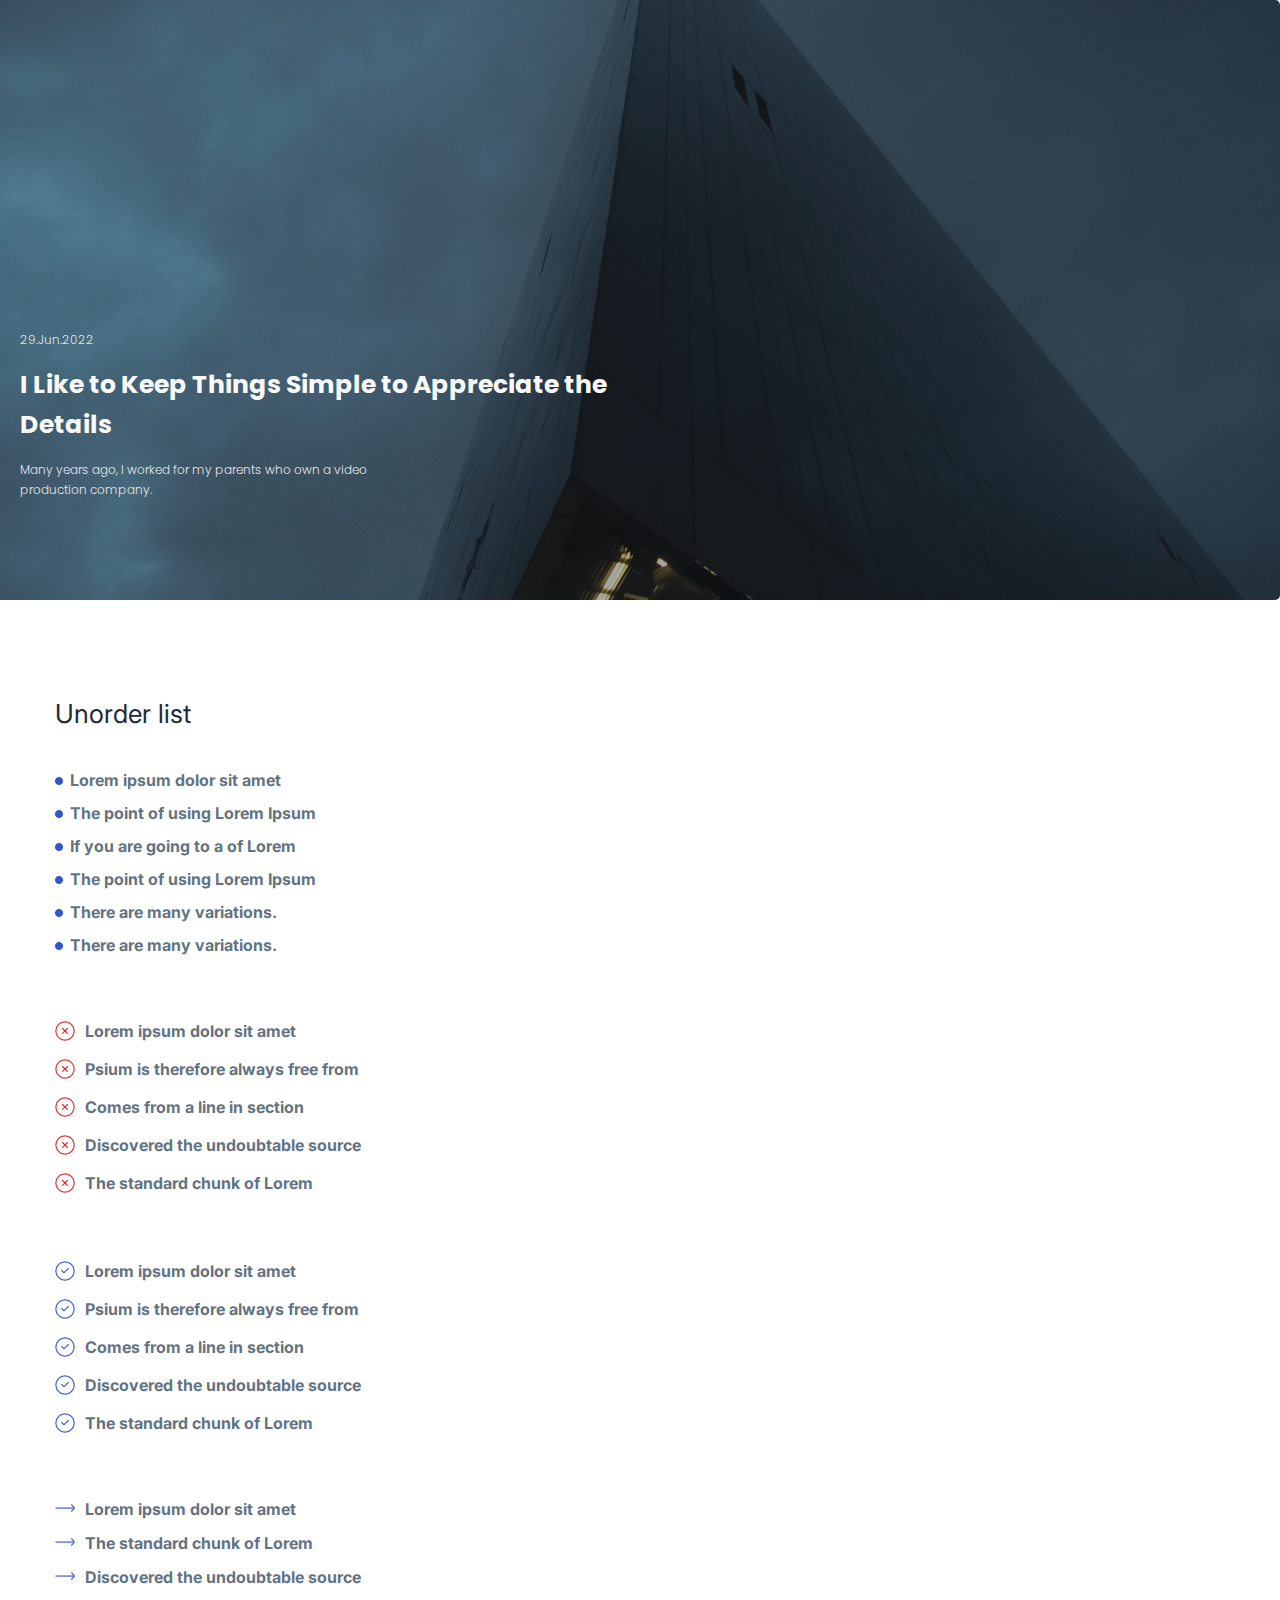
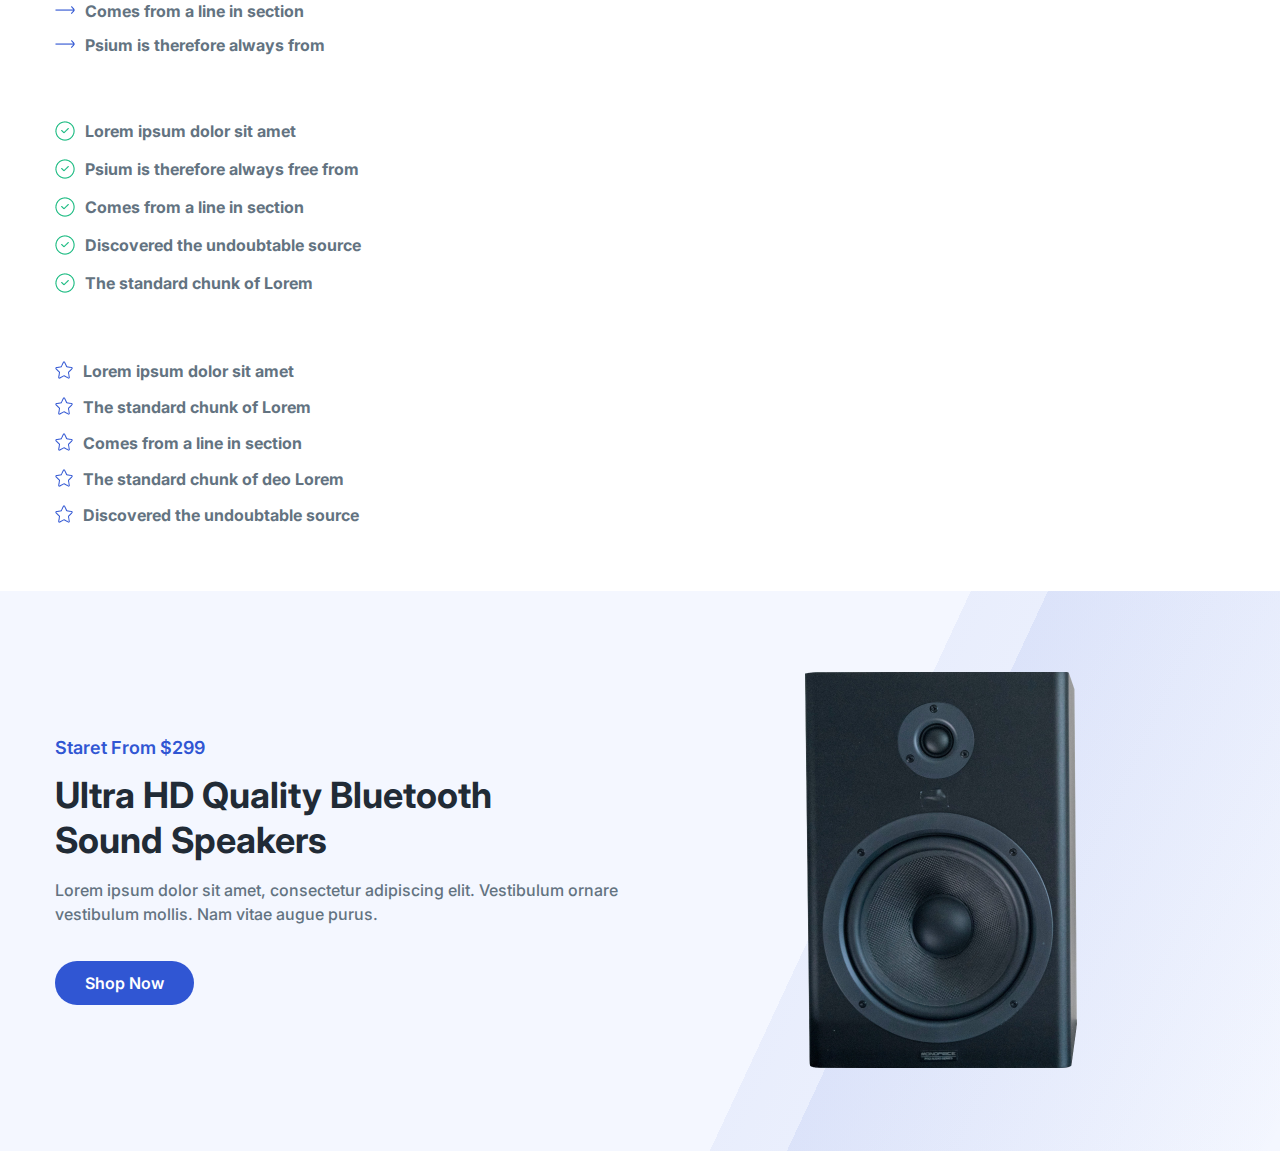
<file: lesson_7/index.html>
<!DOCTYPE html>
<html lang="en">
<head>
	<meta charset="UTF-8">
	<meta http-equiv="X-UA-Compatible" content="IE=edge">
	<meta name="viewport" content="width=device-width, initial-scale=1.0">
	<link rel="stylesheet" href="css/style.css">
	<title>Background</title>
</head>
<body>
	<header></header>
	<main>
		<div class="main">
			<div class="main__conteiner">
				<div class="column">
					<p class="text date">29.Jun.2022</p>
					<h1 class="title">I Like to Keep Things Simple to Appreciate the Details</h1>
					<p class="text last">Many years ago, I worked for my parents who own a video <br> production company.</p>
				</div>
			</div>
		</div>
		<div class="list__conteiner">
			<h2 class="list__title">Unorder list</h2>
			<ul class="list-01">
				<li>Lorem ipsum dolor sit amet</li>
				<li>The point of using Lorem Ipsum </li>
				<li>If you are going to a of Lorem</li>
				<li>The point of using Lorem Ipsum </li>
				<li>There are many variations.</li>
				<li>There are many variations.</li>
			</ul>
			<ul class="list-02">
				<li>Lorem ipsum dolor sit amet</li>
				<li>Psium is therefore always free from</li>
				<li>Comes from a line in section</li>
				<li>Discovered the undoubtable source</li>
				<li>The standard chunk of Lorem</li>
			</ul>
			<ul class="list-03">
				<li>Lorem ipsum dolor sit amet</li>
				<li>Psium is therefore always free from</li>
				<li>Comes from a line in section</li>
				<li>Discovered the undoubtable source</li>
				<li>The standard chunk of Lorem</li>
			</ul>
			<ul class="list-04">
				<li>Lorem ipsum dolor sit amet</li>
				<li>The standard chunk of Lorem</li>
				<li>Discovered the undoubtable source</li>
				<li>Comes from a line in section</li>
				<li>Psium is therefore always from</li>
			</ul>
			<ul class="list-05">
				<li>Lorem ipsum dolor sit amet</li>
				<li>Psium is therefore always free from</li>
				<li>Comes from a line in section</li>
				<li>Discovered the undoubtable source</li>
				<li>The standard chunk of Lorem</li>
			</ul>
			<ul class="list-06">
				<li>Lorem ipsum dolor sit amet</li>
				<li>The standard chunk of Lorem</li>
				<li>Comes from a line in section</li>
				<li>The standard chunk of deo Lorem</li>
				<li>Discovered the undoubtable source</li>
			</ul>
		</div>
		<div class="sound">
			<div class="sound__conteiner">
				<div class="sound__column">
					<p class="price">Staret From $299</p>
					<h2 class="sound__title">Ultra HD Quality Bluetooth <br> Sound Speakers</h2>
					<p class="sound__text">Lorem ipsum dolor sit amet, consectetur adipiscing elit. Vestibulum ornare vestibulum mollis. Nam vitae augue purus.</p>
					<div class="button"><a href="#">Shop Now</a></div>
				</div>
			</div>
		</div >
	</main>
	<footer></footer>
</body>
</html>
</file>
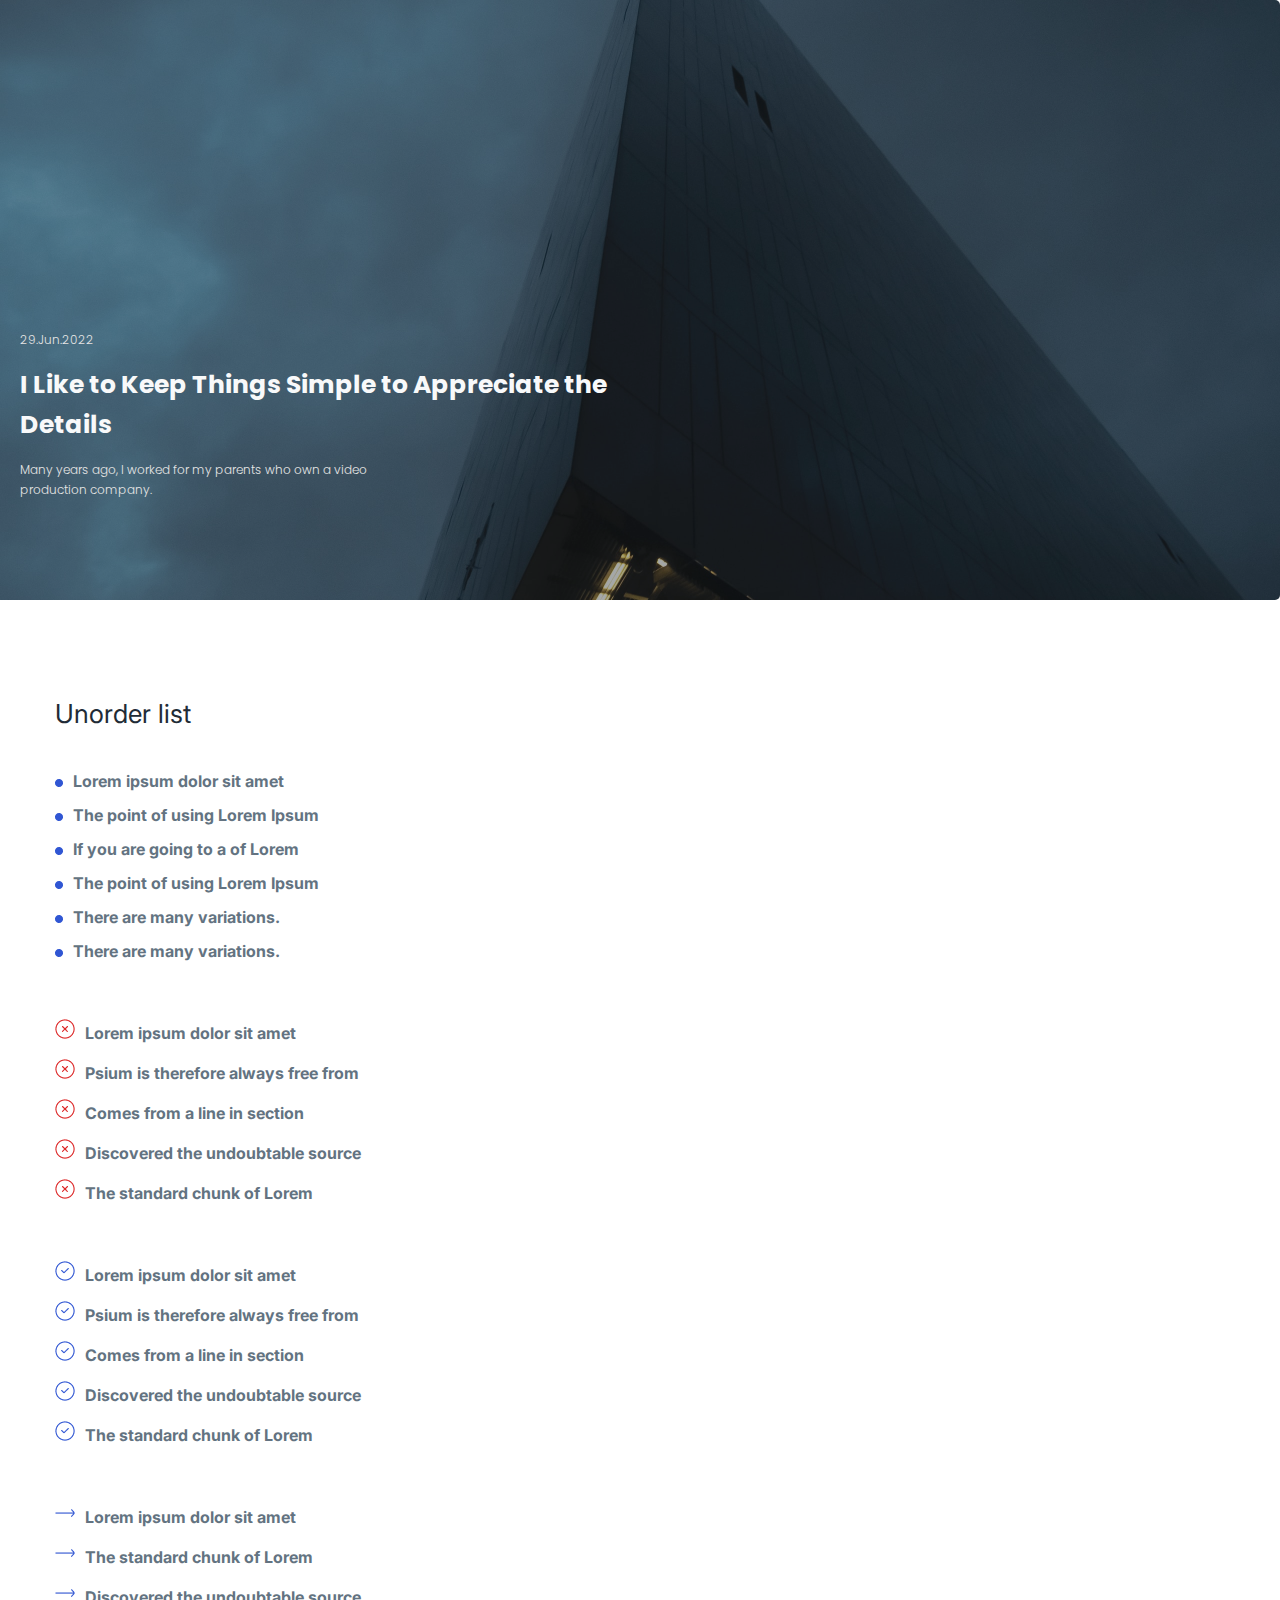
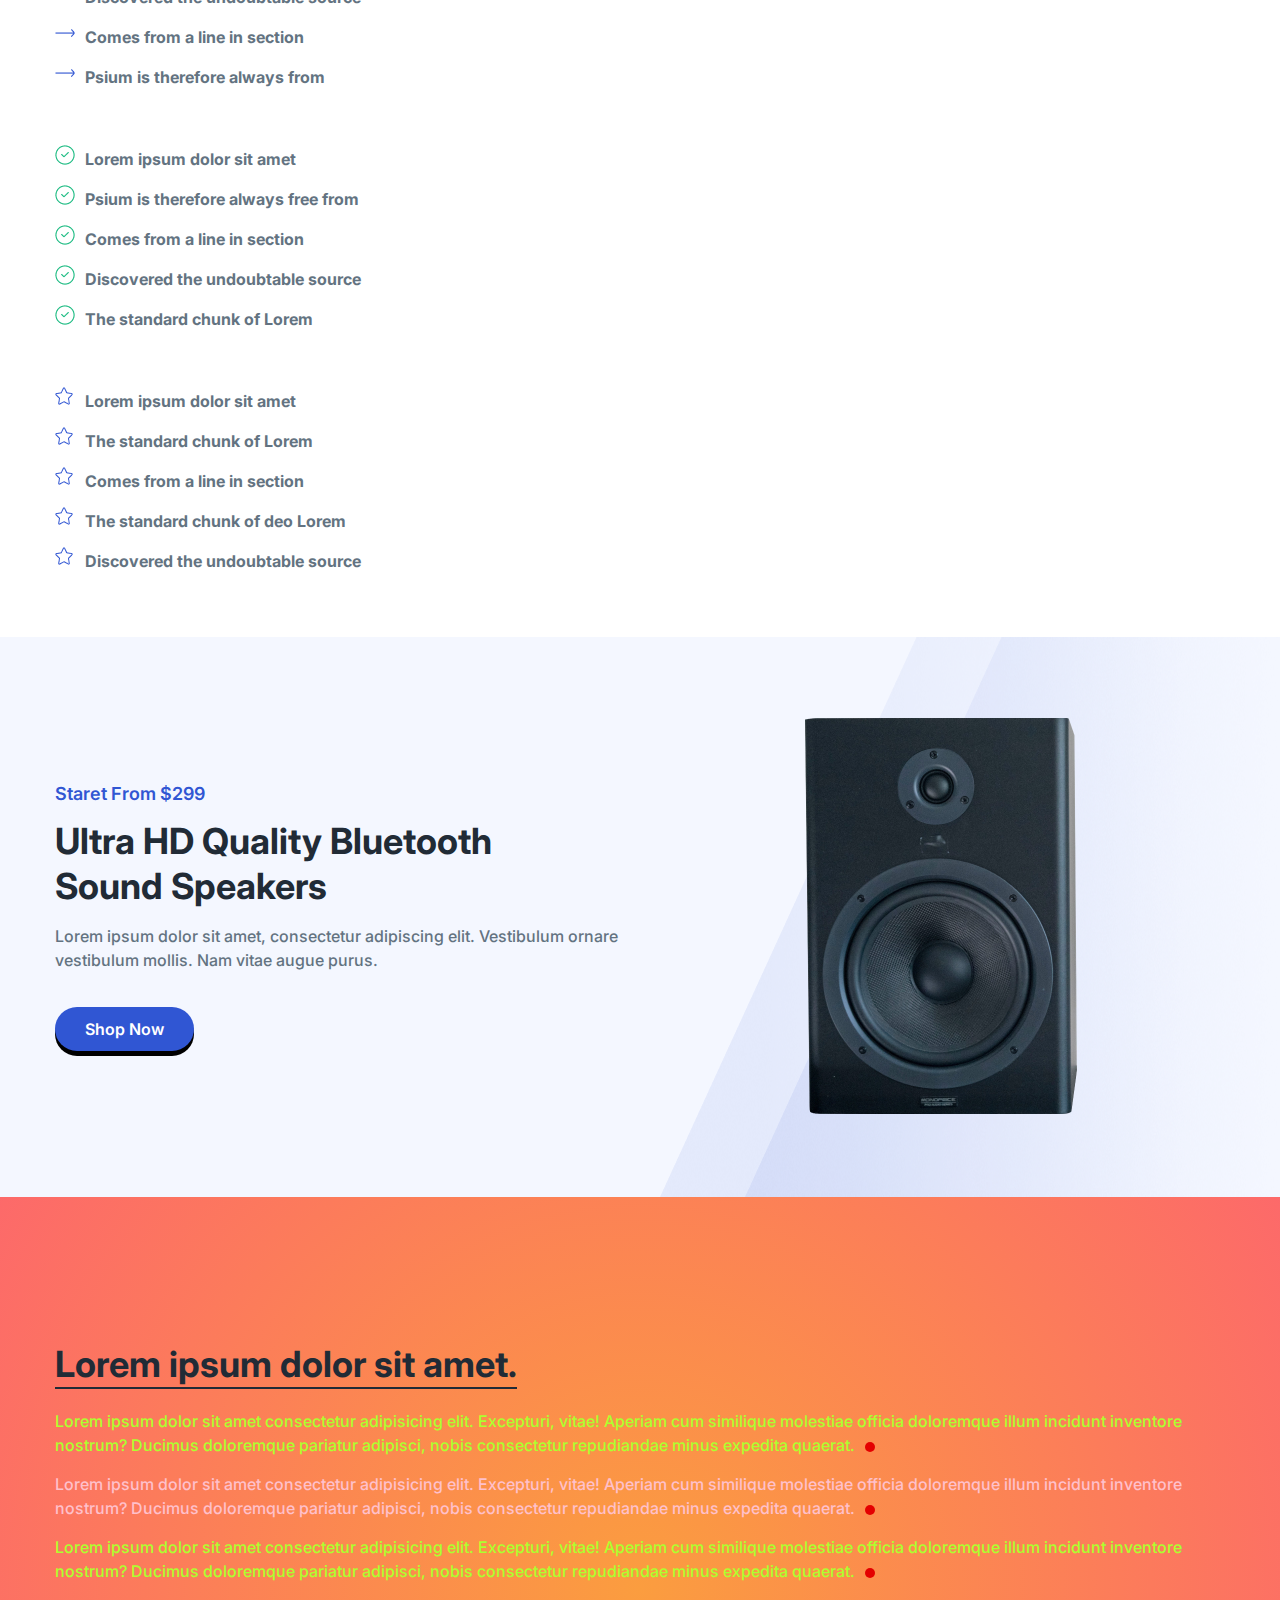
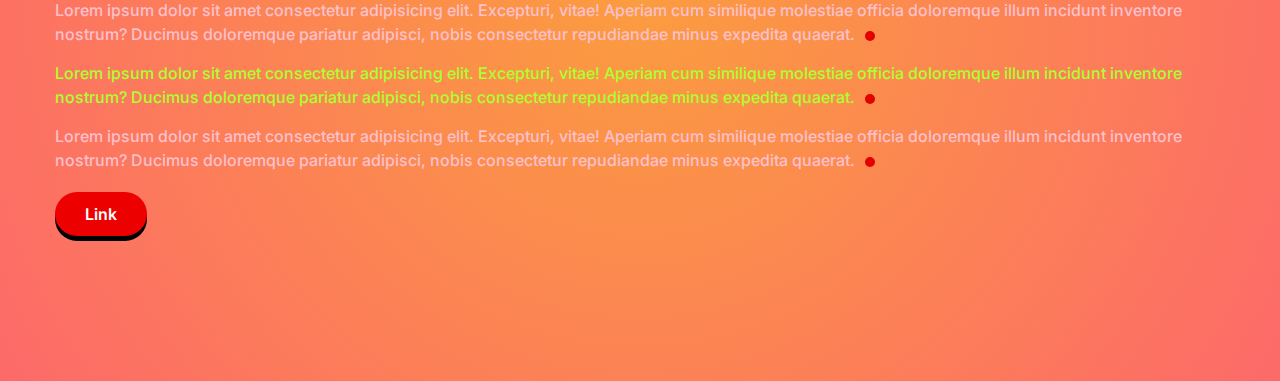
<file: lesson_8/index.html>
<!DOCTYPE html>
<html lang="en">
<head>
	<meta charset="UTF-8">
	<meta http-equiv="X-UA-Compatible" content="IE=edge">
	<meta name="viewport" content="width=device-width, initial-scale=1.0">
	<link rel="stylesheet" href="css/style.css">
	<title>Background</title>
</head>
<body>
	<header></header>
	<main>
		<div class="main">
			<div class="main__conteiner">
				<p class="main__text">29.Jun.2022</p>
				<h1 class="main__title">I Like to Keep Things Simple to Appreciate the Details</h1>
				<div class="main__text">
					<p>Many years ago, I worked for my parents who own a video <br> production company.</p>
				</div >
			</div>
		</div>
		<div class="list__conteiner">
			<h2 class="list__title">Unorder list</h2>
			<ul class="list-01">
				<li>Lorem ipsum dolor sit amet</li>
				<li>The point of using Lorem Ipsum </li>
				<li>If you are going to a of Lorem</li>
				<li>The point of using Lorem Ipsum </li>
				<li>There are many variations.</li>
				<li>There are many variations.</li>
			</ul>
			<ul class="list-02">
				<li>Lorem ipsum dolor sit amet</li>
				<li>Psium is therefore always free from</li>
				<li>Comes from a line in section</li>
				<li>Discovered the undoubtable source</li>
				<li>The standard chunk of Lorem</li>
			</ul>
			<ul class="list-03">
				<li>Lorem ipsum dolor sit amet</li>
				<li>Psium is therefore always free from</li>
				<li>Comes from a line in section</li>
				<li>Discovered the undoubtable source</li>
				<li>The standard chunk of Lorem</li>
			</ul>
			<ul class="list-04">
				<li>Lorem ipsum dolor sit amet</li>
				<li>The standard chunk of Lorem</li>
				<li>Discovered the undoubtable source</li>
				<li>Comes from a line in section</li>
				<li>Psium is therefore always from</li>
			</ul>
			<ul class="list-05">
				<li>Lorem ipsum dolor sit amet</li>
				<li>Psium is therefore always free from</li>
				<li>Comes from a line in section</li>
				<li>Discovered the undoubtable source</li>
				<li>The standard chunk of Lorem</li>
			</ul>
			<ul class="list-06">
				<li>Lorem ipsum dolor sit amet</li>
				<li>The standard chunk of Lorem</li>
				<li>Comes from a line in section</li>
				<li>The standard chunk of deo Lorem</li>
				<li>Discovered the undoubtable source</li>
			</ul>
		</div>
		<div class="sound">
			<div class="sound__conteiner">
				<p class="price">Staret From $299</p>
				<h2 class="sound__title">Ultra HD Quality Bluetooth <br> Sound Speakers</h2>
				<p class="sound__text">Lorem ipsum dolor sit amet, consectetur adipiscing elit. Vestibulum ornare vestibulum mollis. Nam vitae augue purus.</p>
				<div class="button"><a href="#">Shop Now</a></div>
			</div>
		</div>
	</main>
	<footer>
		<div class="practice">
			<div class="practice__block">
				<h2 class="practice__title">Lorem ipsum dolor sit amet.</h2>
				<div class="practice__text">
					<p>Lorem ipsum dolor sit amet consectetur adipisicing elit. Excepturi, vitae! Aperiam cum similique molestiae officia doloremque illum incidunt inventore nostrum? Ducimus doloremque pariatur adipisci, nobis consectetur repudiandae minus expedita quaerat.</p>
					<p>Lorem ipsum dolor sit amet consectetur adipisicing elit. Excepturi, vitae! Aperiam cum similique molestiae officia doloremque illum incidunt inventore nostrum? Ducimus doloremque pariatur adipisci, nobis consectetur repudiandae minus expedita quaerat.</p>
					<p>Lorem ipsum dolor sit amet consectetur adipisicing elit. Excepturi, vitae! Aperiam cum similique molestiae officia doloremque illum incidunt inventore nostrum? Ducimus doloremque pariatur adipisci, nobis consectetur repudiandae minus expedita quaerat.</p>
					<p>Lorem ipsum dolor sit amet consectetur adipisicing elit. Excepturi, vitae! Aperiam cum similique molestiae officia doloremque illum incidunt inventore nostrum? Ducimus doloremque pariatur adipisci, nobis consectetur repudiandae minus expedita quaerat.</p>
					<p>Lorem ipsum dolor sit amet consectetur adipisicing elit. Excepturi, vitae! Aperiam cum similique molestiae officia doloremque illum incidunt inventore nostrum? Ducimus doloremque pariatur adipisci, nobis consectetur repudiandae minus expedita quaerat.</p>
					<p>Lorem ipsum dolor sit amet consectetur adipisicing elit. Excepturi, vitae! Aperiam cum similique molestiae officia doloremque illum incidunt inventore nostrum? Ducimus doloremque pariatur adipisci, nobis consectetur repudiandae minus expedita quaerat.</p>
				</div>
				<a class="link" target="_blank" href="https://itc.ua/ua/">Link</a>
			</div>
		</div>
	</footer>
</body>
</html>
</file>
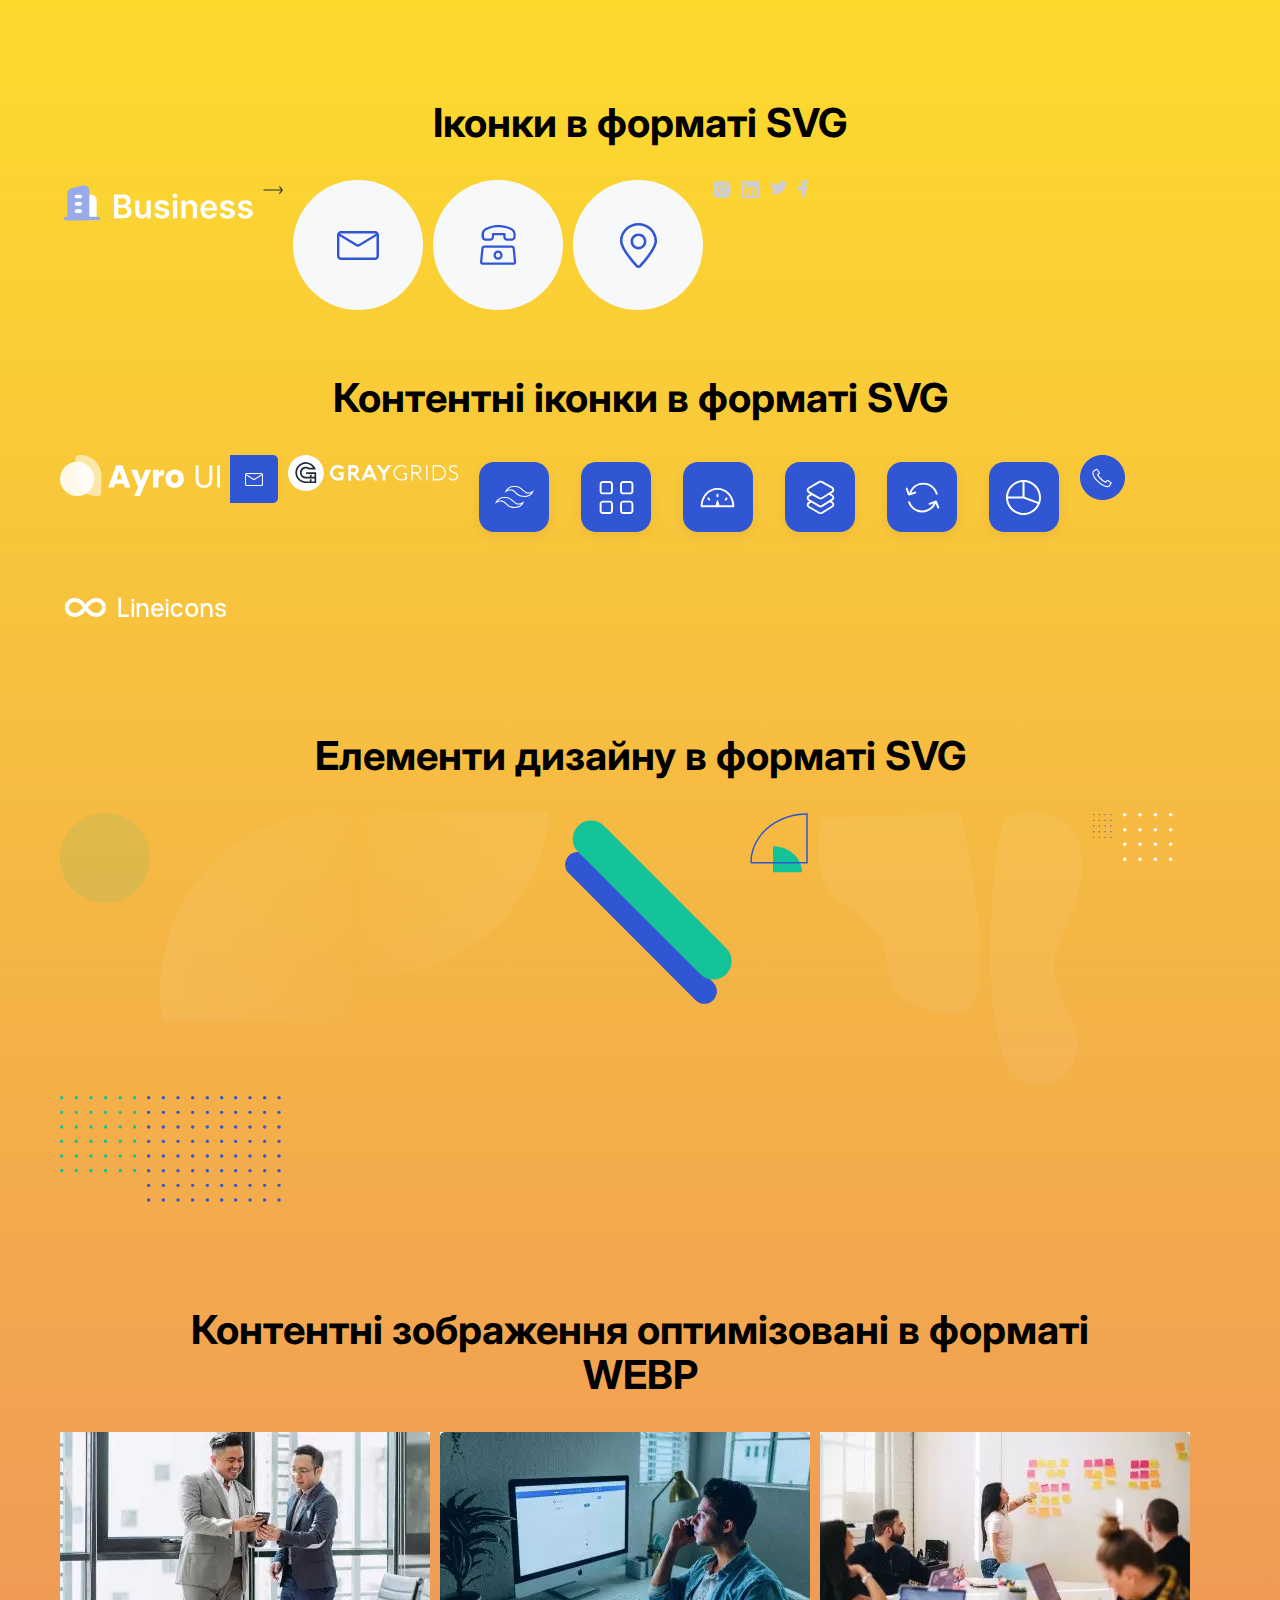
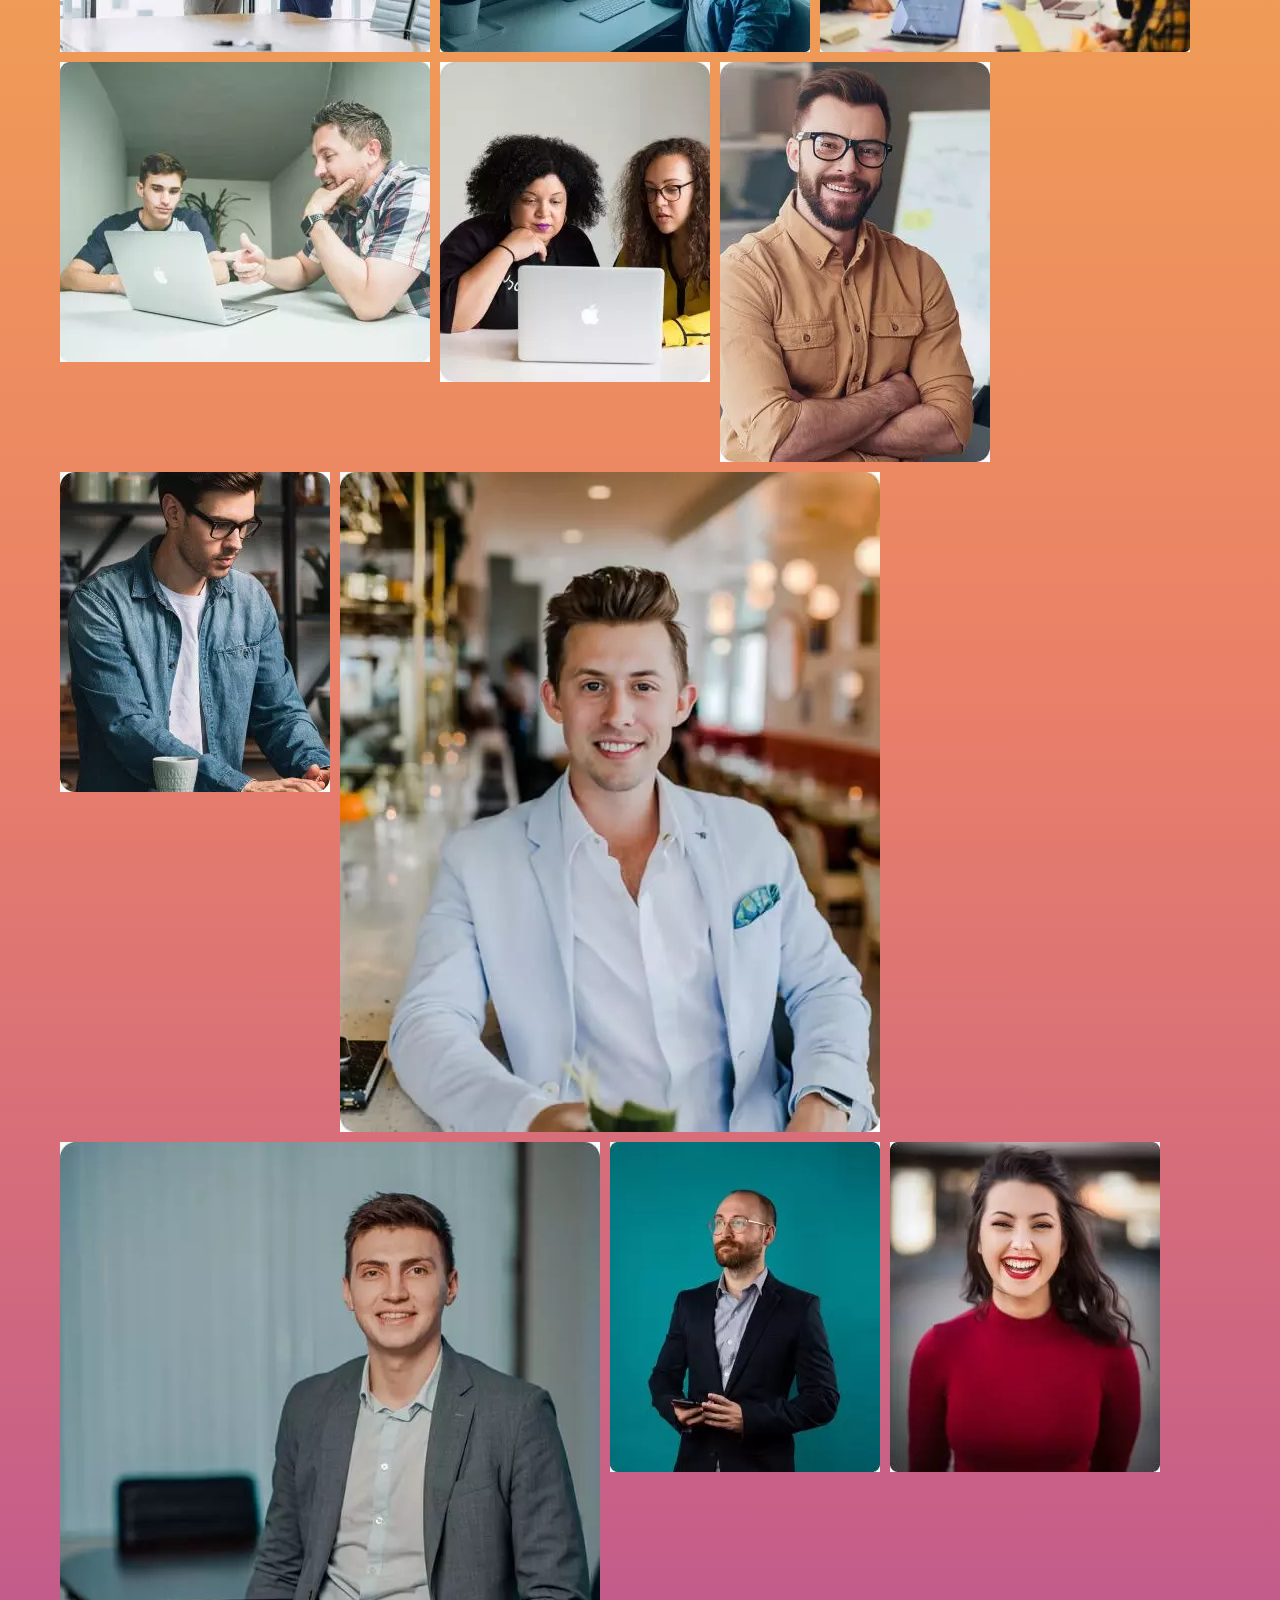
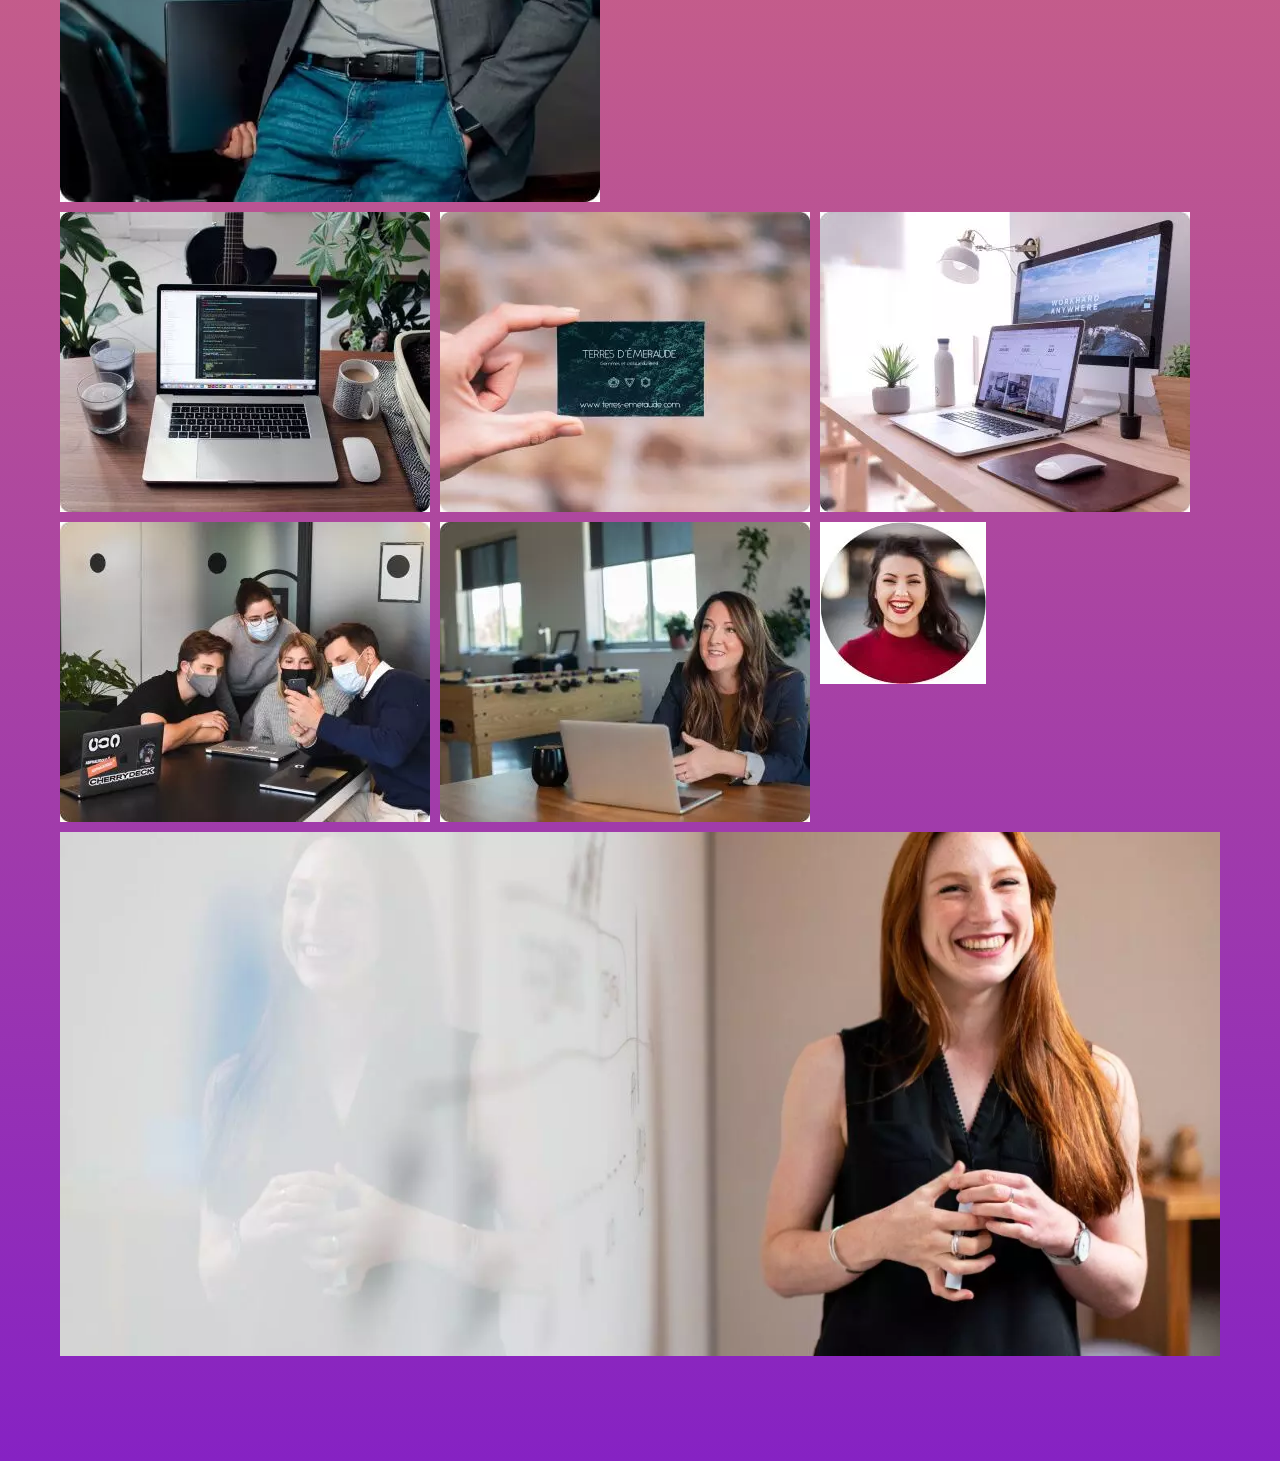
<file: lesson_9/index.html>
<!DOCTYPE html>
<html lang="zxx">
<head>
	<meta charset="UTF-8">
	<meta http-equiv="X-UA-Compatible" content="IE=edge">
	<meta name="viewport" content="width=device-width, initial-scale=1.0">
	<link rel="stylesheet" href="css/style.css">
	<title>Image</title>
</head>
<body>
	<header></header>
	<main>
		<div class="main">
			<div class="icon__page">
				<div class="icon">
					<h2 class="title">Іконки в форматі SVG</h2>
					<img src="img/icons/08.svg" alt="icon">
					<img src="img/icons/01.svg" alt="icon">
					<img src="img/icons/03.svg" alt="icon">
					<img src="img/icons/04.svg" alt="icon">
					<img src="img/icons/05.svg" alt="icon">
					<img src="img/icons/06.svg" alt="icon">
					<img src="img/icons/07.svg" alt="icon">
					<img src="img/icons/09.svg" alt="icon">
					<img src="img/icons/02.svg" alt="icon">
				</div>
				<div class="content-icon">
					<h2 class="title">Контентні іконки в форматі SVG</h2>
					<img src="img/icons/content_icons/01.svg" alt="icon">
					<img src="img/icons/content_icons/02.svg" alt="icon">
					<img src="img/icons/content_icons/03.svg" alt="icon">
					<img src="img/icons/content_icons/04.svg" alt="icon">
					<img src="img/icons/content_icons/05.svg" alt="icon">
					<img src="img/icons/content_icons/06.svg" alt="icon">
					<img src="img/icons/content_icons/07.svg" alt="icon">
					<img src="img/icons/content_icons/08.svg" alt="icon">
					<img src="img/icons/content_icons/09.svg" alt="icon">
					<img src="img/icons/content_icons/10.svg" alt="icon">
					<img src="img/icons/content_icons/11.svg" alt="icon">
				</div>
			</div>
			<div class="desing__page">
				<h2 class="title">Елементи дизайну в форматі SVG</h2>
				<img src="img/design/01.svg" alt="desing">
				<img src="img/design/02.svg" alt="desing">
				<img src="img/design/03.svg" alt="desing">
				<img src="img/design/04.svg" alt="desing">
				<img src="img/design/05.svg" alt="desing">
				<img src="img/design/06.svg" alt="desing">
				<img src="img/design/07.svg" alt="desing">
				<img src="img/design/08.svg" alt="desing">
				<img src="img/design/09.svg" alt="desing">
				<img src="img/design/10.svg" alt="desing">
				<img src="img/design/11.svg" alt="desing">
			</div>
			<div class="content__page">
				<h2 class="title">Контентні зображення оптимізовані в форматі WEBP</h2>
				<img src="img/content/01.webp" alt="image">
				<img src="img/content/02.webp" alt="image">
				<img src="img/content/03.webp" alt="image">
				<img src="img/content/04.webp" alt="image">
				<img src="img/content/05.webp" alt="image">
				<img src="img/content/06.webp" alt="image">
				<img src="img/content/07.webp" alt="image">
				<img src="img/content/08.webp" alt="image">
				<img src="img/content/09.webp" alt="image">
				<img src="img/content/10.webp" alt="image">
				<img src="img/content/11.webp" alt="image">
				<img src="img/content/12.webp" alt="image">
				<img src="img/content/13.webp" alt="image">
				<img src="img/content/14.webp" alt="image">
				<img src="img/content/15.webp" alt="image">
				<img src="img/content/16.webp" alt="image">
				<img src="img/content/17.webp" alt="image">
				<img src="img/content/18.webp" alt="image">
			</div>
		</div>
	</main>
	<footer></footer>
</body>
</html>
</file>
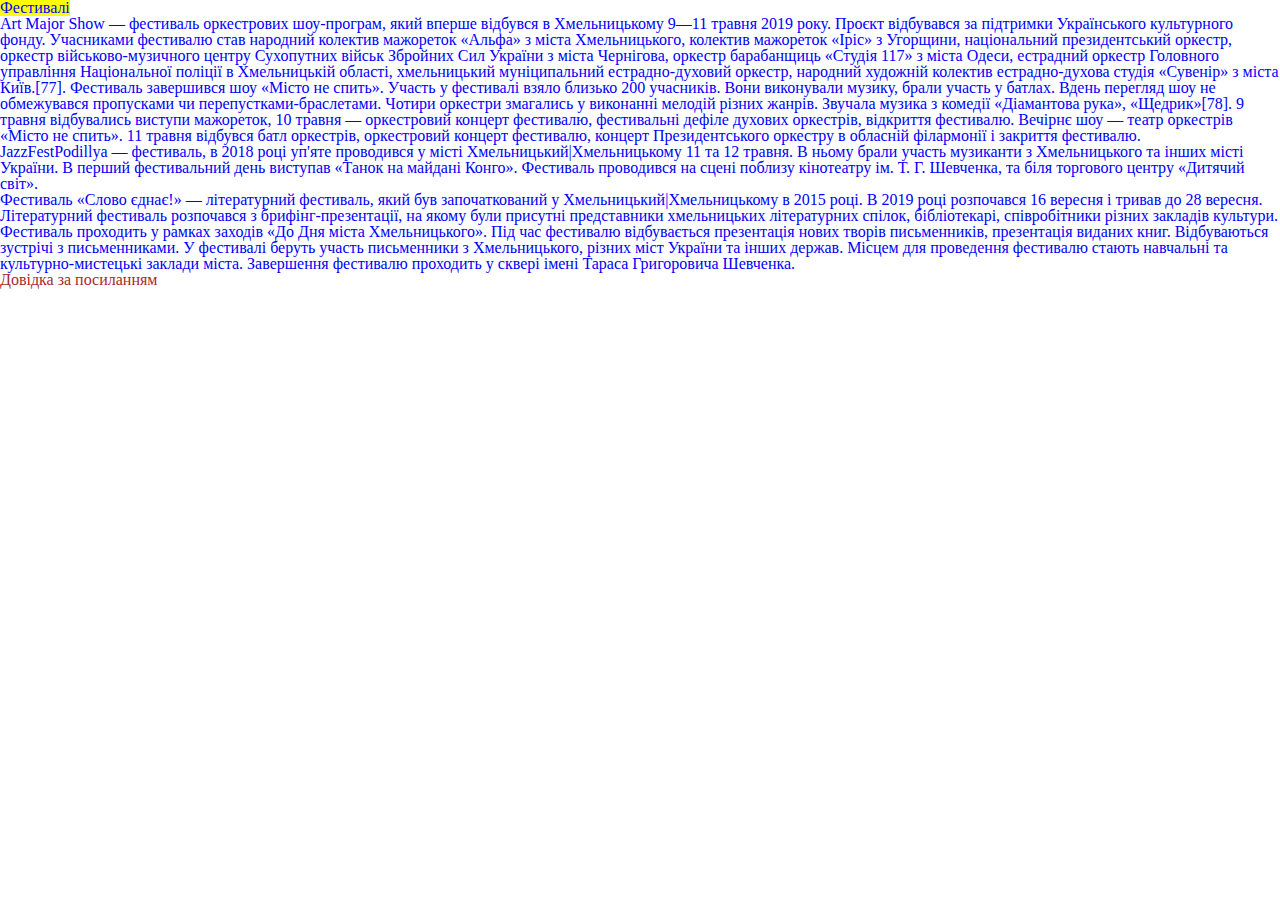
<file: lesson_3/info.html>
<!DOCTYPE html>
<html lang="uk">
<head>
	<meta charset="UTF-8">
	<meta http-equiv="X-UA-Compatible" content="IE=edge">
	<meta name="viewport" content="width=device-width, initial-scale=1.0">
	<link rel="stylesheet" href="css/style.css">
	<title>Хмельницький - Фестивалі</title>
</head>
<body>
	<header>
		<div class="header-page">
			<h1><mark>Фестивалі</mark></h1>
		</div>
	</header>
	<main>
		<div class="main-page">
			<div class="main-list">
				<ul>
					<li>Art Major Show — фестиваль оркестрових шоу-програм, який вперше відбувся в Хмельницькому 9—11 травня 2019 року. Проєкт відбувався за підтримки Українського культурного фонду. Учасниками фестивалю став народний колектив мажореток «Альфа» з міста Хмельницького, колектив мажореток «Іріс» з Угорщини, національний президентський оркестр, оркестр військово-музичного центру Сухопутних військ Збройних Сил України з міста Чернігова, оркестр барабанщиць «Студія 117» з міста Одеси, естрадний оркестр Головного управління Національної поліції в Хмельницькій області, хмельницький муніципальний естрадно-духовий оркестр, народний художній колектив естрадно-духова студія «Сувенір» з міста Київ.[77]. Фестиваль завершився шоу «Місто не спить». Участь у фестивалі взяло близько 200 учасників. Вони виконували музику, брали участь у батлах. Вдень перегляд шоу не обмежувався пропусками чи перепустками-браслетами. Чотири оркестри змагались у виконанні мелодій різних жанрів. Звучала музика з комедії «Діамантова рука», «Щедрик»[78]. 9 травня відбувались виступи мажореток, 10 травня — оркестровий концерт фестивалю, фестивальні дефіле духових оркестрів, відкриття фестивалю. Вечірнє шоу — театр оркестрів «Місто не спить». 11 травня відбувся батл оркестрів, оркестровий концерт фестивалю, концерт Президентського оркестру в обласній філармонії і закриття фестивалю.</li>
					<li>JazzFestPodillya — фестиваль, в 2018 році уп'яте проводився у місті Хмельницький|Хмельницькому 11 та 12 травня. В ньому брали участь музиканти з Хмельницького та інших місті України. В перший фестивальний день виступав «Танок на майдані Конго». Фестиваль проводився на сцені поблизу кінотеатру ім. Т. Г. Шевченка, та біля торгового центру «Дитячий світ».</li>
					<li>Фестиваль «Слово єднає!» — літературний фестиваль, який був започаткований у Хмельницький|Хмельницькому в 2015 році. В 2019 році розпочався 16 вересня і тривав до 28 вересня. Літературний фестиваль розпочався з брифінг-презентації, на якому були присутні представники хмельницьких літературних спілок, бібліотекарі, співробітники різних закладів культури. Фестиваль проходить у рамках заходів «До Дня міста Хмельницького». Під час фестивалю відбувається презентація нових творів письменників, презентація виданих книг. Відбуваються зустрічі з письменниками. У фестивалі беруть участь письменники з Хмельницького, різних міст України та інших держав. Місцем для проведення фестивалю стають навчальні та культурно-мистецькі заклади міста. Завершення фестивалю проходить у сквері імені Тараса Григоровича Шевченка.</li>
				</ul>
			</div>
		</div>
	</main>
	<footer>
		<div class="footer-page">
			<p><a target="_blank" href="https://uk.wikipedia.org/wiki/%D0%A5%D0%BC%D0%B5%D0%BB%D1%8C%D0%BD%D0%B8%D1%86%D1%8C%D0%BA%D0%B8%D0%B9#%D0%9C%D1%96%D1%81%D1%82%D0%B0-%D0%BF%D0%BE%D0%B1%D1%80%D0%B0%D1%82%D0%B8%D0%BC%D0%B8">Довідка за посиланням</a></p>
		</div>
	</footer>
</body>
</html>
</file>
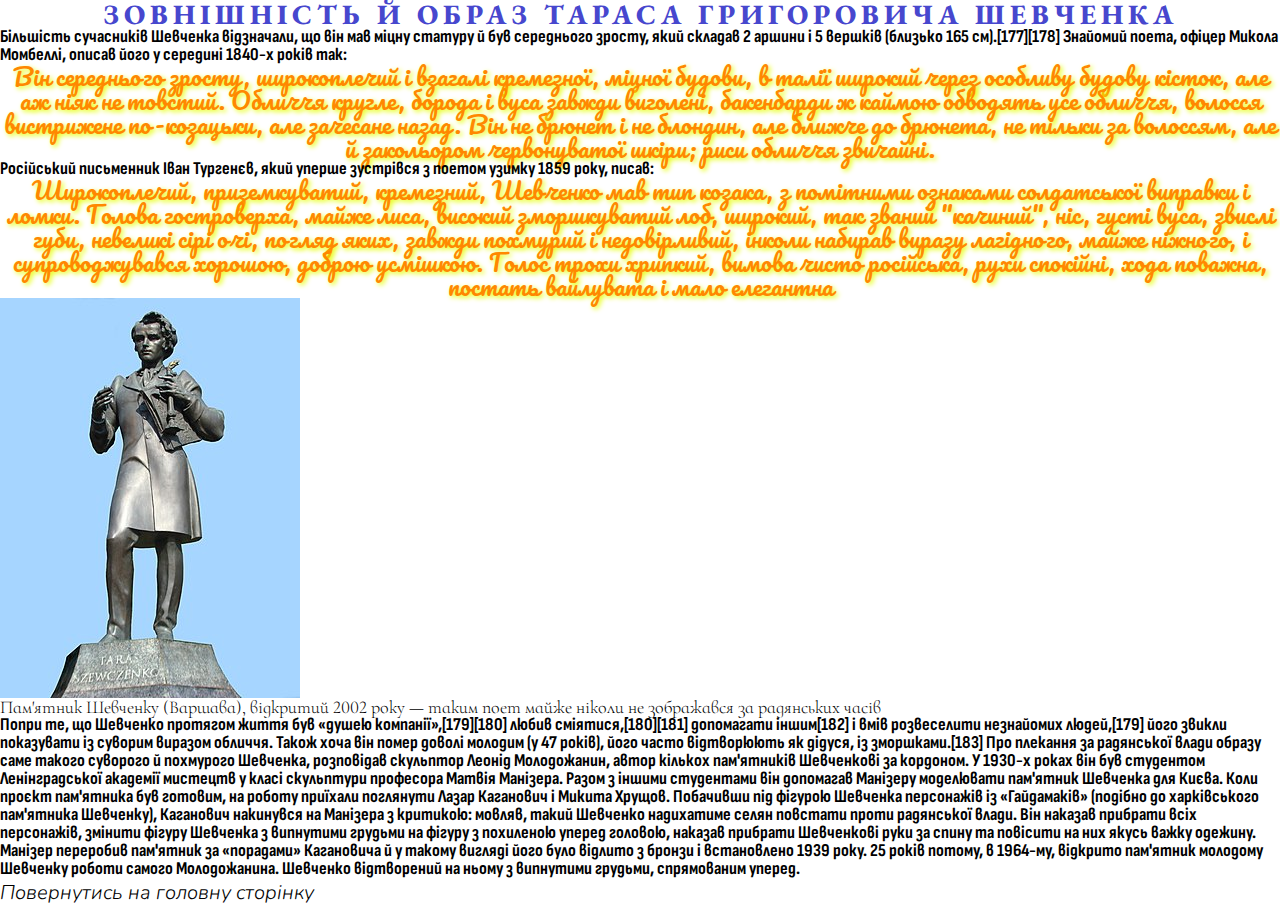
<file: lesson_4/info.html>
<!DOCTYPE html>
<html lang="uk">
<head>
	<meta charset="UTF-8">
	<meta http-equiv="X-UA-Compatible" content="IE=edge">
	<meta name="viewport" content="width=device-width, initial-scale=1.0">
	<link rel="preconnect" href="https://fonts.googleapis.com">
	<link rel="preconnect" href="https://fonts.gstatic.com" crossorigin>
	<link href="https://fonts.googleapis.com/css2?family=Bad+Script&family=Cormorant+Infant:ital,wght@0,300;0,400;1,700&family=Nunito:ital,wght@0,300;0,500;1,700&display=swap" rel="stylesheet">
	<link rel="stylesheet" href="css/style.css">
	<title>Зовнішність й образ Тараса Шевченка</title>
</head>
<body>
	<main>
		<div class="main-page">
			<h1 class="title">Зовнішність й образ Тараса Григоровича Шевченка</h1>
		</div>
	</main>
	<header>
		<div class="header-page">
			<p class="text">Більшість сучасників Шевченка відзначали, що він мав міцну статуру й був середнього зросту, який складав 2 аршини і 5 вершків (близько 165 см).[177][178] Знайомий поета, офіцер Микола Момбеллі, описав його у середині 1840-х років так:</p>
			<p class="citation">Він середнього зросту, широкоплечий і взагалі кремезної, міцної будови, в талії широкий через особливу будову кісток, але аж ніяк не товстий. Обличчя кругле, борода і вуса завжди виголені, бакенбарди ж каймою обводять усе обличчя, волосся вистрижене по-козацьки, але зачесане назад. Він не брюнет і не блондин, але ближче до брюнета, не тільки за волоссям, але й закольором червонуватої шкіри; риси обличчя звичайні.</p>
			<p class="text">Російський письменник Іван Тургенєв, який уперше зустрівся з поетом узимку 1859 року, писав:</p>
			<p class="citation">Широкоплечий, приземкуватий, кремезний, Шевченко мав тип козака, з помітними ознаками солдатської виправки і ломки. Голова гостроверха, майже лиса, високий зморшкуватий лоб, широкий, так званий "качиний", ніс, густі вуса, звислі губи, невеликі сірі очі, погляд яких, завжди похмурий і недовірливий, інколи набирав виразу лагідного, майже ніжного, і супроводжувався хорошою, доброю усмішкою. Голос трохи хрипкий, вимова чисто російська, рухи спокійні, хода поважна, постать вайлувата і мало елегантна</p>
			<img src="img/Taras.jpg" alt="Пам'ятник Шевченку">
			<h6>Пам'ятник Шевченку (Варшава), відкритий 2002 року — таким поет майже ніколи не зображався за радянських часів</h6>
			<p class="text">Попри те, що Шевченко протягом життя був «душею компанії»,[179][180] любив сміятися,[180][181] допомагати іншим[182] і вмів розвеселити незнайомих людей,[179] його звикли показувати із суворим виразом обличчя. Також хоча він помер доволі молодим (у 47 років), його часто відтворюють як дідуся, із зморшками.[183] Про плекання за радянської влади образу саме такого суворого й похмурого Шевченка, розповідав скульптор Леонід Молодожанин, автор кількох пам'ятників Шевченкові за кордоном. У 1930-х роках він був студентом Ленінградської академії мистецтв у класі скульптури професора Матвія Манізера. Разом з іншими студентами він допомагав Манізеру моделювати пам'ятник Шевченка для Києва. Коли проєкт пам'ятника був готовим, на роботу приїхали поглянути Лазар Каганович і Микита Хрущов. Побачивши під фігурою Шевченка персонажів із «Гайдамаків» (подібно до харківського пам'ятника Шевченку), Каганович накинувся на Манізера з критикою: мовляв, такий Шевченко надихатиме селян повстати проти радянської влади. Він наказав прибрати всіх персонажів, змінити фігуру Шевченка з випнутими грудьми на фігуру з похиленою уперед головою, наказав прибрати Шевченкові руки за спину та повісити на них якусь важку одежину. Манізер переробив пам'ятник за «порадами» Кагановича й у такому вигляді його було відлито з бронзи і встановлено 1939 року. 25 років потому, в 1964-му, відкрито пам'ятник молодому Шевченку роботи самого Молодожанина. Шевченко відтворений на ньому з випнутими грудьми, спрямованим уперед.</p>
		</div>
	</header>
	<footer>
		<div class="footer-page">
			<a target="_blank" href="index.html">Повернутись на головну сторінку</a>
		</div>
	</footer>
</body>
</html>
</file>
<file: lesson_10/css/style.css>
@import url("reset.css");
</file>
<file: lesson_11/css/style.css>
@import url("reset.css");

@import url(https://fonts.googleapis.com/css?family=Inter:500,600,700&display=swap);

body {
	font-family: "Inter", sans-serif;
}

.wrapper {
	overflow: clip;
	min-height: 100%;
	background-color: #3056D3;
}

.header {
	color: #212B36;
	background-color: #FFFFFF;
}
.header__container {
	max-width: 1200px;
	padding: 30px 15px;
	margin: 0px auto;
}
.header__container * {
	display: inline-block;
	font-size: 0;
	vertical-align: middle;
}
.header__menu {
}
.menu {

}
.menu__logo {
	margin-right: 45px;
}
.menu__list {
	display: inline-block;
	margin-right: 154px;
}
.menu__item {
	display: inline-block;
	padding: 9px 0px;
	position: relative;
}

.menu__link {
	font-weight: 600;
	font-size: 16px;
	line-height: 19px;
	color: #212B36;
}
.menu__link--mg {
	padding: 9px 20px;
	text-align: center;
	background-color: #F4F7FF;
	border-radius: 5px;
}
.menu__link:hover {
	color: #3056D3;
	transition: all 0.3s;
}

.menu__link--down::after {
	content: "";
	background-image: url("../img/down.svg");
	display: inline-block;
	width: 10.8px;
	height: 5.8px;
	margin-left: 13px;
}
.menu__item:not(:last-child) {
	margin-right: 35px;
}
.menu__item--mg+a {
	margin-right: 45px;
}
.menu__item:hover .menu__sub-menu {
	opacity: 1;
	visibility: visible;
	pointer-events: all;
} 
.menu__sub-menu {
	position: absolute;
	left: 0;
	top: 95px;
	background-color: #FFFFFF;
	border: 0.5px solid #E7E7E7;
	border-radius: 5px;
	padding: 22px 0px 22px 24px;
	opacity: 0;
	visibility: hidden;
	pointer-events: none;
	transition: all 0.3s;
	z-index: 1;
}
.sub-menu__item::before {
	content: "";
	background: url("../img/triangle.svg") no-repeat;
	width: 32px;
	height: 20px;
	display: inline-block;
	position: absolute;
	top: -10px;
	left: 10px;
}
.sub-menu {
}
.sub-menu::before {
   content: '';
   position: absolute;
   top: -50px;
   right: 9px;
   width: 170px;
   height: 50px;
   background-color: transparent;
}
.sub-menu__item {
	margin-right: 0px;
	min-width: 132px;
}
.sub-menu__item:not(:last-child) {
	margin-bottom: 13px;
}
.sub-menu__link, .column__link {
	font-weight: 500;
	font-size: 16px;
	line-height: 24px;
	color: #637381;
}
.sub-menu__link--right {
	padding-right: 96px;
	position: relative;
}
.sub-menu__link--right::after {
	content: "";
	display: inline-block;
	background: url("../img/right.svg") no-repeat;
	width: 5px;
	height: 10px;
	position: absolute;
	top: 7px;
	right: 24px;
}
.sub-menu__link:hover, .column__link:hover {
	color: #3056D3;
	transition: all 0.3s;
}
.sub-menu__item:hover .sub-menu__content {
	opacity: 1;
	visibility: visible;
	pointer-events: all;
}
.sub-menu__content {
	position: absolute;
	top: 30px;
	left: 181px;
	background-color: #FFFFFF;
	min-width: 652px;
	border: 0.5px solid #E7E7E7;
	border-radius: 5px;
	opacity: 0;
	visibility: hidden;
	pointer-events: none;
	transition: all 0.3s;
	z-index: 1;
}
.sub-menu__column {
	
}
.column {
	max-width: 117px;
	margin: 30px;
	vertical-align: top;
	
}
.column:last-child {
	max-width: 220px;
	min-height: 228px;
}
.column__content {
	
}

.column__item {
	margin-bottom: 12px;
}
.column__item:last-child, .column__item:first-child  {
	margin-bottom: 0px;
}
.column__link {

}
.column__title {
	margin-bottom: 20px;
	font-weight: 600;
	color: #212B36;
	min-width: 100px;
	font-size: 16px;
	line-height: 24px;
	color: #212B36;
}
.column__text {
	font-weight: 700;
	font-size: 40px;
	line-height: 48px;
	color: #FFFFFF;
	text-shadow: 0px 1px 5px rgba(0, 0, 0, 0.22);
}
.column__desc {
	font-weight: 600;
	font-size: 20px;
	line-height: 24px;
	color: #FFFFFF;
	text-shadow: 0px 1px 5px rgba(0, 0, 0, 0.24);
	margin-bottom: 21px;
}
.column--bg {
	background-image: url("../img/bg.webp") ;
	border-radius: 4px;
}
.column__color {
	background-color: rgba(205, 131, 90, 0.65);
	border-radius: 4px;
	padding: 65px 47px 65px 45px;
	min-height: 228px;
	text-align: center;
}
.column__button {
	font-weight: 700;
	font-size: 11px;
	line-height: 13px;
	color: #FFFFFF;
	text-shadow: 0px 1px 5px rgba(0, 0, 0, 0.14);
	background-color: #3056D3;
	border-radius: 2px;
	padding: 5px 13px 7px 15px;
}
.column__button:hover {
	color: #3056D3;
	background-color: #FFFFFF;
	transition: all 0.3s;
}
.menu__icons {
	display: inline-block;
}
.menu__icon {
	display: inline-block;
	position: relative;
}
.menu__icon:not(:last-child) {
	margin-right: 20px;
}

.menu__img {
}
.menu__index {
	background-color: #3056D3;
	border-radius: 50%;
	width: 16px;
	height: 16px;
	font-weight: 400;
	font-size: 11px;
	line-height: 13px;
	color: #FFFFFF;
	display: inline-block;
	text-align: center;
	vertical-align: middle;
	position: absolute;
	top: -5px;
	right: -8px;
}

/* Практика */

.main {
}
.main__container {
	max-width: 1200px;
	padding: 30px 15px;
	margin: 0px auto;
}
.main__content {
	font-weight: 600;
	font-size: 16px;
	line-height: 19px;
	color: #FFFFFF;
}
.content {
}
.content__block {
	position: relative;
}
.content__block:not(:last-child) {
	margin-bottom: 50px;
}
.content__title {
	font-weight: 500;
	font-size: 30px;
	line-height: 36px;
	color: #3056D3;
	background-color: #FFFFFF;
}
.content__title:not(:last-child) {
	margin-bottom: 15px;
}

.content__title--sticky {
	position: sticky;
	top: 0;
}
.content__text {

}
.content__block--relative {
	position: relative;
	top: 70px;
	left: 50px;
	z-index: 2;
}

.content__block--fixed {
	position: fixed;
	display: inline-block;
	right: 30px;
	bottom: 30px;
	z-index: 3;
}
</file>
<file: lesson_3/css/style.css>
@import url("reset.css");

* {
	color: blue;
}

p {
	color: brown;
}

li a {
	color: green;
}

#h-1 {
	color: blueviolet;
	;
}

.paragraph {
	color: yellow;
}

.paragraph.item {
	color: orangered;
}

[class*="__block"] {
	color: rgb(0, 254, 72);
}

h6 {
	color: gray;
}

.block-three * {
	color: black;
}

.footer-page > div {
	color: red;
}

div.link {
	color: green;
}

.title__text ~ p {
	color: blue;
}

.title + p {
	color: orange;
}
</file>
<file: lesson_4/css/style.css>
@import url("reset.css");

@import url("https://fonts.googleapis.com/css2?family=EB+Garamond:ital,wght@0,500;1,400;1,800&family=Pacifico&family=Sofia+Sans+Condensed:ital,wght@0,400;0,700;1,200&display=swap");

@font-face {
	font-family: "Abaddon Cyr";
	src: url("../fonts/AbaddonCyr.woff2") format("woff2"), url("../fonts/AbaddonCyr.woff") format("woff");
	font-weight: normal;
	font-style: normal;
	font-display: swap;
}

@font-face {
	font-family: "Performa Book SSi";
	src: url("../fonts/PerformaBookSSiBook.woff2") format("woff2"), url("../fonts/PerformaBookSSiBook.woff") format("woff");
	font-weight: normal;
	font-style: normal;
	font-display: swap;
}

@font-face {
	font-family: "AG Benguiat Cyr";
	src: url("../fonts/AGBenguiatCyrBook.woff2") format("woff2"), url("../fonts/AGBenguiatCyrBook.woff") format("woff");
	font-weight: normal;
	font-style: normal;
	font-display: swap;
}

body {
	font-family: "Cormorant Infant", serif;
	font-size: 18px;
	font-weight: 300;
}

.title {
	font-family: "EB Garamond", serif;
	font-size: 28px;
	font-weight: 800;
	color: #4747ce;
	text-align: center;
	text-transform: uppercase;
	letter-spacing: 5px;
}

h2, h3 {
	font-family: "Pacifico", cursive;
	font-size: 24px;
	font-weight: 400;
	color: rgba(117, 117, 211, 0.619);
	text-align: left;
	text-transform: capitalize;
	text-shadow: 2px 2px 5px #e5fe04;
}

.header-menu-list {
	font-family: "EB Garamond", serif;
	font-size: 20px;
	font-weight: 400;
	color: rgba(54, 54, 96, 0.619);
	text-transform: lowercase;
}

.title-block > p {
	font-family: "Bad Script", cursive;
	font-weight: 400;
	line-height: 1.7;
	text-indent: 20px;
	text-align: justify;
}

h4 {
	font-family: "Nunito", sans-serif;
	font-size: 20px;
	font-weight: 300;
	font-style: italic;
	color: #9500ff;
	text-shadow: 2px 2px 5px #1dfe04, -2px -2px 5px #f1fe04;
}

h5 {
	font-family: "Sofia Sans Condensed", "Nunito", sans-serif;	
	font-weight: 700;
	text-decoration: overline;
	line-height: 1.5;
}


#list-11 ~ p {
	font-family: "Cormorant Infant", serif;
	font-weight: 700;
	text-align: right;
	word-spacing: 10px;
}

#list-12 + p {
	font-family: "Sofia Sans Condensed", sans-serif;
	font-weight: 200;
	text-align: justify;
	text-decoration: underline;
}

.post-title1 p {
	font-family: "Nunito", sans-serif;
	font-weight: 700;
	font-size: 16px;
}

.post-title2 {
	font-family: "EB Garamond", serif;
	font-weight: 800;
	text-align: center;
	line-height: 20px;
	color: #ffb35c;
}


.paragraph.item {
 color: #f60808;
 font-family: "Performa Book SSi", serif;
 text-transform: uppercase;
}

.block-four, .block-five {
	font-family: "Abaddon Cyr", serif;
	color: #ff00ea;
	font-size: 20px;
}

.block-six>p {
	font-family: "AG Benguiat Cyr", serif;
	color: #9500ff;
	text-decoration: underline;
	text-align: justify;
	text-indent: 25px;
}

.footer-page {
	font-size: 20px;
	line-height: 30px;
	font-family: "Nunito", sans-serif;
	font-style: italic;
	font-weight: 300;
}

.text {
	font-family: "Sofia Sans Condensed", "Nunito", sans-serif;	
	font-weight: 700;
}

.citation {
	font-family: "Pacifico", cursive;
	font-size: 24px;
	font-weight: 400;
	color: #ff8800;
	text-align: center;
	text-shadow: 2px 2px 5px #e5fe04;
}
</file>
<file: lesson_5/css/style.css>
@import url("reset.css");

body {
	font-family: "Poppins", sans-serif;
	font-weight: 300;
	font-size: 14px;
	line-height: 25px;
	color: #6C757D;
	max-width: 1240px;
	margin: 0 auto;
}

.content-item {
	max-width: 816px;
	margin: 0px auto 80px;
}

.title {
	font-weight: 700;
	font-size: 25px;
	line-height: 40px;
	color: #212529;
	margin-bottom: 40px;
}

.title-1 {
	max-width: 400px;
}

.text p {
	margin-bottom: 33px;
}

.img-item, .title-2 {
	max-width: 605px;
}

.img-content {
	margin-bottom: 80px;
	width: 100%;

}

.img-block {
	font-size: 0px;
}

.img {
	margin-right: 30px;
}
</file>
<file: lesson_6/css/style.css>
@import url("reset.css");

@import url(https://fonts.googleapis.com/css?family=Poppins:300,500,700&display=swap);

body {
	font-family: "Poppins", sans-serif;
	font-weight: 300;
	font-size: 14px;
	line-height: 1.78;
	color: #6C757D;
	padding: 80px 0px;
}

.content-container {
	max-width: 1270px;
	padding: 0px 15px;
	margin: 0px auto;
}
.text-block {
	max-width: 816px;
	margin: 0px auto 80px;
}
.title {
	font-weight: 700;
	font-size: 25px;
	line-height: 1.6;
	color: #212529;
	max-width: 605px;
	margin-bottom: 40px;
}

p.paragraph {
	margin-bottom: 30px;
}

.image-wight {
	width: 100%;
	margin-bottom: 80px;
}
.images {
	font-size: 0;
	margin-bottom: 80px;
}
.image {
	max-width: 605px;
}
.image-1 {
	margin-right: 30px;
}

.image-full {
	width: 100%;
}

.retreat {
	margin-bottom: 100px;
}

/* Практика */
.practice {
	color: #000;
}
.block {
	background-color: yellowgreen;
	border: 10px solid rgb(62, 83, 20);
	text-align: justify;
}
.block-hidden {
	visibility: hidden;
}
.inline {
	background-color: yellow;
}
.inline-block {
	outline: 5px solid rgb(255, 77, 0);
	opacity: 0.5;
	margin: 10px 0px;
}
.button {
	background-color: orange;
	border-radius: 15px;
	display: inline-block;
	padding: 5px 10px;
	border: 5px solid rgb(255, 0, 0);
	box-shadow: 0 5px 0 0 #4b0505;
	position: relative;
	top: 0;
	transition: all 0.3s;
}

.button:hover {
	top: 3px;
	box-shadow: 0 2px 0 0 #4b0505;
}
</file>
<file: lesson_7/css/style.css>
@import url("reset.css");

@import url(https://fonts.googleapis.com/css?family=Poppins:300,700&display=swap);
@import url(https://fonts.googleapis.com/css?family=Inter:regular,500,600,700&display=swap);

/* Завдання 1 */
.main {
	background: #212529 url("../img/01.png") center / cover no-repeat;
	border-radius: 0px 5px 5px 0px;
}

.main__conteiner {
	font-family: "Poppins", sans-serif;
	max-width: 1270px;
	padding: 0px 15px;
	margin: 0px auto;
}
.column {
	max-width: 620px;
	padding-top: 330px;
}
.text {
	font-weight: 300;
	font-size: 12px;
	line-height: 1.67;
	color: #E5E5E5;
}
.date {
	margin-bottom: 15px;
}
.last {
	padding-bottom: 100px;
}
.title {
	font-weight: 700;
	font-size: 25px;
	line-height: 1.6;
	color: #F8F9FA;
	margin-bottom: 15px;
}

/* Завдання 2 */

.list__conteiner {
	font-family: "Inter", sans-serif;
	max-width: 1200px;
	padding: 100px 15px 68px;
	margin: 0px auto;
}

.list__title {
	font-weight: 400;
	font-size: 26px;
	line-height: 1.08;
	color: #212B36;
	margin-bottom: 45px;
}

[class*="list-"] {
	font-weight: 700;
	font-size: 16px;
	line-height: 1;
	color: #637381;
	margin-bottom: 68px;
}

[class*="list-"] li:last-child {
	margin-bottom: 0px;
}

li {
	margin-bottom: 18px;
}

.list-01 li {
	background: url(../img/bg-01.png) 0 50% no-repeat;
	padding-left: 15px;
	line-height: 0.94;
}
.list-02 li {
	background: url(../img/bg-02.png) no-repeat;
	padding-left: 30px;
	padding-top: 2px;
	min-height: 20px;
}
.list-03 li {
	background: url(../img/bg-03.png) no-repeat;
	padding-left: 30px;
	padding-top: 2px;
	min-height: 20px;
}
.list-04 li {
	background: url(../img/bg-04.png) 0 -3px no-repeat;
	padding-left: 30px;
}
.list-05 li {
	background: url(../img/bg-05.png) no-repeat;
	padding-left: 30px;
	padding-top: 2px;
	min-height: 20px;
}
.list-06 li {
	background: url(../img/bg-06.png) no-repeat;
	padding-left: 28px;
	min-height: 18px;
	padding-top: 2px;

}
.list-06 {
	margin-bottom: 0px;
}

/* Завдання 3 */

.sound {
	background: linear-gradient(115deg, rgba(0,0,0,0) 63%, rgba(48,86,211,0.06) 63%, rgba(0,0,0,0) 100%), linear-gradient(115deg, rgba(0,0,0,0) 68%, rgba(48,86,211,0.08) 68%, rgba(0,0,0,0) 100%) #F4F7FF;
}

.sound__conteiner {
	font-family: "Inter", sans-serif;
	max-width: 1200px;
	padding: 0px 15px;
	margin: 0px auto;
	background: url(../img/sound.png) 764px 81px no-repeat;
}

.sound__column {
	max-width: 620px;
	padding-top: 145px;
}
.price {
	font-weight: 600;
	font-size: 18px;
	line-height: 1.33;
	color: #3056D3;
	margin-bottom: 13px;
}
.sound__title {
	font-weight: 700;
	font-size: 36px;
	line-height: 1.25;
	color: #212B36;
	margin-bottom: 15px;
}

.sound__text {
	font-weight: 500;
	font-size: 16px;
	line-height: 1.5;
	color: #637381;
	margin-bottom: 35px;
}

.button {
	font-weight: 600;
	font-size: 16px;
	line-height: 1.5;
	color: #FFFFFF;
	background: #3056D3;
	border-radius: 30px;
	display: inline-block;
	padding: 10px 30px;
	margin-bottom: 146px;
}
</file>
<file: lesson_8/css/style.css>
@import url("reset.css");

@import url(https://fonts.googleapis.com/css?family=Poppins:300,700&display=swap);
@import url(https://fonts.googleapis.com/css?family=Inter:regular,500,600,700&display=swap);

/* Завдання 1 */
.main {
	background: #212529 url("../img/01.png") center / cover no-repeat;
	border-radius: 0px 5px 5px 0px;
}

.main__conteiner {
	font-family: "Poppins", sans-serif;
	max-width: 1270px;
	margin: 0px auto;
	padding: 330px 15px 100px;
}
.main__conteiner * {
	margin-bottom: 15px;
}
.main__conteiner *:last-child {
	margin-bottom: 0px;
}

.main__text {
	font-weight: 300;
	font-size: 12px;
	line-height: 1.67;
	color: #E5E5E5;
}
.main__text:hover {
	text-decoration: underline;
	font-weight: 700;
}

.main__title {
	font-weight: 700;
	font-size: 25px;
	line-height: 1.6;
	color: #F8F9FA;
	max-width: 605px;
}
.main__title:hover {
	font-size: 26px;
	color: #c0c0c0;
	text-shadow: 2px 2px 2px #000000;
}


/* Завдання 2 */

.list__conteiner {
	font-family: "Inter", sans-serif;
	max-width: 1200px;
	padding: 100px 15px 68px;
	margin: 0px auto;
}
[class*="list-"] *:not(:last-child) {
	margin-bottom: 18px;
}

.list__conteiner > * {
	margin-bottom: 60px;
}
.list__conteiner > *:last-child {
	margin-bottom: 0px;
}

.list__title {
	font-weight: 400;
	font-size: 26px;
	line-height: 1.08;
	color: #212B36;
	margin-bottom: 45px;
}
.list__title:hover {
	font-size: 30px;
	color: #007cf9;
	text-shadow: 2px 2px 2px #0550a0, 5px 5px 5px #0a2d50;
}

[class*="list-"] {
	font-weight: 700;
	font-size: 16px;
	line-height: 1;
	color: #637381;
}

[class*="list-"] li {
	margin-left: 30px;
}
.list-01 li {
	margin-left: 18px;
}
[class*="list-"] li::before {
	content: "";
	display: inline-block;
	transition: all 0.3s;
	width: 20px;
	height: 20px;
	margin-left: -30px;
	margin-right: 10px;
}

.list-01 li::before {
	background: url("../img/bg-01.png") 0 0 no-repeat;
	width: 8px;
	height: 8px;
	margin-left: -18px;
}

[class*="list-"] li:hover::before {
	transform: rotate(-180deg) scale(1.5);
	font-size: 20px;
}
[class*="list-"] li:hover {
	font-size: 18px;
	transition: all 0.3s;
}
.list-02 li::before {
	background: url("../img/bg-02.png") 0 0 no-repeat;
}
.list-03 li::before {
	background: url("../img/bg-03.png") 0 0 no-repeat;
}
.list-04 li::before {
	background: url("../img/bg-04.png") 0 0 no-repeat;
}
.list-05 li::before {
	background: url("../img/bg-05.png") 0 0 no-repeat;
}
.list-06 li::before {
	background: url("../img/bg-06.png") 0 0 no-repeat;
}


/* Завдання 3 */

.sound {
	background: url("../img/bg-sound2.png") 100% 0 / contain no-repeat, url("../img/bg-sound.png") 100% 0 / contain no-repeat #F4F7FF;
}

.sound__conteiner {
	font-family: "Inter", sans-serif;
	max-width: 1200px;
	padding: 145px 15px 146px;
	margin: 0px auto;
	background: url(../img/sound.png) 764px 81px no-repeat;
}

.sound__conteiner * {
	max-width: 585px;
	margin-bottom: 15px;
}
.sound__conteiner *:last-child {
	margin-bottom: 0px;
}
.price {
	font-weight: 600;
	font-size: 18px;
	line-height: 1.33;
	color: #3056D3;
	margin-bottom: 13px;
}
.price:hover {
	text-transform: uppercase;
	color: #ff0000;
	text-shadow: 2px 2px 15px #ffff00;
}
.sound__title {
	font-weight: 700;
	font-size: 36px;
	line-height: 1.25;
	color: #212B36;
}

.sound__title:hover {
	color: #00d443;
	text-decoration: overline;
	text-align: center;
}

.sound__text {
	font-weight: 500;
	font-size: 16px;
	line-height: 1.5;
	color: #637381;
	margin-bottom: 35px;
}
.sound__text:hover {
	font-size: 18px;
	font-weight: 700;
}

.button {
	font-weight: 600;
	font-size: 16px;
	line-height: 1.5;
	color: #FFFFFF;
	background: #3056D3;
	border-radius: 30px;
	display: inline-block;
	padding: 10px 30px;
	box-shadow: 0 5px 0 0 #000;
	position: relative;
	top: 0;
	transition: all 0.3s;
}

.button:hover {
	top: 3px;
	box-shadow: 0 2px 0 0 #000;
}
.button:active {
	background: #FFFFFF;
	color: #3056D3;
}

/* Практика */
.practice {
	background: radial-gradient(circle, rgba(251,157,63,1) 0%, rgba(252,70,70,0.8072478991596639) 100%);
}
.practice__block {
	font-family: "Inter", sans-serif;
	max-width: 1200px;
	padding: 145px 15px 145px;
	margin: 0px auto;
}

.practice__block *:not(:last-child) {
	margin-bottom: 20px;
}

.practice__title {
	font-weight: 700;
	font-size: 36px;
	line-height: 1.25;
	color: #212B36;
	display: inline-block;
}

.practice__title::after{
	content: "";
	display: block;
	width: 100%;
	height: 2px;
	background-color: #212B36;
}
.practice__title:hover {
	color: #03828d;
}
.practice__title:hover::after {
	background-color: #03828d;
}

.practice__text {
	font-weight: 500;
	font-size: 16px;
	line-height: 1.5;
	color: #637381;
}

.practice__text p:not(:last-child) {
	margin-bottom: 15px;
}

.practice__text p:nth-child(odd) {
	color: greenyellow;
}
.practice__text p:nth-child(even) {
	color: pink;
}

.practice__text p::after {
	content: "";
	display: inline-block;
	vertical-align: middle;
	width: 10px;
	height: 10px;
	border-radius: 50%;
	margin-left: 10px;
	background-color: #e40000;
	transition: all 0.3s;
}

.practice__text p:hover::after {
	transform: scale(1.5);
	font-size: 20px;
}
.practice__text p:hover {
	font-size: 18px;
	transition: all 0.3s;
	color: #0000ff9d;
	text-shadow: 5px 5px 10px #f9f1f1;
}

.link {
	display: inline-block;
	font-size: 18px;
	font-weight: 600;
	font-size: 16px;
	line-height: 1.5;
	color: #FFFFFF;
	background: #ec0000;
	border-radius: 30px;
	padding: 10px 30px;
	box-shadow: 0 5px 0 0 #000;
	position: relative;
	top: 0;
	transition: all 0.3s;
}
.link:hover {
	top: 3px;
	box-shadow: 0 2px 0 0 #000;
}
.link:active {
	color: #ec0000;
	background: #FFFFFF;
}

.link:visited {
	background: #008000;
	color: #FFFFFF;
}

.link:focus {
	outline: 1px solid rgb(0, 0, 0);
}
</file>
<file: lesson_9/css/style.css>
@import url("reset.css");

@import url(https://fonts.googleapis.com/css?family=Inter:700&display=swap);

main {
	background: linear-gradient(0deg, rgba(134,34,195,1) 0%, rgba(225,74,40,0.7) 51%, rgba(253,219,45,1) 100%);
}

.main {
	max-width: 1200px;
	padding: 100px 15px;
	margin: 0px auto;
	font-size: 0;
}

[class*="__page"]:not(:last-child) {
	margin-bottom: 100px;
}

.icon__page *:not(:last-child){
	margin-bottom: 30px;
}

.title {
	font-family: "Inter", sans-serif;
	font-weight: 700;
	font-size: 40px;
	line-height: 45px;
	max-width: 900px;
	text-align: center;
	margin: 0px auto 30px;
}

.title:hover {
	font-size: 44px;
	color: #c0c0c0;
	text-shadow: 2px 2px 2px #000000;
}

img {
	max-width: 100%;
	padding: 5px;
}
</file>
